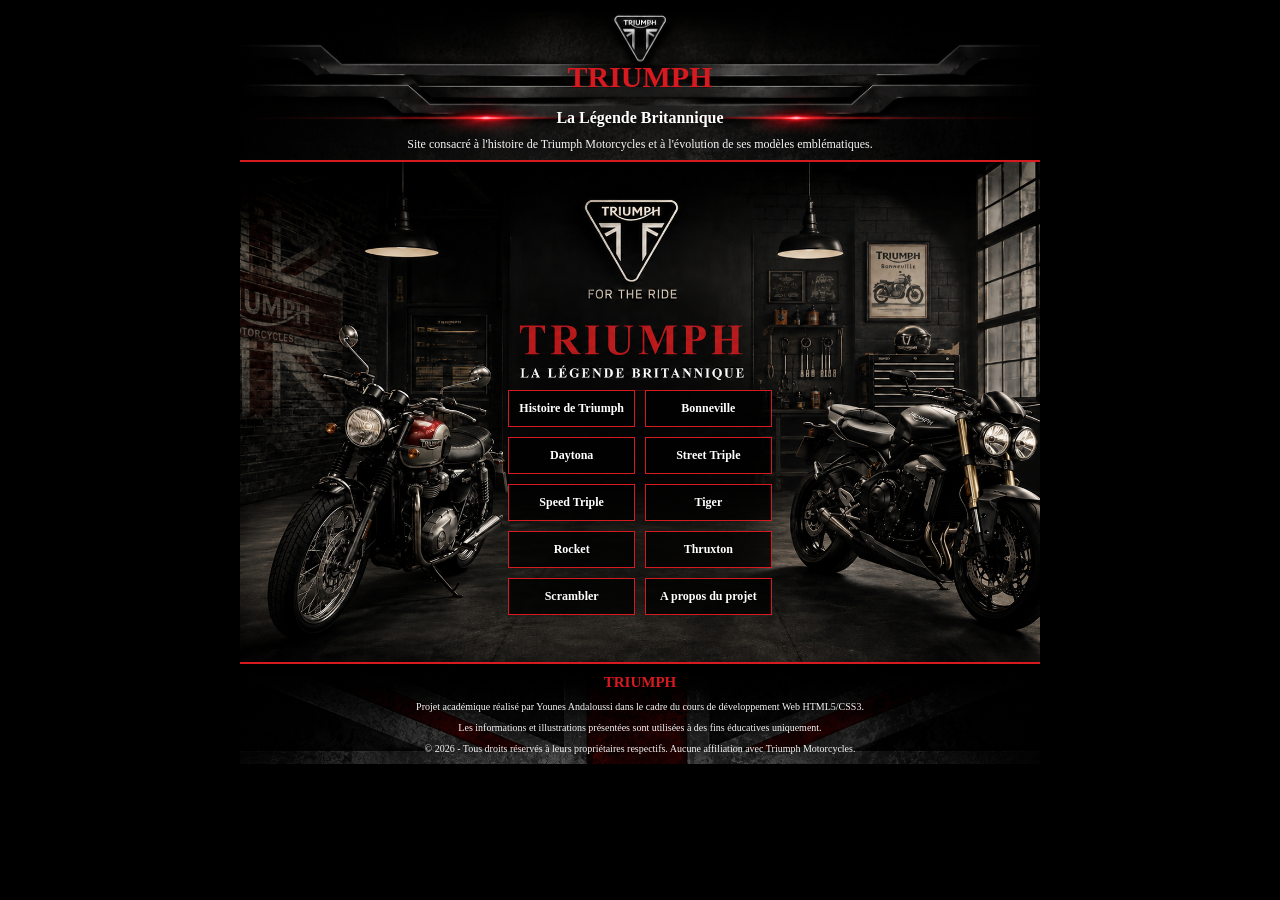
<file: index.html>
﻿<!DOCTYPE html>
<html lang="fr">
    <head>
        <meta charset="UTF-8">
        <link rel="stylesheet" href="css/style.css" type="text/css">
        <title>Accueil</title>
    </head>
    <body>
        <header>
            <div class="header-titre">
                <h1>TRIUMPH</h1>
                <h2>La Légende Britannique</h2>
                <p>Site consacré à l'histoire de Triumph Motorcycles et à l'évolution de ses modèles emblématiques.</p>
            </div>
        </header>

        <main>
            <section id="menu-principal">
                <div class="menu-accueil">
                    <a href="pages/histoire.html">Histoire de Triumph</a>
                    <a href="pages/motos/bonneville.html">Bonneville</a>
                    <a href="pages/motos/daytona.html">Daytona</a>
                    <a href="pages/motos/street_triple.html">Street Triple</a>
                    <a href="pages/motos/speed_triple.html">Speed Triple</a>
                    <a href="pages/motos/tiger.html">Tiger</a>
                    <a href="pages/motos/rocket.html">Rocket</a>
                    <a href="pages/motos/thruxton.html">Thruxton</a>
                    <a href="pages/motos/scrambler.html">Scrambler</a>
                    <a href="pages/a_propos.html">A propos du projet</a>
                </div>
            </section>
        </main>

        <footer>
            <h1>TRIUMPH</h1>
            <p>Projet académique réalisé par Younes Andaloussi dans le cadre du cours de développement Web HTML5/CSS3.</p>
            <p>Les informations et illustrations présentées sont utilisées à des fins éducatives uniquement.</p>
            <p>© 2026 - Tous droits réservés à leurs propriétaires respectifs. Aucune affiliation avec Triumph Motorcycles.</p>
        </footer>
    </body>
</html>
</file>
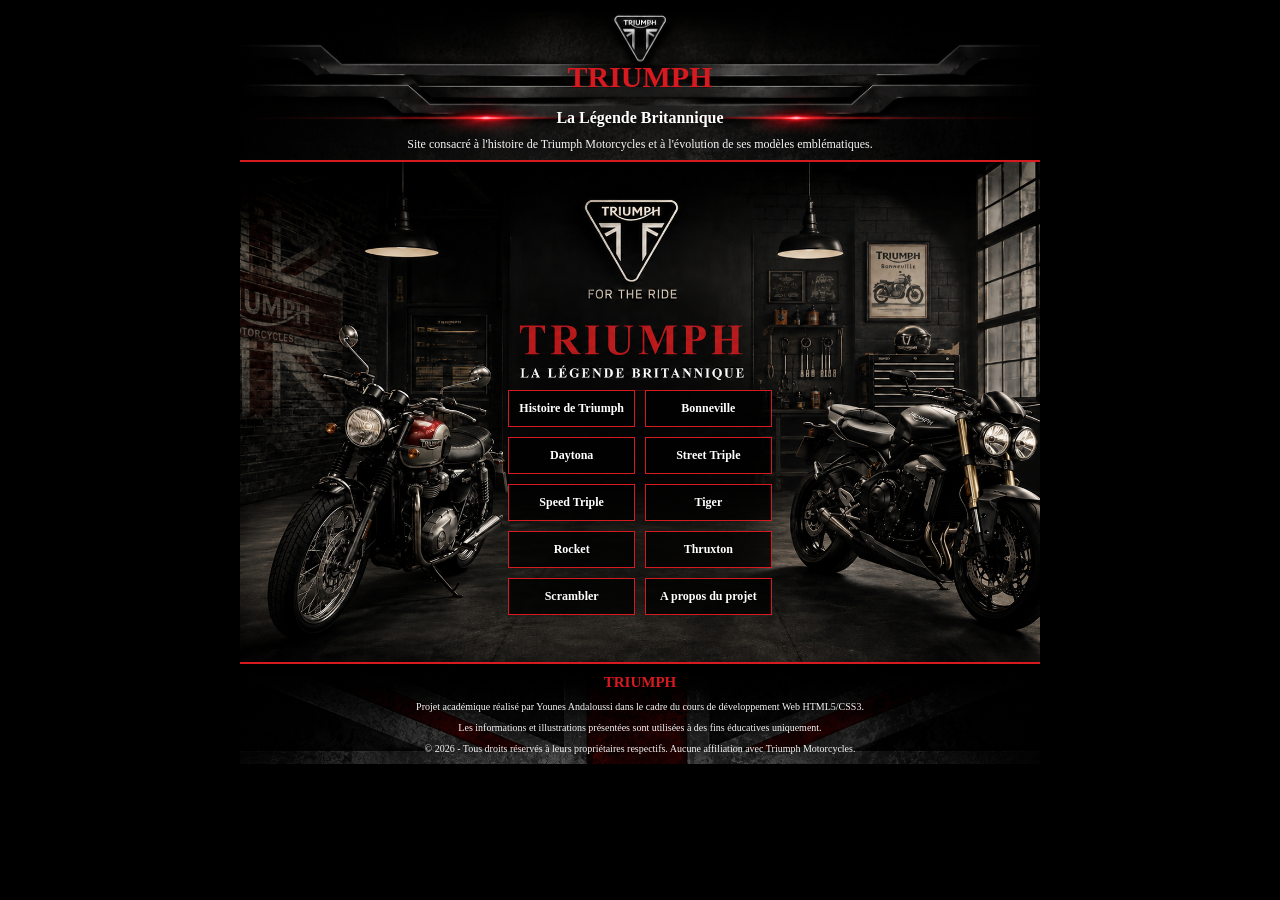
<file: pages/index.html>
﻿<!DOCTYPE html>
<html lang="fr">
    <head>
        <meta charset="UTF-8">
        <link rel="stylesheet" href="../css/style.css" type="text/css">
        <title>Accueil</title>
    </head>
    <body>
        <header>
            <div class="header-titre">
                <h1>TRIUMPH</h1>
                <h2>La Légende Britannique</h2>
                <p>Site consacré à l'histoire de Triumph Motorcycles et à l'évolution de ses modèles emblématiques.</p>
            </div>
        </header>

        <main>
            <section id="menu-principal">
                <div class="menu-accueil">
                    <a href="histoire.html">Histoire de Triumph</a>
                    <a href="motos/bonneville.html">Bonneville</a>
                    <a href="motos/daytona.html">Daytona</a>
                    <a href="motos/street_triple.html">Street Triple</a>
                    <a href="motos/speed_triple.html">Speed Triple</a>
                    <a href="motos/tiger.html">Tiger</a>
                    <a href="motos/rocket.html">Rocket</a>
                    <a href="motos/thruxton.html">Thruxton</a>
                    <a href="motos/scrambler.html">Scrambler</a>
                    <a href="a_propos.html">A propos du projet</a>
                </div>
            </section>
        </main>

        <footer>
            <h1>TRIUMPH</h1>
            <p>Projet académique réalisé par Younes Andaloussi dans le cadre du cours de développement Web HTML5/CSS3.</p>
            <p>Les informations et illustrations présentées sont utilisées à des fins éducatives uniquement.</p>
            <p>© 2026 - Tous droits réservés à leurs propriétaires respectifs. Aucune affiliation avec Triumph Motorcycles.</p>
        </footer>
    </body>
</html>
</file>
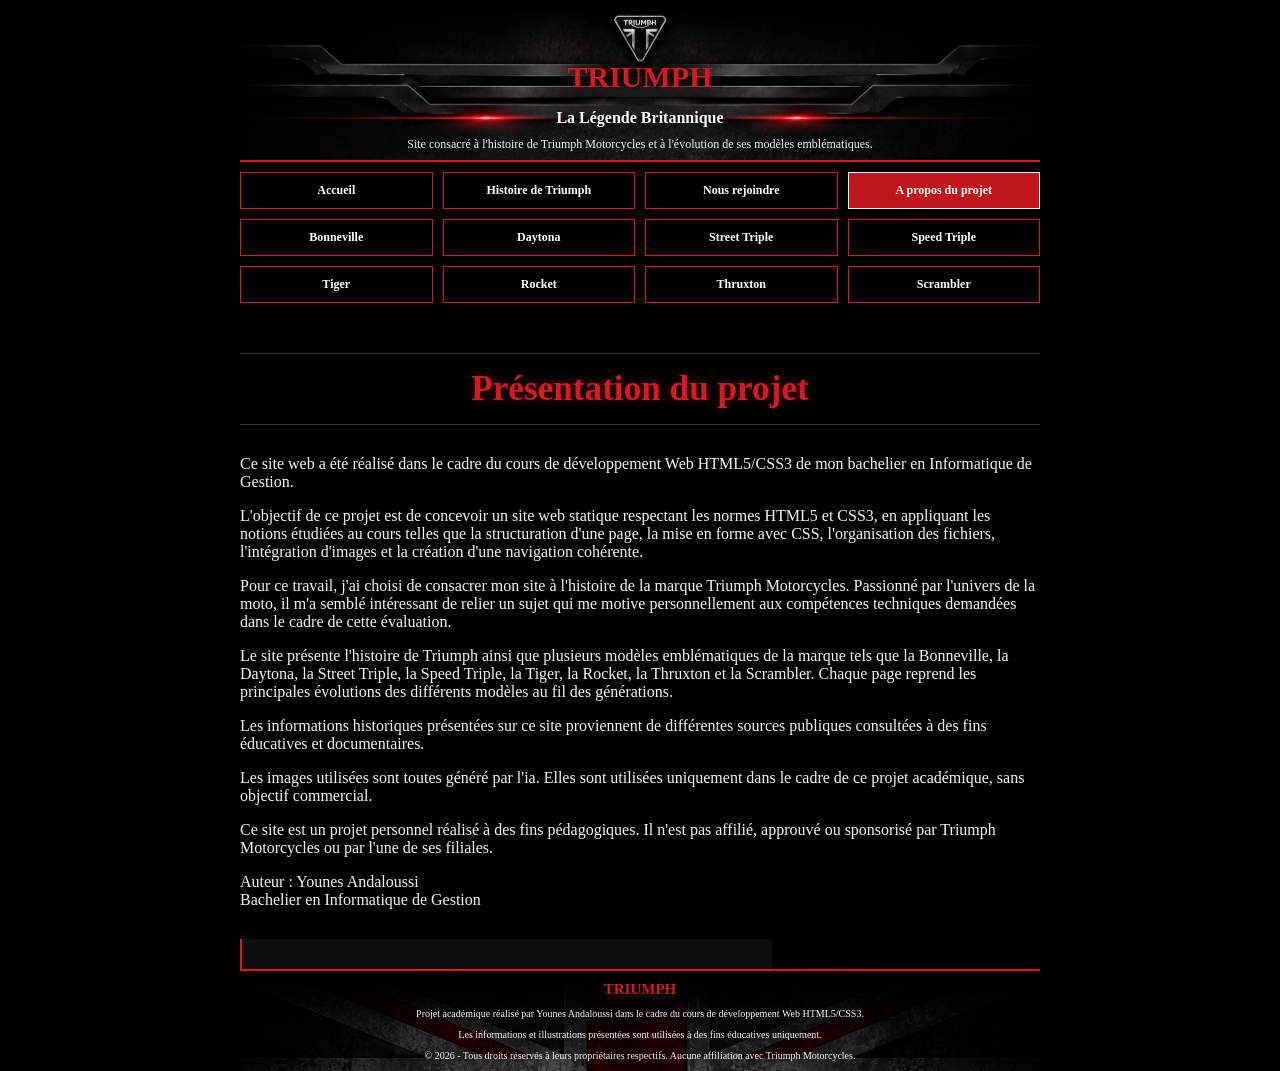
<file: pages/a_propos.html>
﻿<!DOCTYPE html>
<html lang="fr">
    <head>
        <meta charset="UTF-8">
        <link rel="stylesheet" href="../css/style.css" type="text/css">
        <title>A propos</title>
    </head>
    <body>
        <header>
            <div class="header-titre">
                <h1>TRIUMPH</h1>
                <h2>La Légende Britannique</h2>
                <p>Site consacré à l'histoire de Triumph Motorcycles et à l'évolution de ses modèles emblématiques.</p>
            </div>
        </header>

        <nav class="navigateur">
            <a href="../index.html">Accueil</a>
            <a href="histoire.html">Histoire de Triumph</a>
            <a href="nous-rejoindre.html">Nous rejoindre</a>
            <a href="a_propos.html" class="active">A propos du projet</a> <!-- La classe active sert à indiquer quel bouton du menu correspond à la page actuellement ouverte. -->
            <a href="motos/bonneville.html">Bonneville</a>
            <a href="motos/daytona.html">Daytona</a>
            <a href="motos/street_triple.html">Street Triple</a>
            <a href="motos/speed_triple.html">Speed Triple</a>
            <a href="motos/tiger.html">Tiger</a>
            <a href="motos/rocket.html">Rocket</a>
            <a href="motos/thruxton.html">Thruxton</a>
            <a href="motos/scrambler.html">Scrambler</a>
        </nav>

        <main>
            <h2>Présentation du projet</h2>

            <p>Ce site web a été réalisé dans le cadre du cours de développement Web HTML5/CSS3 de mon bachelier en Informatique de Gestion.</p>

            <p>L'objectif de ce projet est de concevoir un site web statique respectant les normes HTML5 et CSS3, en appliquant les notions étudiées au cours telles que la structuration d'une page, la mise en forme avec CSS, l'organisation des fichiers, l'intégration d'images et la création d'une navigation cohérente.</p>

            <p>Pour ce travail, j'ai choisi de consacrer mon site à l'histoire de la marque Triumph Motorcycles. Passionné par l'univers de la moto, il m'a semblé intéressant de relier un sujet qui me motive personnellement aux compétences techniques demandées dans le cadre de cette évaluation.</p>

            <p>Le site présente l'histoire de Triumph ainsi que plusieurs modèles emblématiques de la marque tels que la Bonneville, la Daytona, la Street Triple, la Speed Triple, la Tiger, la Rocket, la Thruxton et la Scrambler. Chaque page reprend les principales évolutions des différents modèles au fil des générations.</p>

            <p>Les informations historiques présentées sur ce site proviennent de différentes sources publiques consultées à des fins éducatives et documentaires.</p>

            <p>Les images utilisées sont toutes généré par l'ia. Elles sont utilisées uniquement dans le cadre de ce projet académique, sans objectif commercial.</p>

            <p>Ce site est un projet personnel réalisé à des fins pédagogiques. Il n'est pas affilié, approuvé ou sponsorisé par Triumph Motorcycles ou par l'une de ses filiales.</p>

            <p>Auteur : Younes Andaloussi<br>
            Bachelier en Informatique de Gestion</p>
        </main>

        <aside>

        </aside>

        <footer>
            <h1>TRIUMPH</h1>
            <p>Projet académique réalisé par Younes Andaloussi dans le cadre du cours de développement Web HTML5/CSS3.</p>
            <p>Les informations et illustrations présentées sont utilisées à des fins éducatives uniquement.</p>
            <p>© 2026 - Tous droits réservés à leurs propriétaires respectifs. Aucune affiliation avec Triumph Motorcycles.</p>
        </footer>
    </body>
</html>
</file>
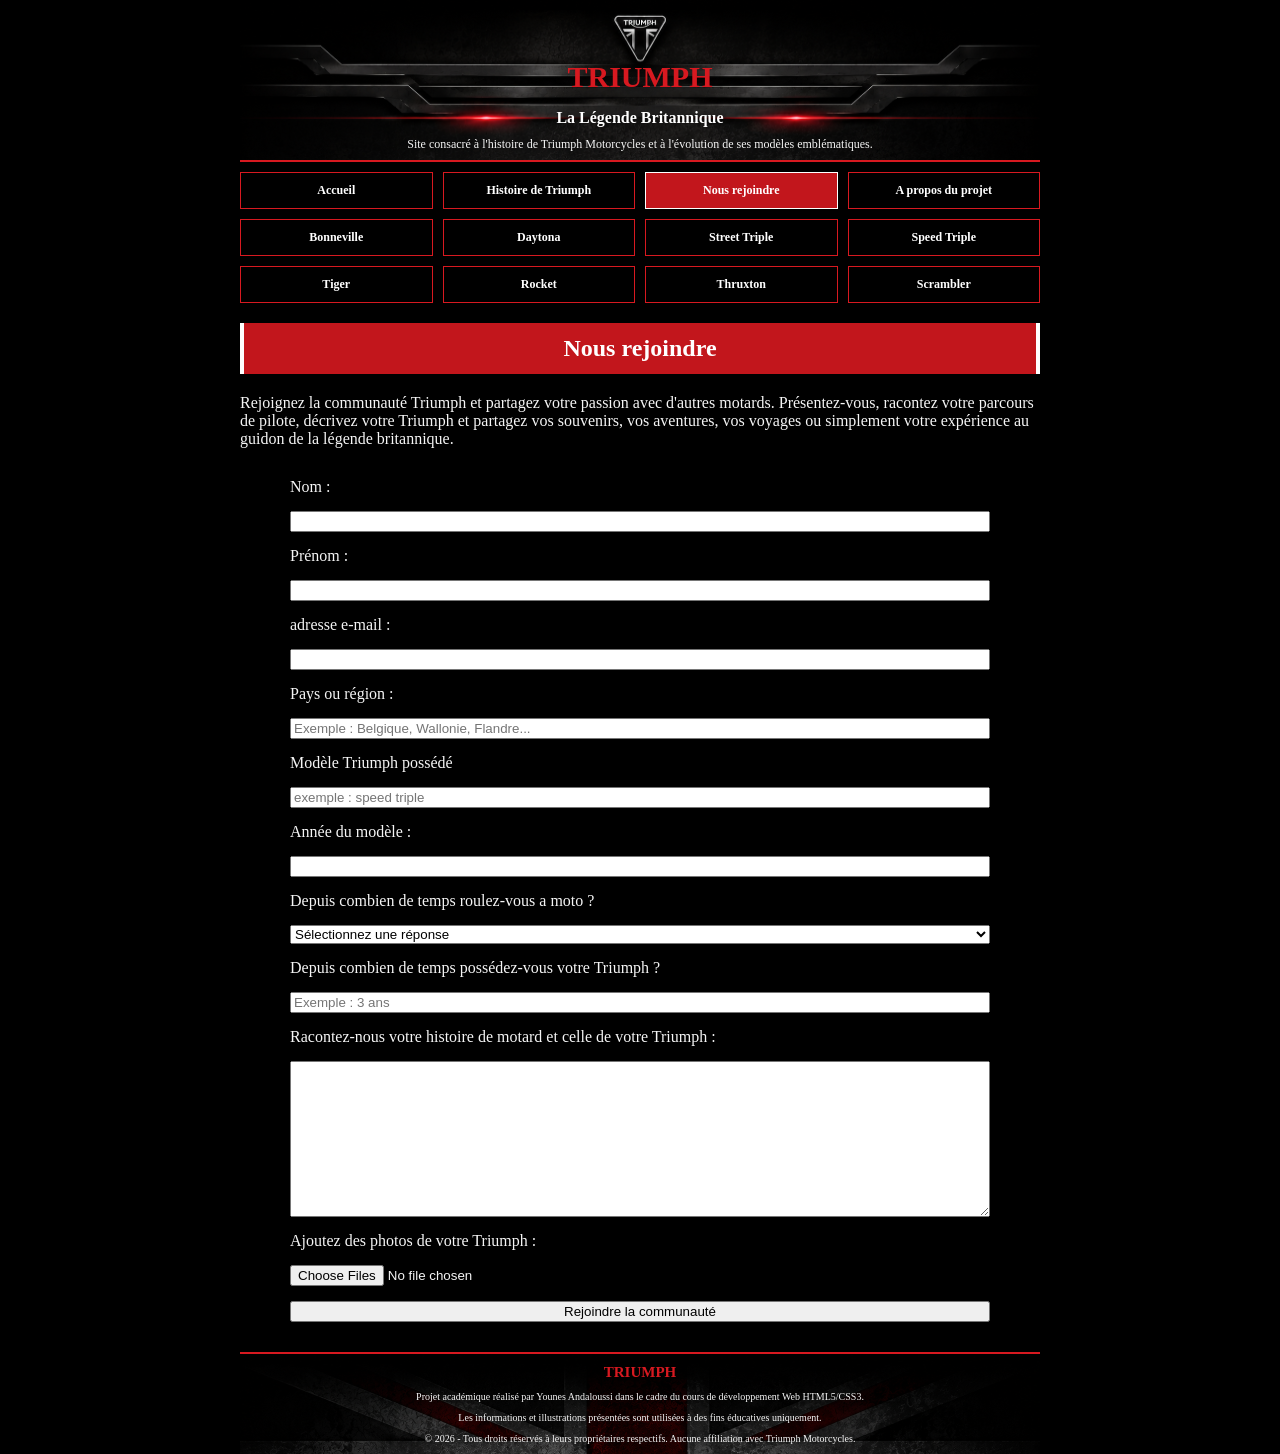
<file: pages/nous-rejoindre.html>
﻿<!DOCTYPE html>
<html lang="fr">
    <head>
        <meta charset="UTF-8">
        <link rel="stylesheet" href="../css/style.css" type="text/css">
        <title>Nous rejoindre</title>
    </head>
    <body>
        <header>
            <div class="header-titre">
                <h1>TRIUMPH</h1>
                <h2>La Légende Britannique</h2>
                <p>Site consacré à l'histoire de Triumph Motorcycles et à l'évolution de ses modèles emblématiques.</p>
            </div>
        </header>

        <nav class="navigateur">
            <a href="../index.html">Accueil</a>
            <a href="histoire.html">Histoire de Triumph</a> <!-- La classe active sert à indiquer quel bouton du menu correspond à la page actuellement ouverte. -->
            <a href="nous-rejoindre.html" class="active">Nous rejoindre</a>
            <a href="a_propos.html">A propos du projet</a>
            <a href="motos/bonneville.html">Bonneville</a>
            <a href="motos/daytona.html">Daytona</a>
            <a href="motos/street_triple.html">Street Triple</a>
            <a href="motos/speed_triple.html">Speed Triple</a>
            <a href="motos/tiger.html">Tiger</a>
            <a href="motos/rocket.html">Rocket</a>
            <a href="motos/thruxton.html">Thruxton</a>
            <a href="motos/scrambler.html">Scrambler</a>
        </nav>

        <main>
            <section class="formulaire-section">
                <h1>Nous rejoindre</h1>

                <p class="intro-formulaire">
                    Rejoignez la communauté Triumph et partagez votre passion avec d'autres motards. Présentez-vous, racontez votre parcours de pilote, décrivez votre Triumph et partagez vos souvenirs, vos aventures, vos voyages ou simplement votre expérience au guidon de la légende britannique.
                </p>

                <form action="#" method="get">
                    <label for="nom">Nom :</label>
                    <input type="text" id="nom" name="nom" required>

                    <label for="prenom">Prénom :</label>
                    <input type="text" id="prenom" name="prenom" required>

                    <label for="email">adresse e-mail :</label>
                    <input type="email" id="email" name="email" required>

                    <label for="region">Pays ou région :</label>
                    <input type="text" id="region" name="region" placeholder="Exemple : Belgique, Wallonie, Flandre...">

                    <label for="modele">Modèle Triumph possédé</label>
                    <input type="text" id="modele" name="modele" placeholder="exemple : speed triple">

                    <label for="annee">Année du modèle :</label>
                    <input type="number" id="annee" name="annee" min="1902" max="2030">

                    <label for="experience">Depuis combien de temps roulez-vous a moto ?</label>
                    <select id="experience" name="experience">
                        <option value="">Sélectionnez une réponse</option>
                        <option value="moin1">Moins d'un an</option>
                        <option value="1-5">1 à 5 ans</option>
                        <option value="5-10">5 à 10 ans</option>
                        <option value="10-20">10 à 20 ans</option>
                        <option value="20plus">Plus de 20 ans</option>
                    </select>

                    <label for="triumph">Depuis combien de temps possédez-vous votre Triumph ?</label>
                    <input type="text" id="triumph" name="triumph" placeholder="Exemple : 3 ans">

                    <label for="histoire">
                        Racontez-nous votre histoire de motard et celle de votre Triumph :
                    </label>

                    <textarea
                        id="histoire"
                        name="histoire"
                        rows="10"
                        placeholder="Parlez-nous de vos débuts à moto, de votre parcours, de votre Triumph, de vos voyages, de vos meilleurs souvenirs, de vos aventures ou de ce qui rend cette machine spéciale à vos yeux...">
                    </textarea>

                    <label for="photos">Ajoutez des photos de votre Triumph :</label>
                     <input type="file" id="photos" name="photos" accept="image/*" multiple>

                    <input type="submit" value="Rejoindre la communauté">
                             
                </form>
            </section>
        </main>

        <footer>
            <h1>TRIUMPH</h1>
            <p>Projet académique réalisé par Younes Andaloussi dans le cadre du cours de développement Web HTML5/CSS3.</p>
            <p>Les informations et illustrations présentées sont utilisées à des fins éducatives uniquement.</p>
            <p>© 2026 - Tous droits réservés à leurs propriétaires respectifs. Aucune affiliation avec Triumph Motorcycles.</p>
        </footer>
    </body>
</html>
</file>
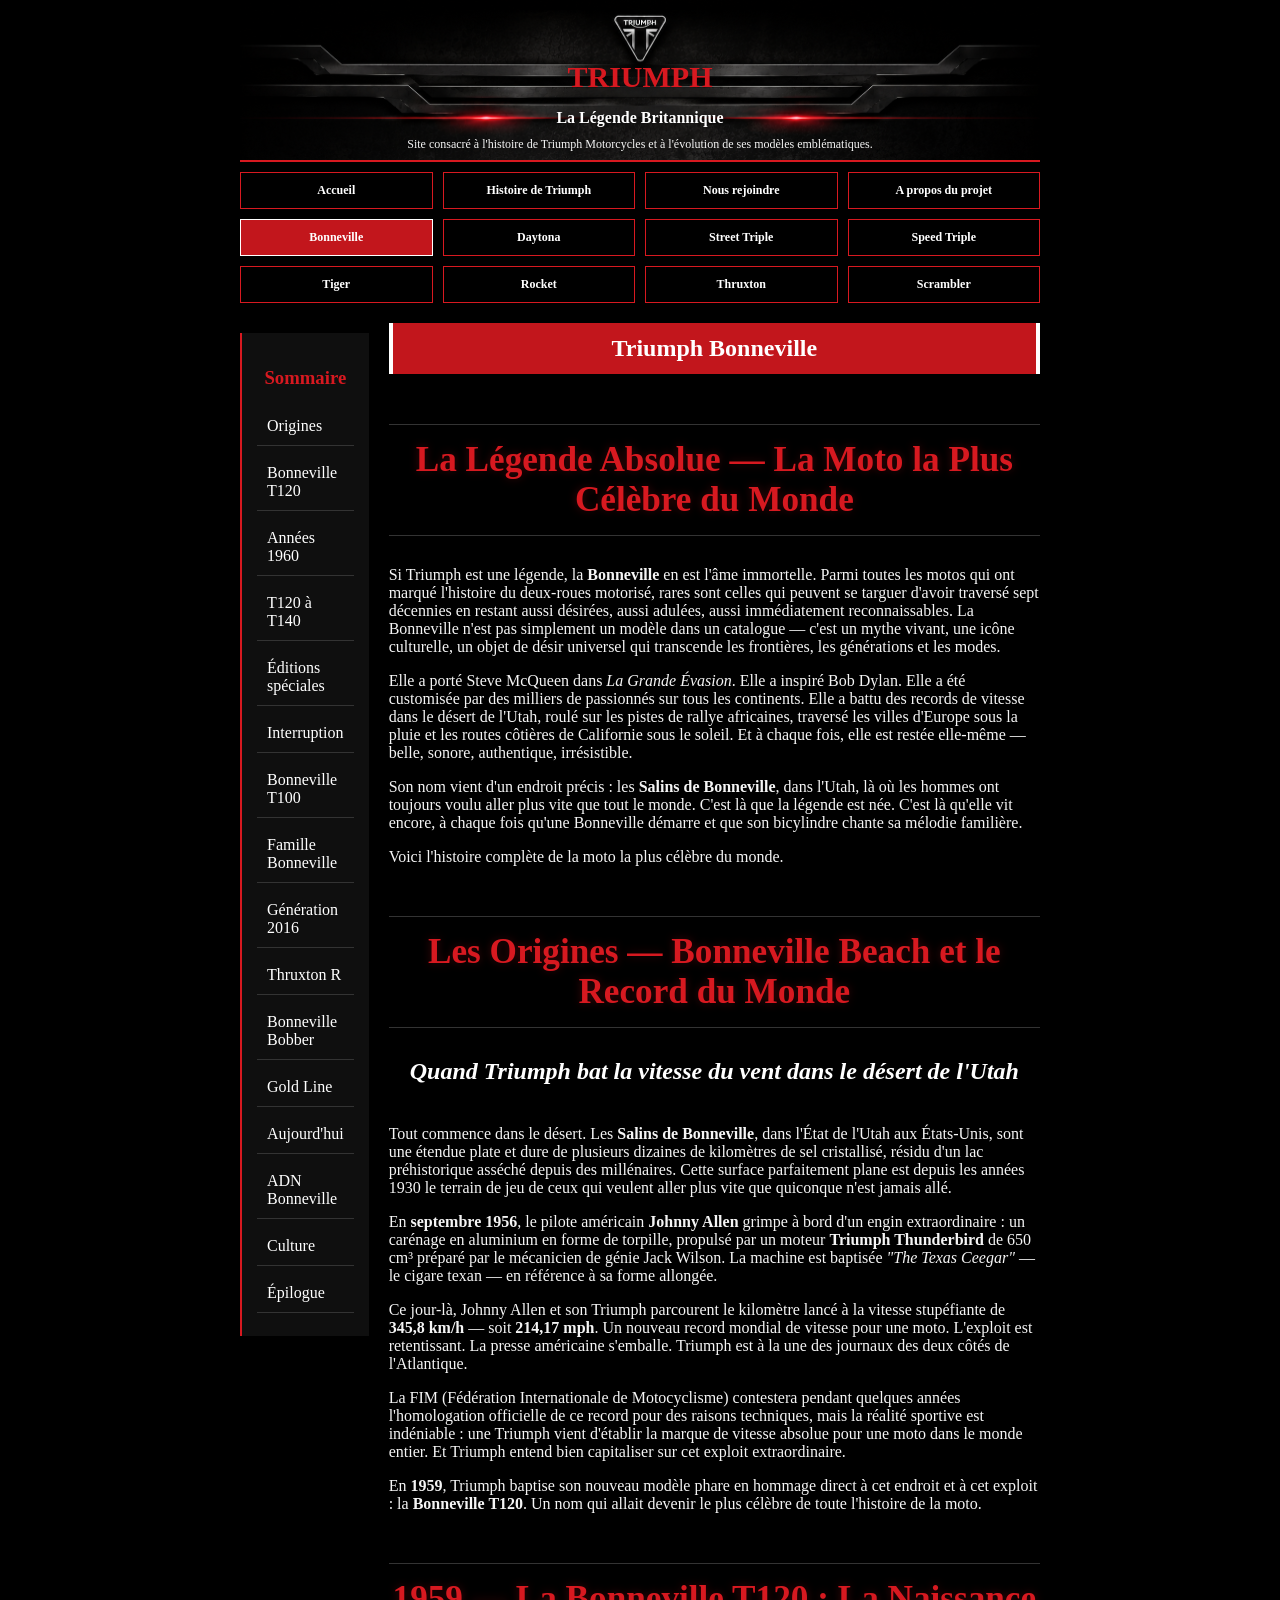
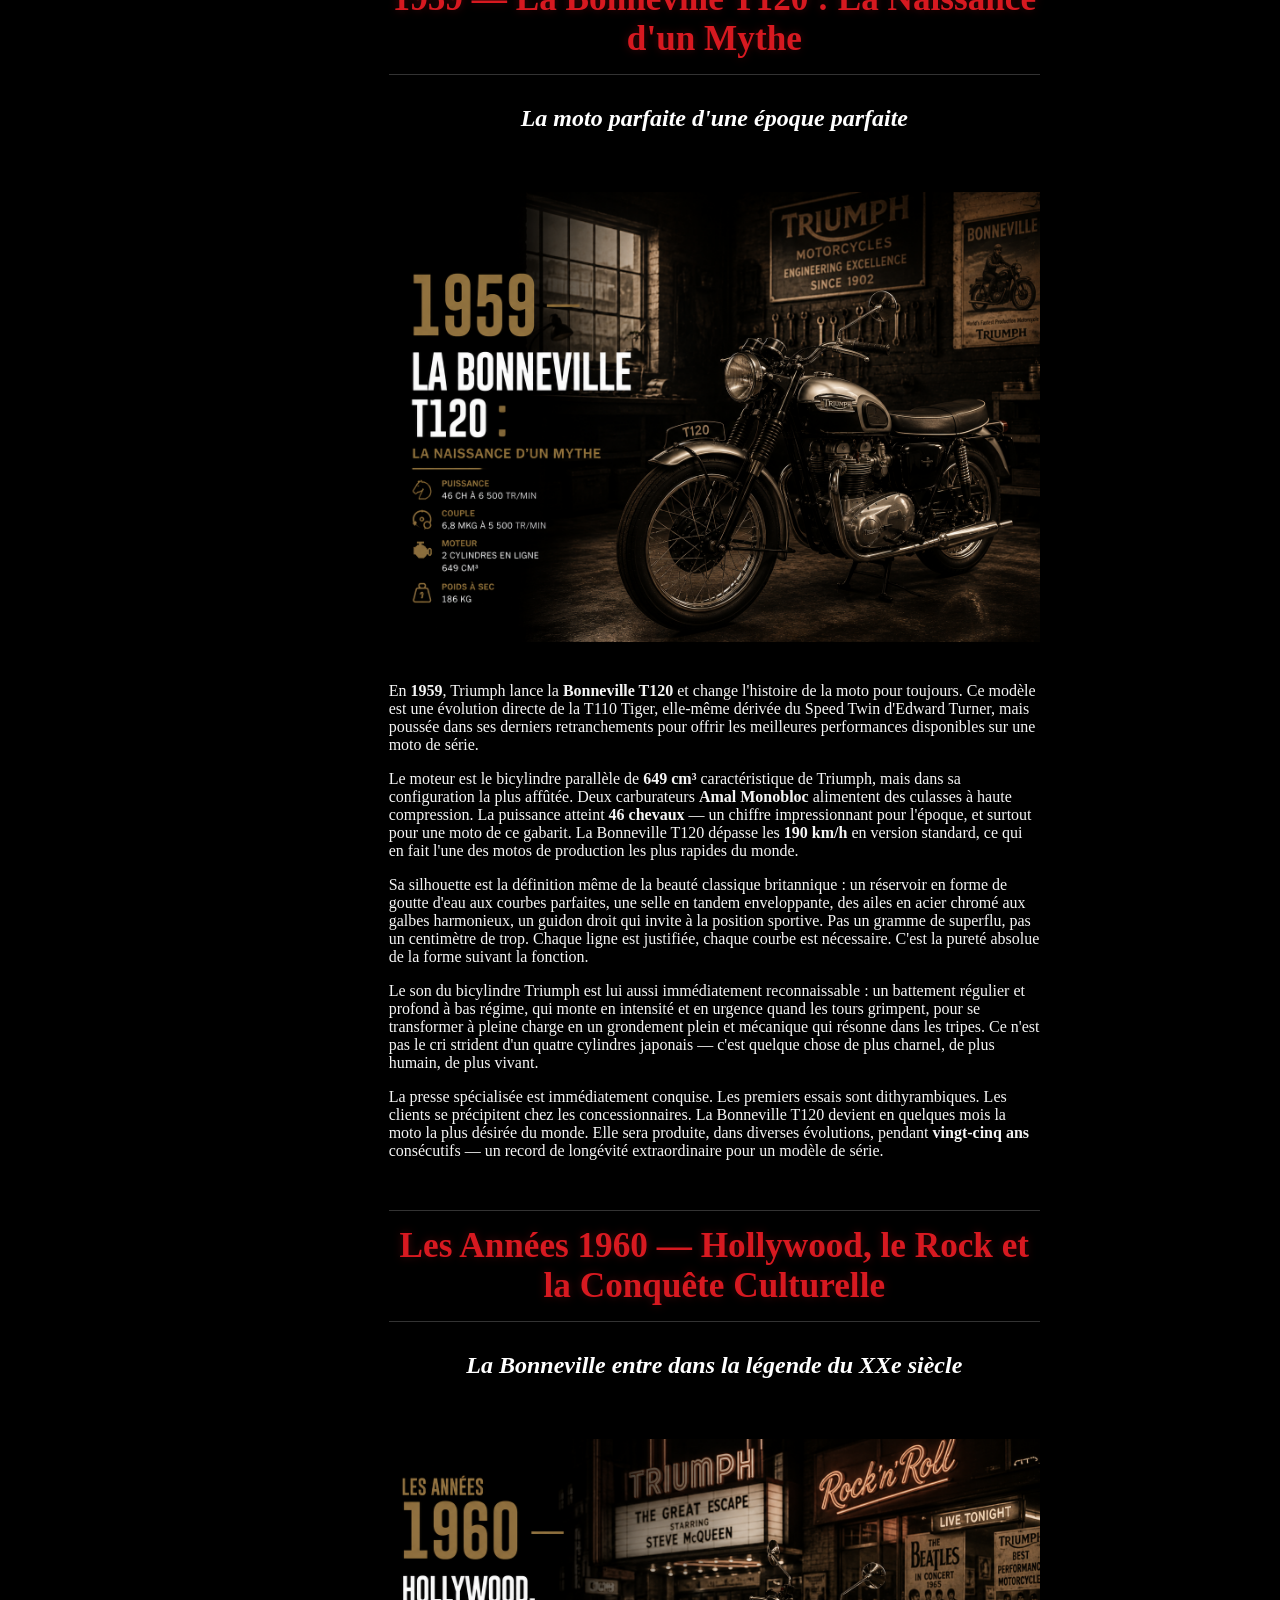
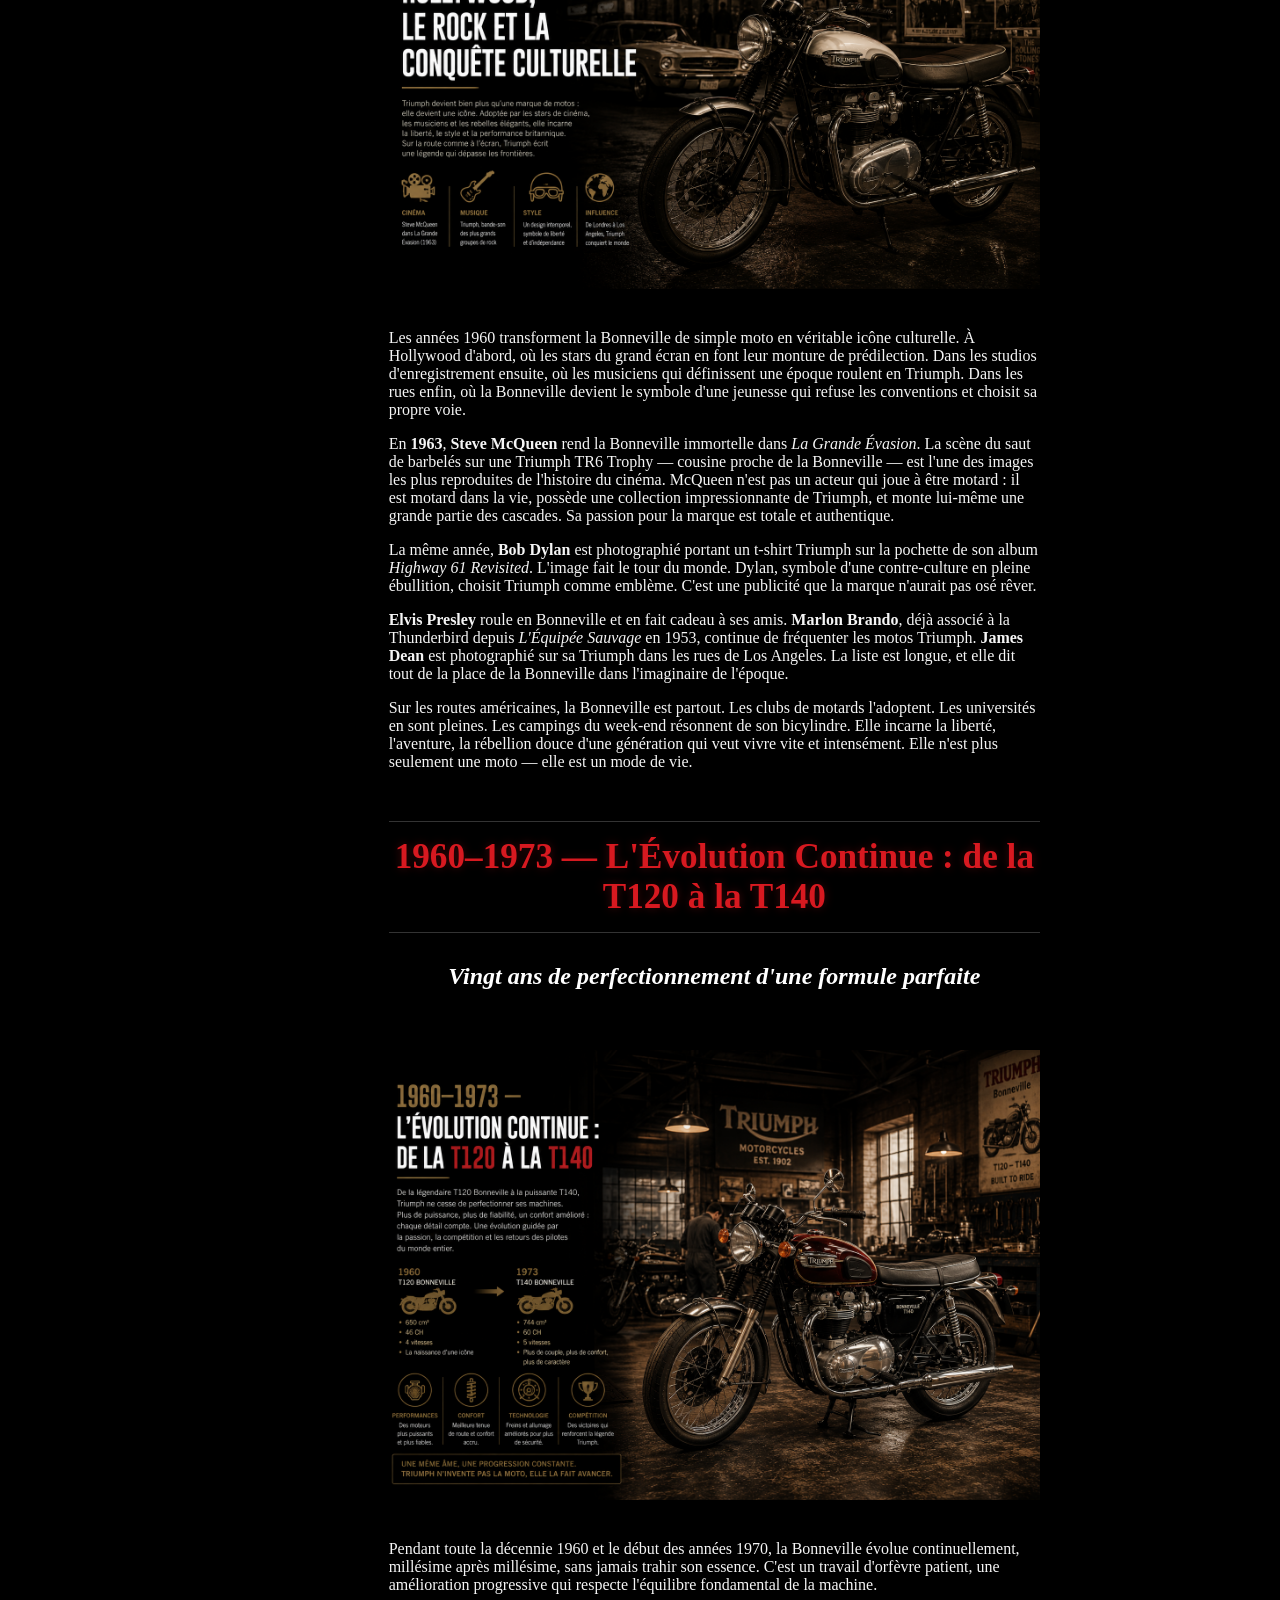
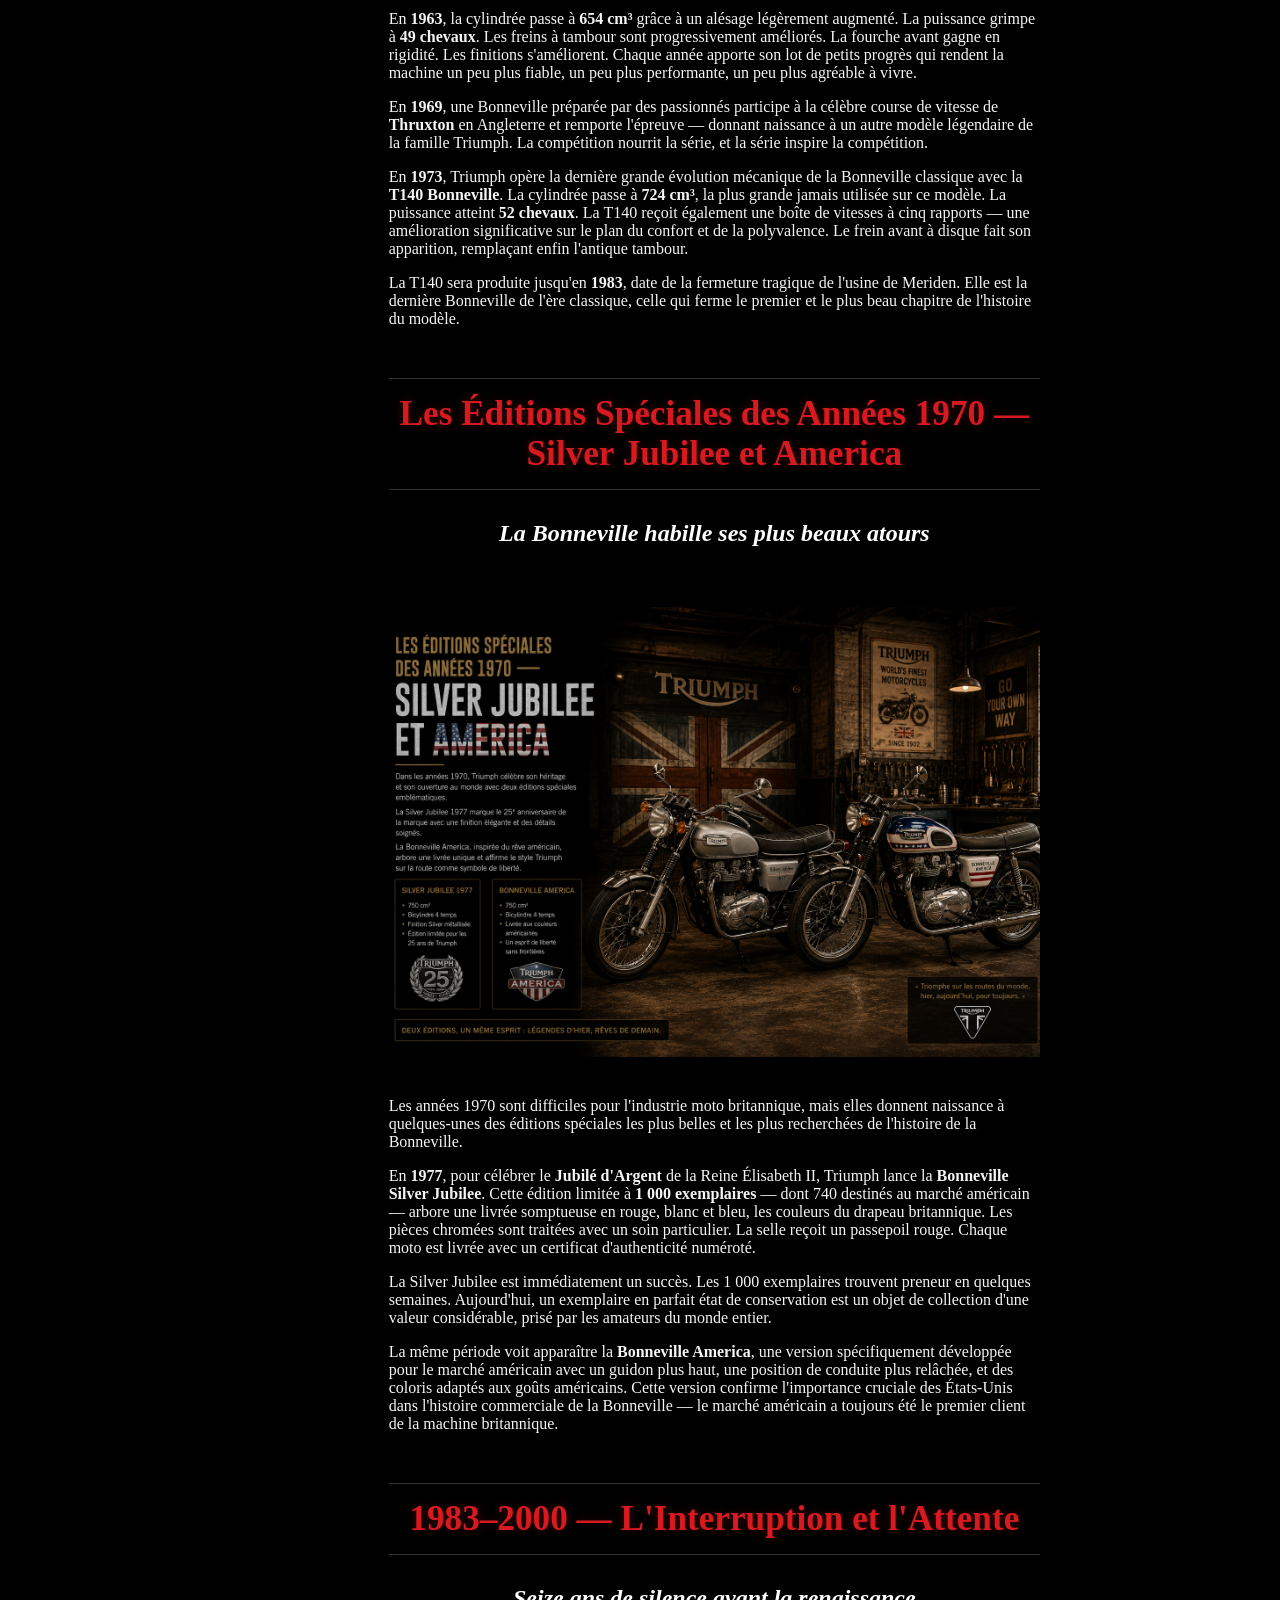
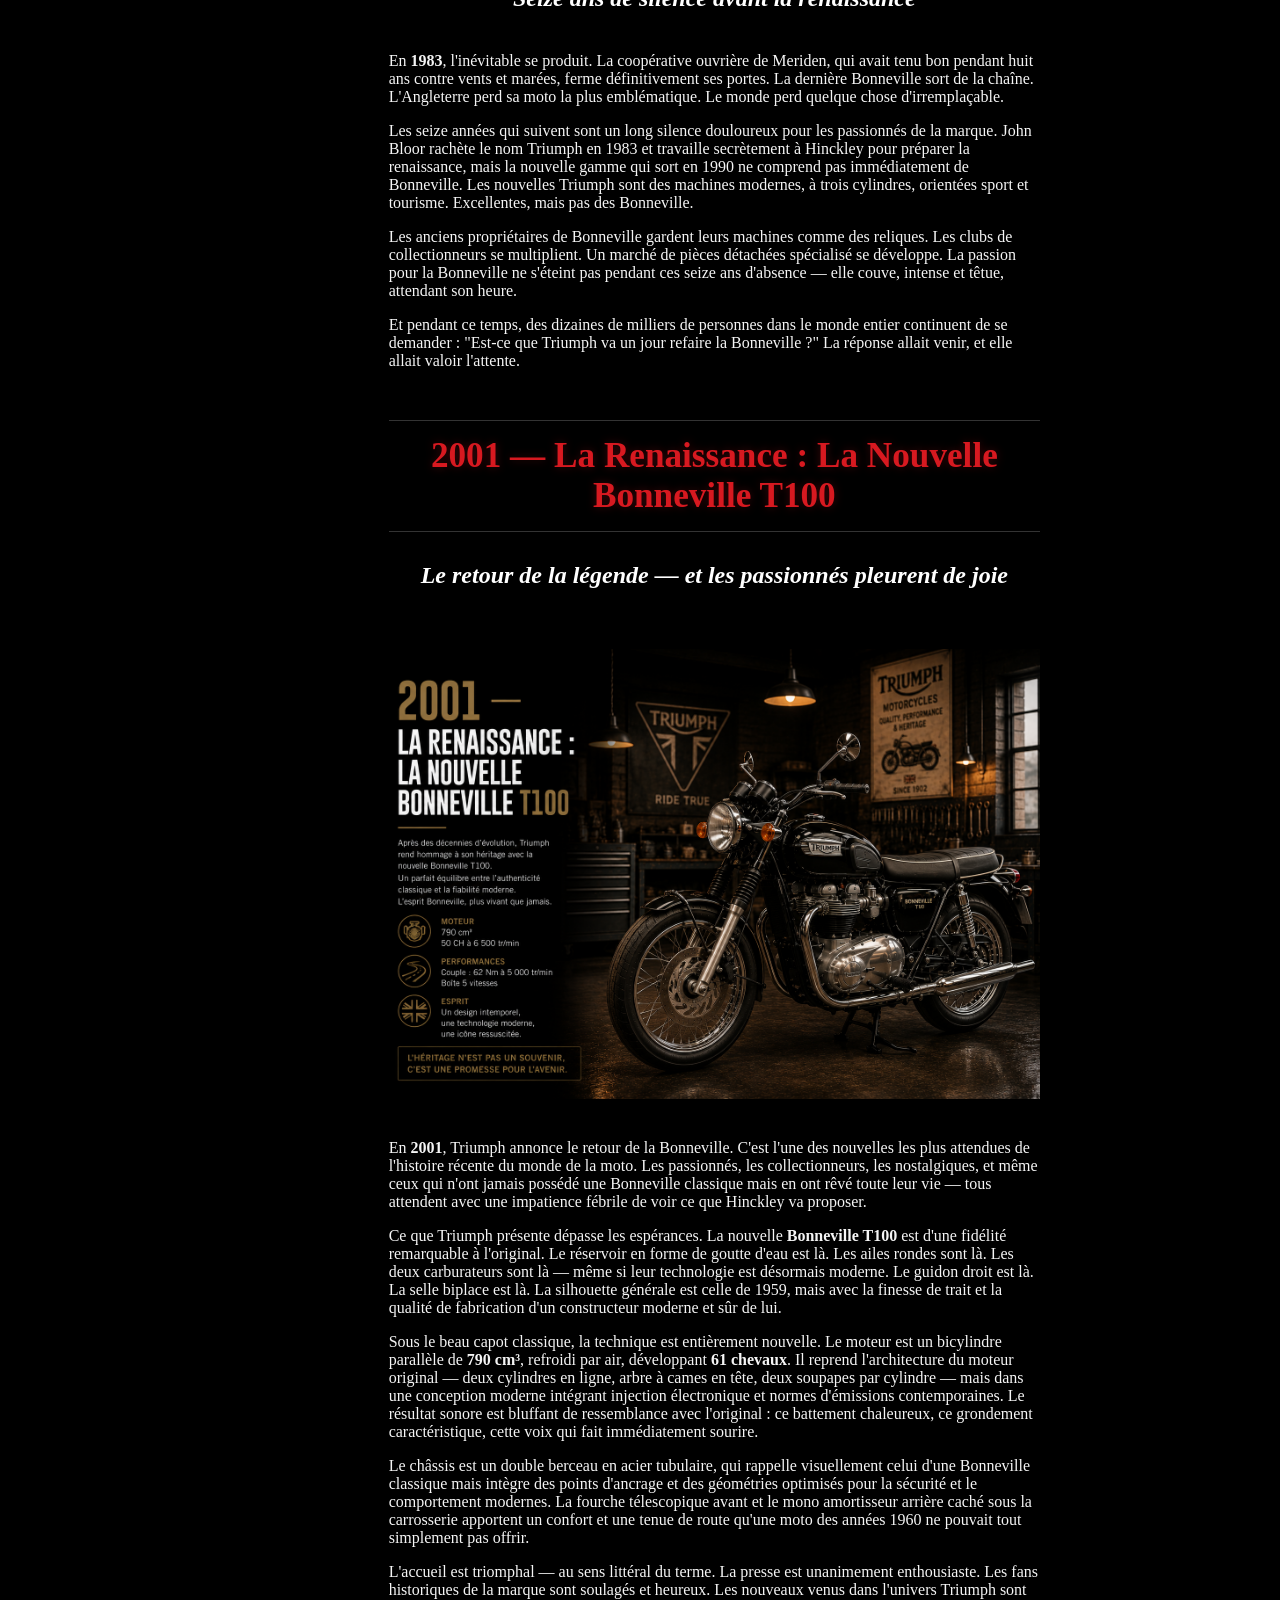
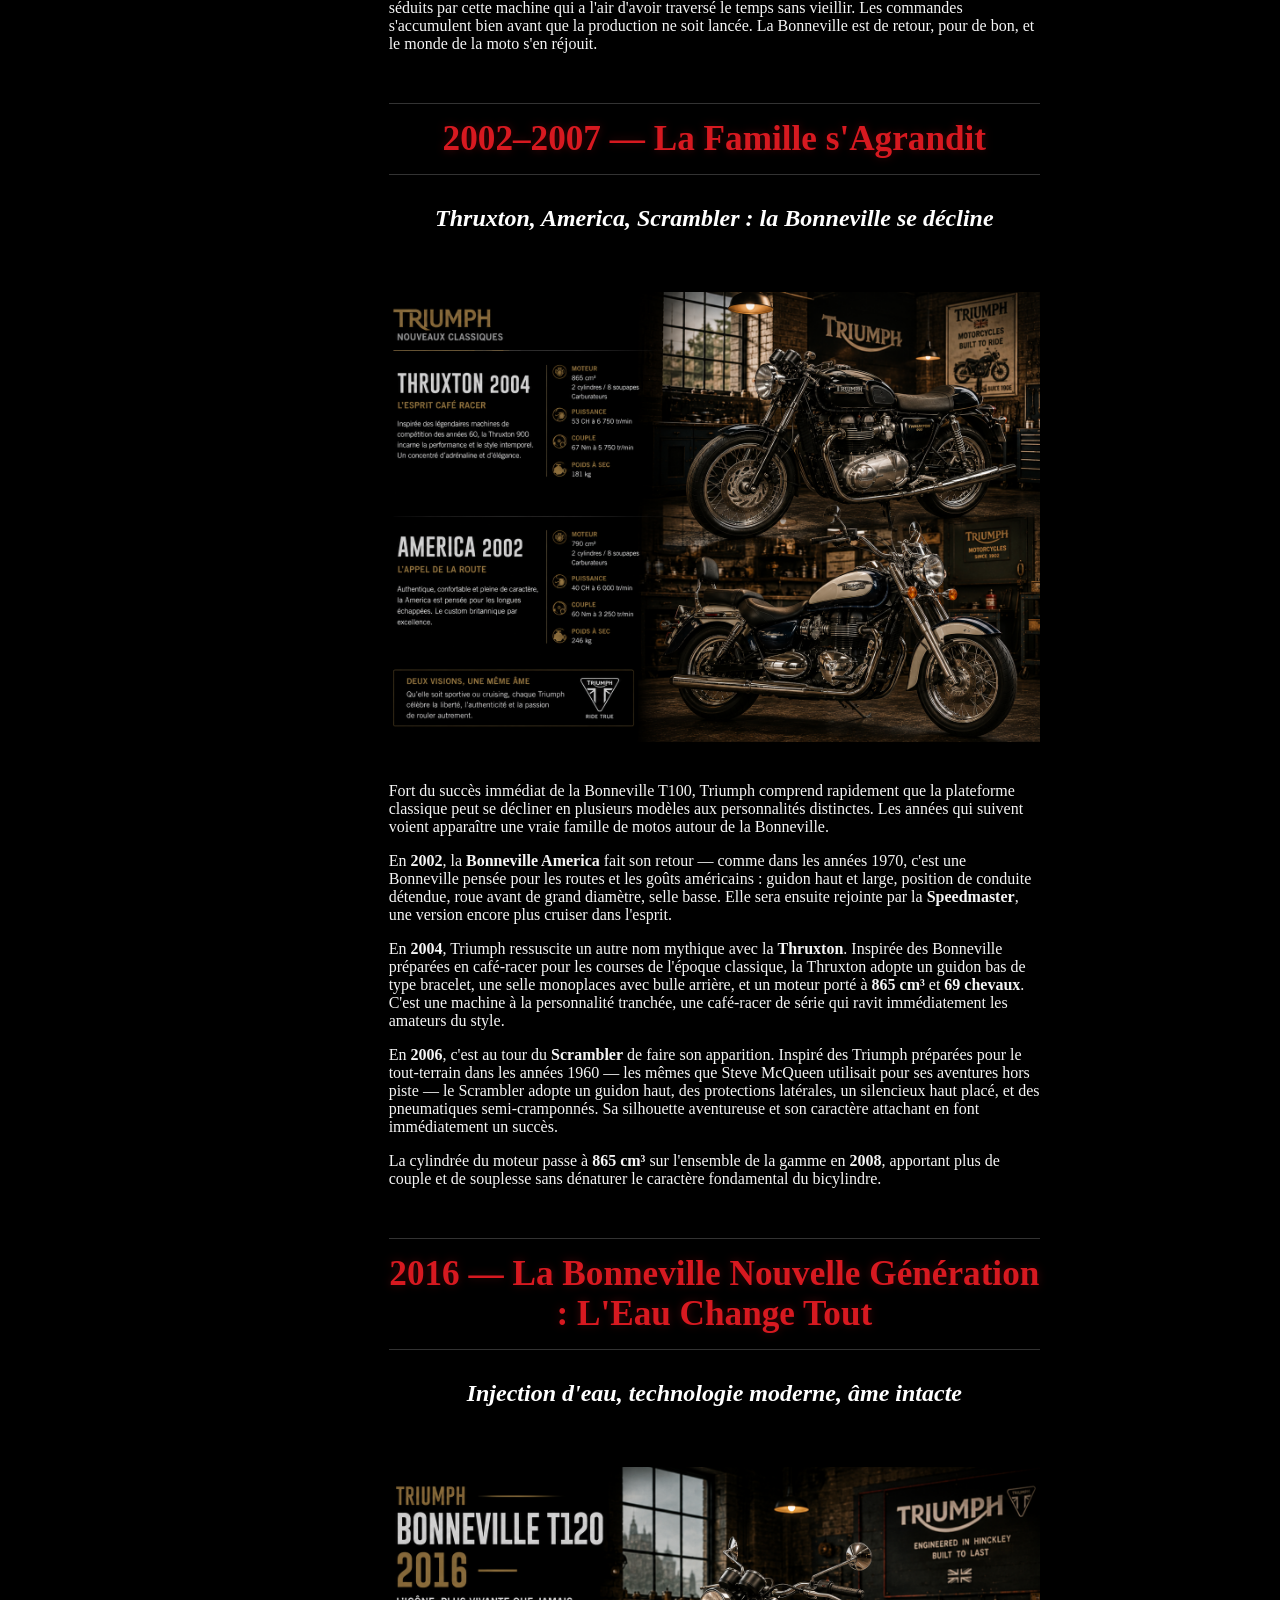
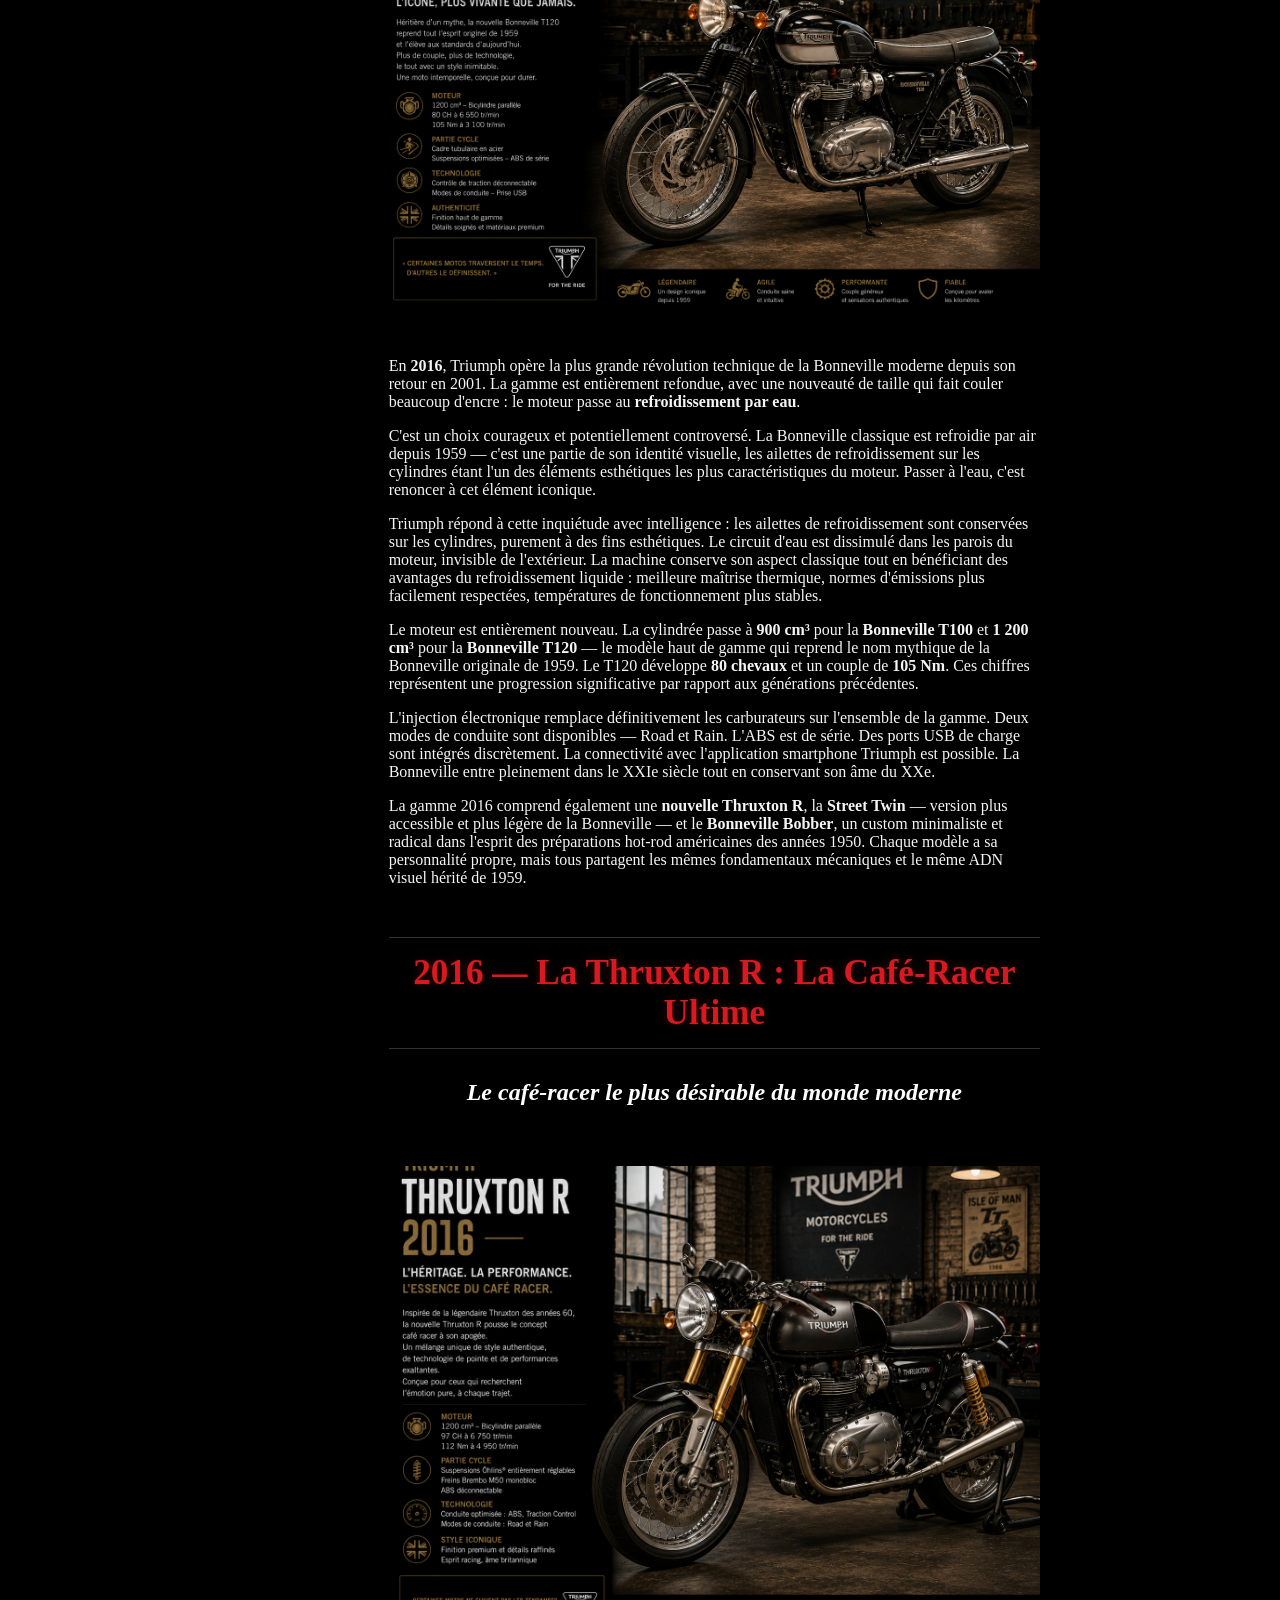
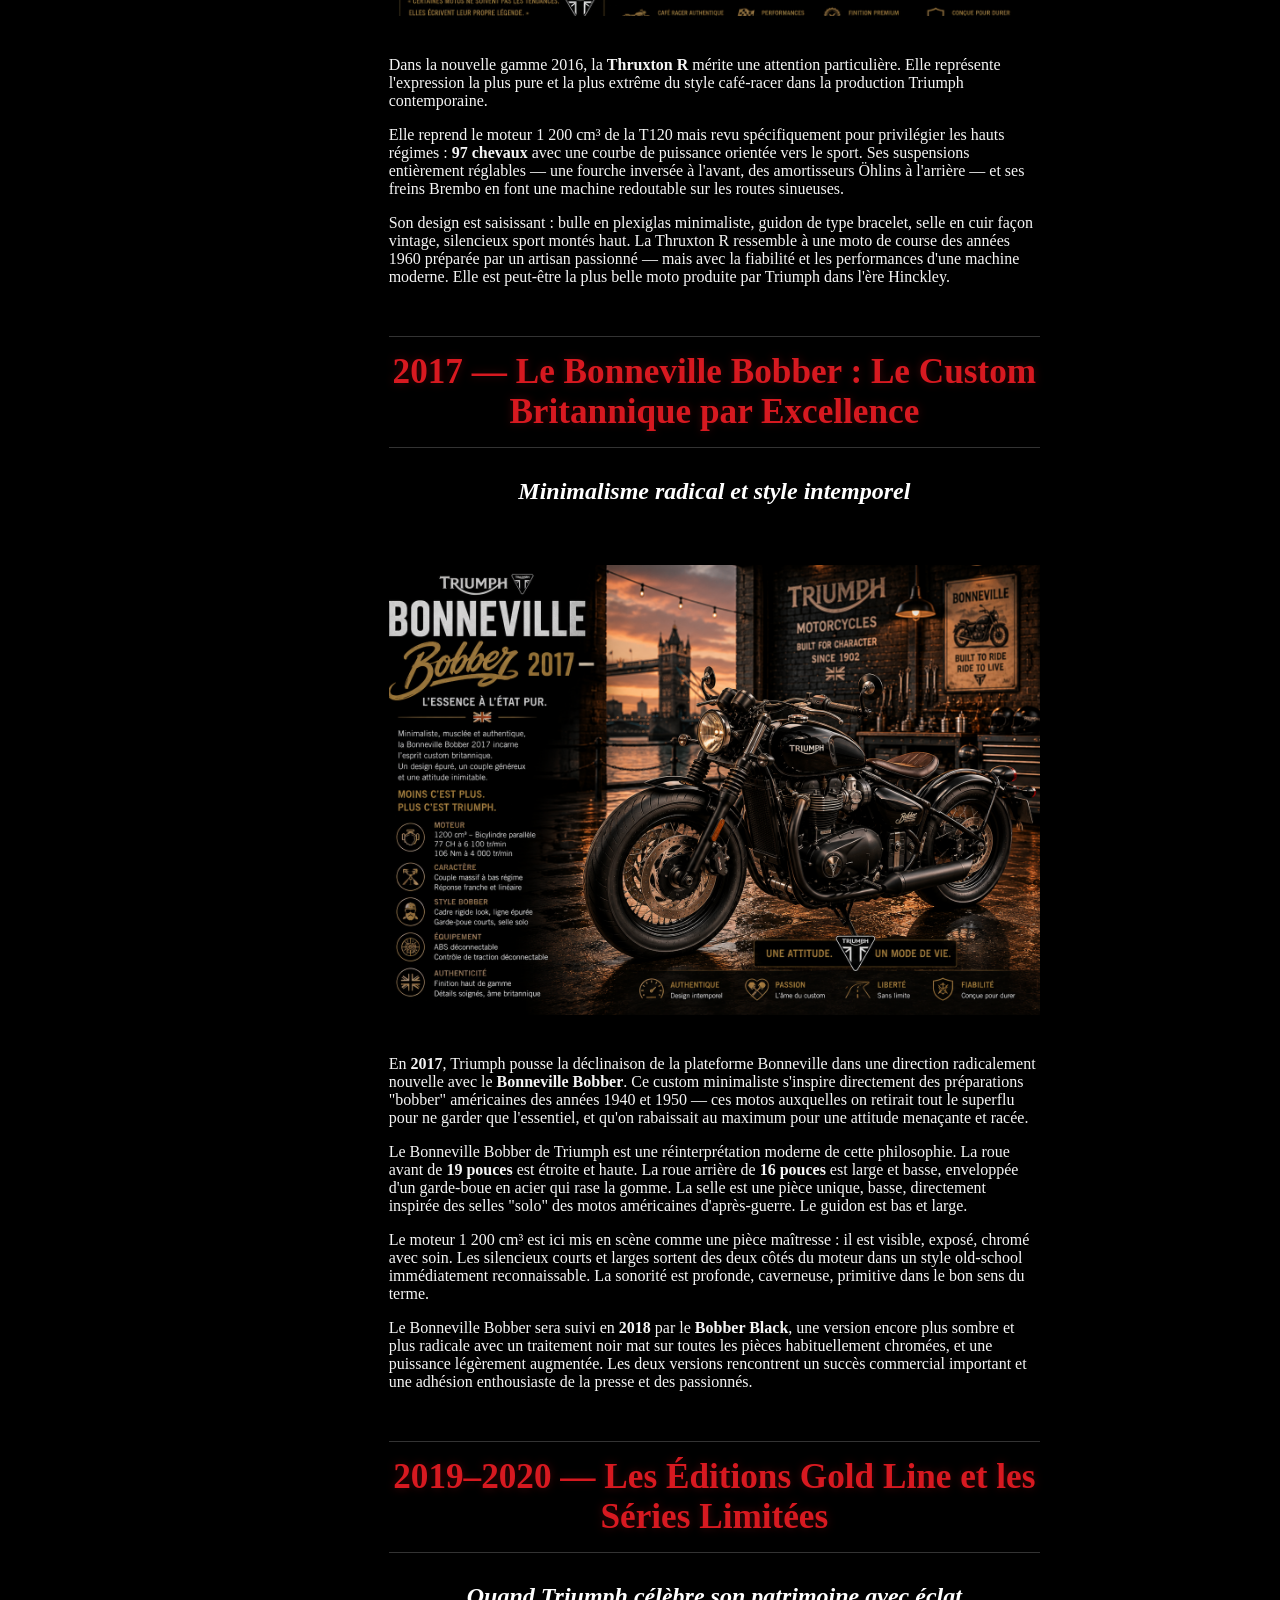
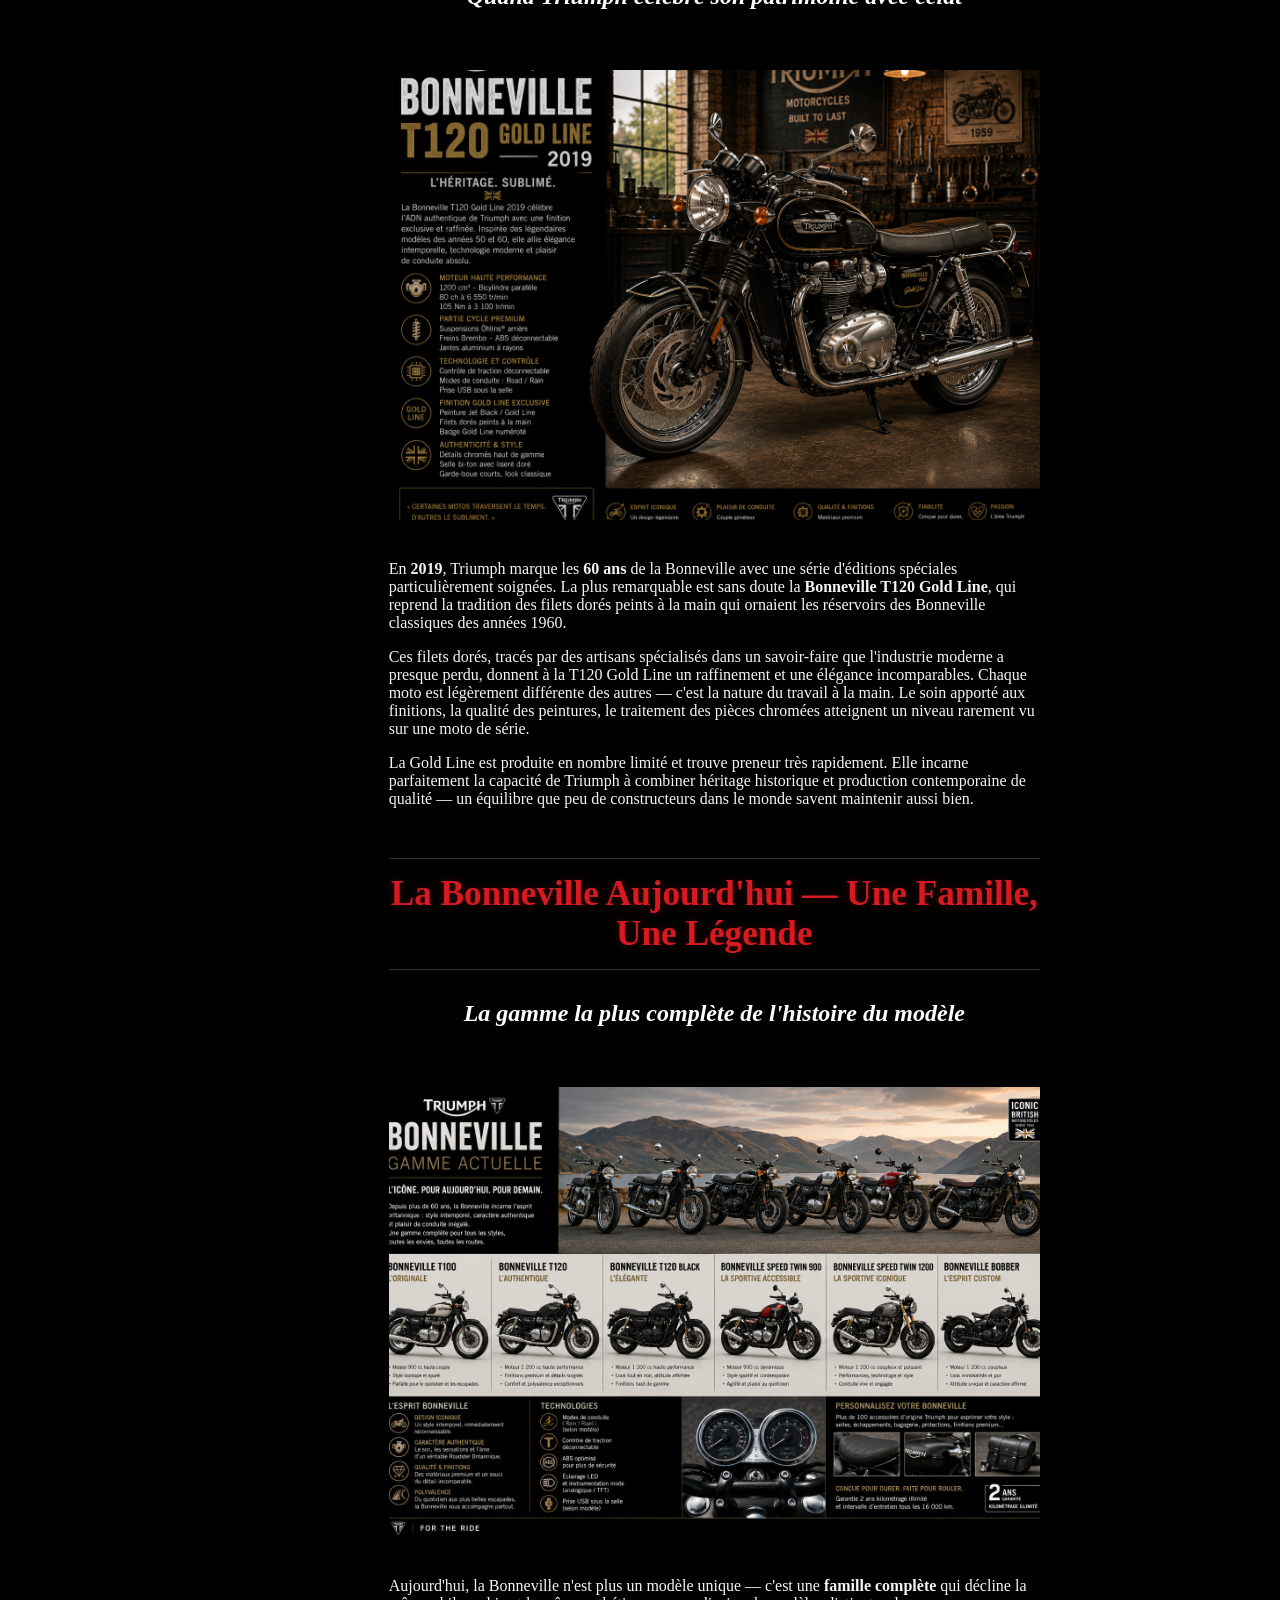
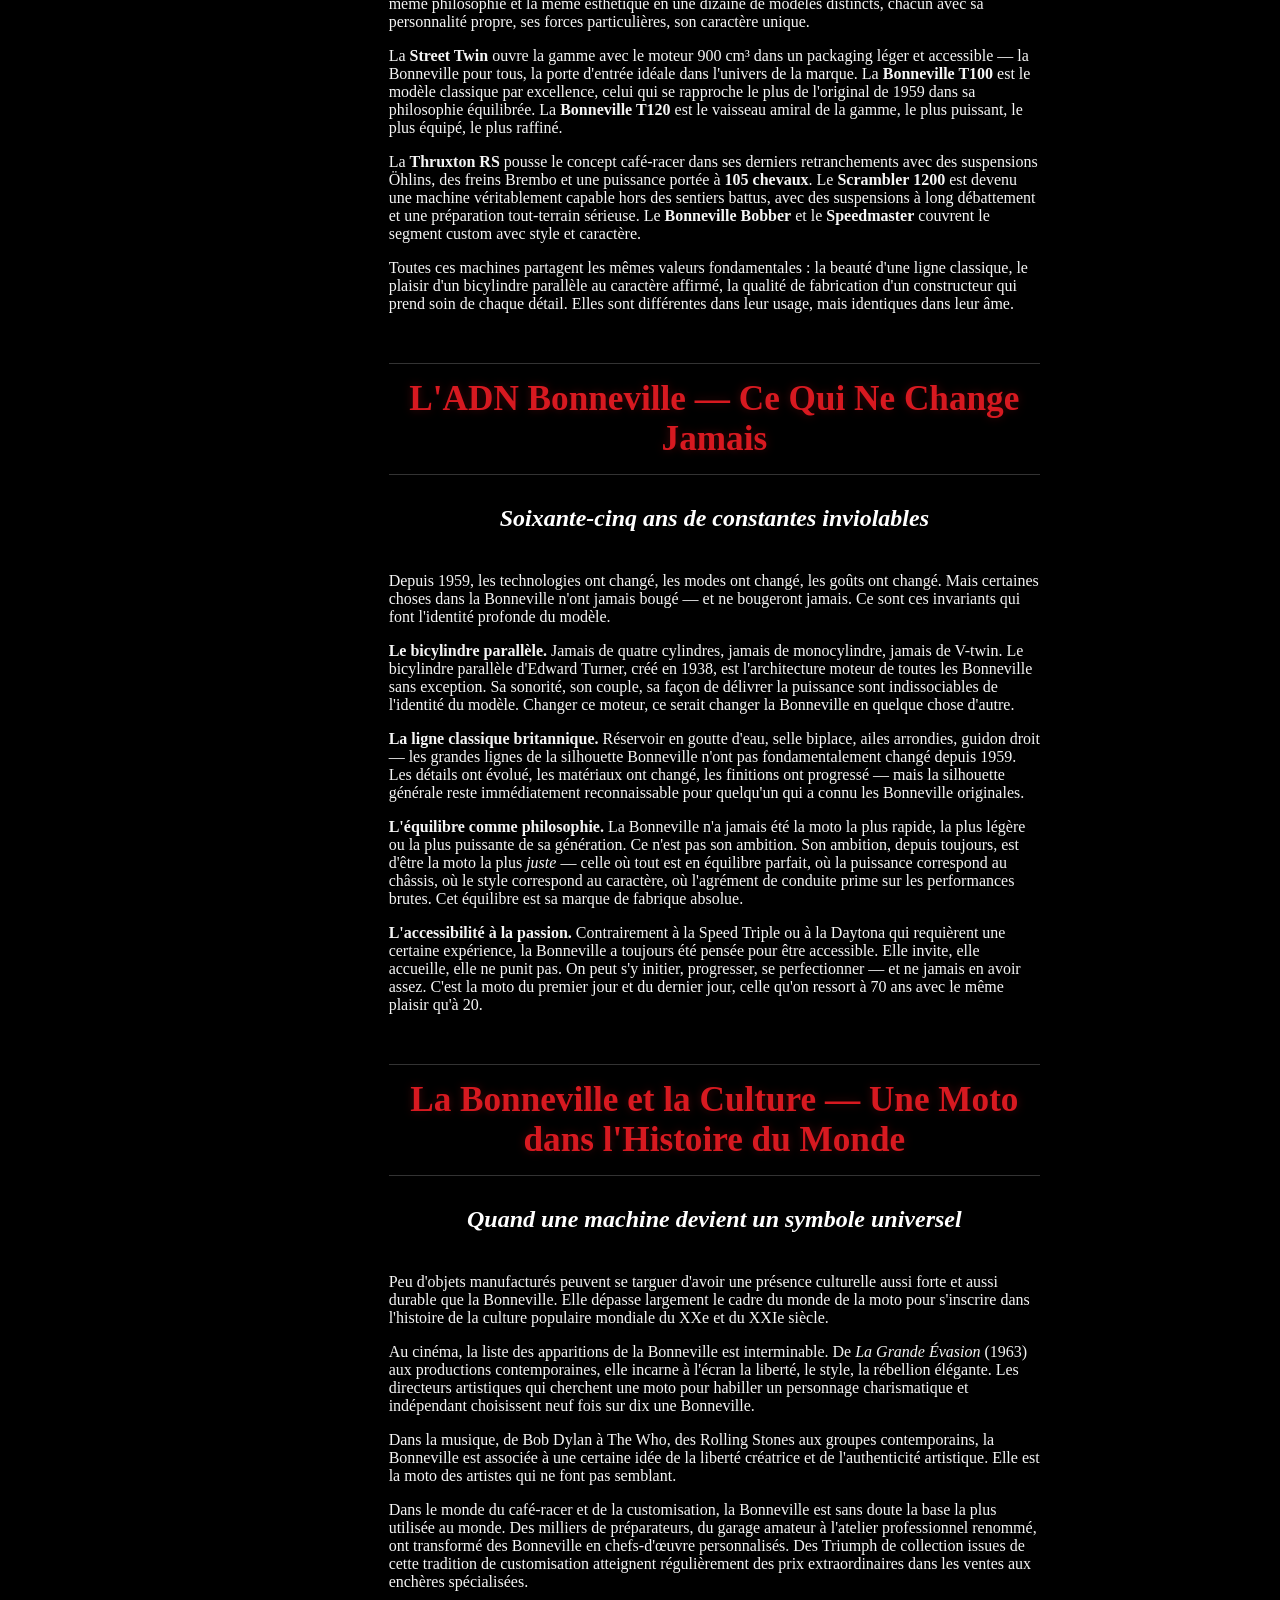
<file: pages/motos/bonneville.html>
﻿<!DOCTYPE html>
<html lang="fr">
    <head>
        <meta charset="UTF-8">
        <link rel="stylesheet" href="../../css/style.css" type="text/css">
        <title>bonneville</title>
    </head>
    <body>
        <header>
            <div class="header-titre">
                <h1>TRIUMPH</h1>
                <h2>La Légende Britannique</h2>
                <p>Site consacré à l'histoire de Triumph Motorcycles et à l'évolution de ses modèles emblématiques.</p>
            </div>
        </header>

        <nav class="navigateur">
            <a href="../../index.html">Accueil</a>
            <a href="../histoire.html">Histoire de Triumph</a>
            <a href="../nous-rejoindre.html">Nous rejoindre</a>
            <a href="../a_propos.html">A propos du projet</a>
            <a href="bonneville.html" class="active">Bonneville</a> <!-- La classe active sert à indiquer quel bouton du menu correspond à la page actuellement ouverte. -->
            <a href="daytona.html">Daytona</a>
            <a href="street_triple.html">Street Triple</a>
            <a href="speed_triple.html">Speed Triple</a>
            <a href="tiger.html">Tiger</a>
            <a href="rocket.html">Rocket</a>
            <a href="thruxton.html">Thruxton</a>
            <a href="scrambler.html">Scrambler</a>
        </nav>

        <div class="main-aside">
            <main>
                <section id="histoire-bonneville">
                    <div>
                        <h1>Triumph Bonneville</h1>
                        <h2>La Légende Absolue — La Moto la Plus Célèbre du Monde</h2>

                        <p>
                            Si Triumph est une légende, la <strong>Bonneville</strong> en est l'âme immortelle.
                            Parmi toutes les motos qui ont marqué l'histoire du deux-roues motorisé, rares sont celles
                            qui peuvent se targuer d'avoir traversé sept décennies en restant aussi désirées, aussi
                            adulées, aussi immédiatement reconnaissables. La Bonneville n'est pas simplement un modèle
                            dans un catalogue — c'est un mythe vivant, une icône culturelle, un objet de désir universel
                            qui transcende les frontières, les générations et les modes.
                        </p>

                        <p>
                            Elle a porté Steve McQueen dans <em>La Grande Évasion</em>. Elle a inspiré Bob Dylan.
                            Elle a été customisée par des milliers de passionnés sur tous les continents. Elle a battu
                            des records de vitesse dans le désert de l'Utah, roulé sur les pistes de rallye africaines,
                            traversé les villes d'Europe sous la pluie et les routes côtières de Californie sous le soleil.
                            Et à chaque fois, elle est restée elle-même — belle, sonore, authentique, irrésistible.
                        </p>

                        <p>
                            Son nom vient d'un endroit précis : les <strong>Salins de Bonneville</strong>, dans l'Utah,
                            là où les hommes ont toujours voulu aller plus vite que tout le monde. C'est là que la
                            légende est née. C'est là qu'elle vit encore, à chaque fois qu'une Bonneville démarre
                            et que son bicylindre chante sa mélodie familière.
                        </p>

                        <p>
                            Voici l'histoire complète de la moto la plus célèbre du monde.
                        </p>
                    </div>

                    <div>
                        <article id="origines-bonneville">
                            <h2>Les Origines — Bonneville Beach et le Record du Monde</h2>
                            <h3>Quand Triumph bat la vitesse du vent dans le désert de l'Utah</h3>

                            <p>
                                Tout commence dans le désert. Les <strong>Salins de Bonneville</strong>, dans l'État de
                                l'Utah aux États-Unis, sont une étendue plate et dure de plusieurs dizaines de kilomètres
                                de sel cristallisé, résidu d'un lac préhistorique asséché depuis des millénaires. Cette
                                surface parfaitement plane est depuis les années 1930 le terrain de jeu de ceux qui
                                veulent aller plus vite que quiconque n'est jamais allé.
                            </p>

                            <p>
                                En <strong>septembre 1956</strong>, le pilote américain <strong>Johnny Allen</strong>
                                grimpe à bord d'un engin extraordinaire : un carénage en aluminium en forme de torpille,
                                propulsé par un moteur <strong>Triumph Thunderbird</strong> de 650 cm³ préparé par le
                                mécanicien de génie Jack Wilson. La machine est baptisée <em>"The Texas Ceegar"</em>
                                — le cigare texan — en référence à sa forme allongée.
                            </p>

                            <p>
                                Ce jour-là, Johnny Allen et son Triumph parcourent le kilomètre lancé à la vitesse
                                stupéfiante de <strong>345,8 km/h</strong> — soit <strong>214,17 mph</strong>. Un
                                nouveau record mondial de vitesse pour une moto. L'exploit est retentissant. La presse
                                américaine s'emballe. Triumph est à la une des journaux des deux côtés de l'Atlantique.
                            </p>

                            <p>
                                La FIM (Fédération Internationale de Motocyclisme) contestera pendant quelques années
                                l'homologation officielle de ce record pour des raisons techniques, mais la réalité
                                sportive est indéniable : une Triumph vient d'établir la marque de vitesse absolue
                                pour une moto dans le monde entier. Et Triumph entend bien capitaliser sur cet exploit
                                extraordinaire.
                            </p>

                            <p>
                                En <strong>1959</strong>, Triumph baptise son nouveau modèle phare en hommage direct
                                à cet endroit et à cet exploit : la <strong>Bonneville T120</strong>. Un nom qui allait
                                devenir le plus célèbre de toute l'histoire de la moto.
                            </p>
                        </article>

                        <article id="bonneville-t120-1959">
                            <h2>1959 — La Bonneville T120 : La Naissance d'un Mythe</h2>
                            <h3>La moto parfaite d'une époque parfaite</h3>

                            <img class="imgHistoire" src="../../images/bonneville/1959-bonneville-t120.png" alt="Triumph Bonneville T120 1959">

                            <p>
                                En <strong>1959</strong>, Triumph lance la <strong>Bonneville T120</strong> et change
                                l'histoire de la moto pour toujours. Ce modèle est une évolution directe de la T110
                                Tiger, elle-même dérivée du Speed Twin d'Edward Turner, mais poussée dans ses derniers
                                retranchements pour offrir les meilleures performances disponibles sur une moto de série.
                            </p>

                            <p>
                                Le moteur est le bicylindre parallèle de <strong>649 cm³</strong> caractéristique de
                                Triumph, mais dans sa configuration la plus affûtée. Deux carburateurs <strong>Amal
                                Monobloc</strong> alimentent des culasses à haute compression. La puissance atteint
                                <strong>46 chevaux</strong> — un chiffre impressionnant pour l'époque, et surtout pour
                                une moto de ce gabarit. La Bonneville T120 dépasse les <strong>190 km/h</strong> en
                                version standard, ce qui en fait l'une des motos de production les plus rapides du monde.
                            </p>

                            <p>
                                Sa silhouette est la définition même de la beauté classique britannique : un réservoir
                                en forme de goutte d'eau aux courbes parfaites, une selle en tandem enveloppante, des
                                ailes en acier chromé aux galbes harmonieux, un guidon droit qui invite à la position
                                sportive. Pas un gramme de superflu, pas un centimètre de trop. Chaque ligne est
                                justifiée, chaque courbe est nécessaire. C'est la pureté absolue de la forme suivant
                                la fonction.
                            </p>

                            <p>
                                Le son du bicylindre Triumph est lui aussi immédiatement reconnaissable : un battement
                                régulier et profond à bas régime, qui monte en intensité et en urgence quand les tours
                                grimpent, pour se transformer à pleine charge en un grondement plein et mécanique qui
                                résonne dans les tripes. Ce n'est pas le cri strident d'un quatre cylindres japonais
                                — c'est quelque chose de plus charnel, de plus humain, de plus vivant.
                            </p>

                            <p>
                                La presse spécialisée est immédiatement conquise. Les premiers essais sont dithyrambiques.
                                Les clients se précipitent chez les concessionnaires. La Bonneville T120 devient en
                                quelques mois la moto la plus désirée du monde. Elle sera produite, dans diverses
                                évolutions, pendant <strong>vingt-cinq ans</strong> consécutifs — un record de longévité
                                extraordinaire pour un modèle de série.
                            </p>
                        </article>

                        <article id="annees-1960-bonneville">
                            <h2>Les Années 1960 — Hollywood, le Rock et la Conquête Culturelle</h2>
                            <h3>La Bonneville entre dans la légende du XXe siècle</h3>

                            <img class="imgHistoire" src="../../images/bonneville/bonneville-1960.png" alt="Triumph Bonneville T120 années 1960">

                            <p>
                                Les années 1960 transforment la Bonneville de simple moto en véritable icône culturelle.
                                À Hollywood d'abord, où les stars du grand écran en font leur monture de prédilection.
                                Dans les studios d'enregistrement ensuite, où les musiciens qui définissent une époque
                                roulent en Triumph. Dans les rues enfin, où la Bonneville devient le symbole d'une
                                jeunesse qui refuse les conventions et choisit sa propre voie.
                            </p>

                            <p>
                                En <strong>1963</strong>, <strong>Steve McQueen</strong> rend la Bonneville immortelle
                                dans <em>La Grande Évasion</em>. La scène du saut de barbelés sur une Triumph TR6 Trophy
                                — cousine proche de la Bonneville — est l'une des images les plus reproduites de l'histoire
                                du cinéma. McQueen n'est pas un acteur qui joue à être motard : il est motard dans la vie,
                                possède une collection impressionnante de Triumph, et monte lui-même une grande partie des
                                cascades. Sa passion pour la marque est totale et authentique.
                            </p>

                            <p>
                                La même année, <strong>Bob Dylan</strong> est photographié portant un t-shirt Triumph sur
                                la pochette de son album <em>Highway 61 Revisited</em>. L'image fait le tour du monde.
                                Dylan, symbole d'une contre-culture en pleine ébullition, choisit Triumph comme emblème.
                                C'est une publicité que la marque n'aurait pas osé rêver.
                            </p>

                            <p>
                                <strong>Elvis Presley</strong> roule en Bonneville et en fait cadeau à ses amis. <strong>Marlon
                                Brando</strong>, déjà associé à la Thunderbird depuis <em>L'Équipée Sauvage</em> en 1953,
                                continue de fréquenter les motos Triumph. <strong>James Dean</strong> est photographié
                                sur sa Triumph dans les rues de Los Angeles. La liste est longue, et elle dit tout de
                                la place de la Bonneville dans l'imaginaire de l'époque.
                            </p>

                            <p>
                                Sur les routes américaines, la Bonneville est partout. Les clubs de motards l'adoptent.
                                Les universités en sont pleines. Les campings du week-end résonnent de son bicylindre.
                                Elle incarne la liberté, l'aventure, la rébellion douce d'une génération qui veut vivre
                                vite et intensément. Elle n'est plus seulement une moto — elle est un mode de vie.
                            </p>
                        </article>

                        <article id="t120-t140">
                            <h2>1960–1973 — L'Évolution Continue : de la T120 à la T140</h2>
                            <h3>Vingt ans de perfectionnement d'une formule parfaite</h3>

                            <img class="imgHistoire" src="../../images/bonneville/1960-1973-t120-t140.png" alt="Triumph Bonneville T140 1973">

                            <p>
                                Pendant toute la décennie 1960 et le début des années 1970, la Bonneville évolue
                                continuellement, millésime après millésime, sans jamais trahir son essence. C'est un
                                travail d'orfèvre patient, une amélioration progressive qui respecte l'équilibre
                                fondamental de la machine.
                            </p>

                            <p>
                                En <strong>1963</strong>, la cylindrée passe à <strong>654 cm³</strong> grâce à un
                                alésage légèrement augmenté. La puissance grimpe à <strong>49 chevaux</strong>. Les
                                freins à tambour sont progressivement améliorés. La fourche avant gagne en rigidité.
                                Les finitions s'améliorent. Chaque année apporte son lot de petits progrès qui rendent
                                la machine un peu plus fiable, un peu plus performante, un peu plus agréable à vivre.
                            </p>

                            <p>
                                En <strong>1969</strong>, une Bonneville préparée par des passionnés participe à la
                                célèbre course de vitesse de <strong>Thruxton</strong> en Angleterre et remporte
                                l'épreuve — donnant naissance à un autre modèle légendaire de la famille Triumph.
                                La compétition nourrit la série, et la série inspire la compétition.
                            </p>

                            <p>
                                En <strong>1973</strong>, Triumph opère la dernière grande évolution mécanique de
                                la Bonneville classique avec la <strong>T140 Bonneville</strong>. La cylindrée passe
                                à <strong>724 cm³</strong>, la plus grande jamais utilisée sur ce modèle. La puissance
                                atteint <strong>52 chevaux</strong>. La T140 reçoit également une boîte de vitesses
                                à cinq rapports — une amélioration significative sur le plan du confort et de la
                                polyvalence. Le frein avant à disque fait son apparition, remplaçant enfin l'antique
                                tambour.
                            </p>

                            <p>
                                La T140 sera produite jusqu'en <strong>1983</strong>, date de la fermeture tragique
                                de l'usine de Meriden. Elle est la dernière Bonneville de l'ère classique, celle qui
                                ferme le premier et le plus beau chapitre de l'histoire du modèle.
                            </p>
                        </article>

                        <article id="editions-speciales-1970">
                            <h2>Les Éditions Spéciales des Années 1970 — Silver Jubilee et America</h2>
                            <h3>La Bonneville habille ses plus beaux atours</h3>

                            <img class="imgHistoire" src="../../images/bonneville/1970-silver-jubilee-et-america.png" alt="Triumph Bonneville Silver Jubilee 1977">

                            <p>
                                Les années 1970 sont difficiles pour l'industrie moto britannique, mais elles donnent
                                naissance à quelques-unes des éditions spéciales les plus belles et les plus recherchées
                                de l'histoire de la Bonneville.
                            </p>

                            <p>
                                En <strong>1977</strong>, pour célébrer le <strong>Jubilé d'Argent</strong> de la Reine
                                Élisabeth II, Triumph lance la <strong>Bonneville Silver Jubilee</strong>. Cette édition
                                limitée à <strong>1 000 exemplaires</strong> — dont 740 destinés au marché américain —
                                arbore une livrée somptueuse en rouge, blanc et bleu, les couleurs du drapeau britannique.
                                Les pièces chromées sont traitées avec un soin particulier. La selle reçoit un passepoil
                                rouge. Chaque moto est livrée avec un certificat d'authenticité numéroté.
                            </p>

                            <p>
                                La Silver Jubilee est immédiatement un succès. Les 1 000 exemplaires trouvent preneur
                                en quelques semaines. Aujourd'hui, un exemplaire en parfait état de conservation est
                                un objet de collection d'une valeur considérable, prisé par les amateurs du monde entier.
                            </p>

                            <p>
                                La même période voit apparaître la <strong>Bonneville America</strong>, une version
                                spécifiquement développée pour le marché américain avec un guidon plus haut, une position
                                de conduite plus relâchée, et des coloris adaptés aux goûts américains. Cette version
                                confirme l'importance cruciale des États-Unis dans l'histoire commerciale de la Bonneville —
                                le marché américain a toujours été le premier client de la machine britannique.
                            </p>
                        </article>

                        <article id="interruption-bonneville">
                            <h2>1983–2000 — L'Interruption et l'Attente</h2>
                            <h3>Seize ans de silence avant la renaissance</h3>

                            <p>
                                En <strong>1983</strong>, l'inévitable se produit. La coopérative ouvrière de Meriden,
                                qui avait tenu bon pendant huit ans contre vents et marées, ferme définitivement ses
                                portes. La dernière Bonneville sort de la chaîne. L'Angleterre perd sa moto la plus
                                emblématique. Le monde perd quelque chose d'irremplaçable.
                            </p>

                            <p>
                                Les seize années qui suivent sont un long silence douloureux pour les passionnés de la
                                marque. John Bloor rachète le nom Triumph en 1983 et travaille secrètement à Hinckley
                                pour préparer la renaissance, mais la nouvelle gamme qui sort en 1990 ne comprend pas
                                immédiatement de Bonneville. Les nouvelles Triumph sont des machines modernes, à trois
                                cylindres, orientées sport et tourisme. Excellentes, mais pas des Bonneville.
                            </p>

                            <p>
                                Les anciens propriétaires de Bonneville gardent leurs machines comme des reliques. Les
                                clubs de collectionneurs se multiplient. Un marché de pièces détachées spécialisé se
                                développe. La passion pour la Bonneville ne s'éteint pas pendant ces seize ans d'absence
                                — elle couve, intense et têtue, attendant son heure.
                            </p>

                            <p>
                                Et pendant ce temps, des dizaines de milliers de personnes dans le monde entier continuent
                                de se demander : "Est-ce que Triumph va un jour refaire la Bonneville ?" La réponse
                                allait venir, et elle allait valoir l'attente.
                            </p>
                        </article>

                        <article id="bonneville-t100-2001">
                            <h2>2001 — La Renaissance : La Nouvelle Bonneville T100</h2>
                            <h3>Le retour de la légende — et les passionnés pleurent de joie</h3>

                            <img class="imgHistoire" src="../../images/bonneville/2001-t100.png" alt="Triumph Bonneville T100 2001">

                            <p>
                                En <strong>2001</strong>, Triumph annonce le retour de la Bonneville. C'est l'une des
                                nouvelles les plus attendues de l'histoire récente du monde de la moto. Les passionnés,
                                les collectionneurs, les nostalgiques, et même ceux qui n'ont jamais possédé une Bonneville
                                classique mais en ont rêvé toute leur vie — tous attendent avec une impatience fébrile
                                de voir ce que Hinckley va proposer.
                            </p>

                            <p>
                                Ce que Triumph présente dépasse les espérances. La nouvelle <strong>Bonneville T100</strong>
                                est d'une fidélité remarquable à l'original. Le réservoir en forme de goutte d'eau est là.
                                Les ailes rondes sont là. Les deux carburateurs sont là — même si leur technologie est
                                désormais moderne. Le guidon droit est là. La selle biplace est là. La silhouette générale
                                est celle de 1959, mais avec la finesse de trait et la qualité de fabrication d'un
                                constructeur moderne et sûr de lui.
                            </p>

                            <p>
                                Sous le beau capot classique, la technique est entièrement nouvelle. Le moteur est un
                                bicylindre parallèle de <strong>790 cm³</strong>, refroidi par air, développant
                                <strong>61 chevaux</strong>. Il reprend l'architecture du moteur original — deux cylindres
                                en ligne, arbre à cames en tête, deux soupapes par cylindre — mais dans une conception
                                moderne intégrant injection électronique et normes d'émissions contemporaines. Le résultat
                                sonore est bluffant de ressemblance avec l'original : ce battement chaleureux, ce
                                grondement caractéristique, cette voix qui fait immédiatement sourire.
                            </p>

                            <p>
                                Le châssis est un double berceau en acier tubulaire, qui rappelle visuellement celui
                                d'une Bonneville classique mais intègre des points d'ancrage et des géométries optimisés
                                pour la sécurité et le comportement modernes. La fourche télescopique avant et le mono
                                amortisseur arrière caché sous la carrosserie apportent un confort et une tenue de route
                                qu'une moto des années 1960 ne pouvait tout simplement pas offrir.
                            </p>

                            <p>
                                L'accueil est triomphal — au sens littéral du terme. La presse est unanimement enthousiaste.
                                Les fans historiques de la marque sont soulagés et heureux. Les nouveaux venus dans l'univers
                                Triumph sont séduits par cette machine qui a l'air d'avoir traversé le temps sans vieillir.
                                Les commandes s'accumulent bien avant que la production ne soit lancée. La Bonneville est
                                de retour, pour de bon, et le monde de la moto s'en réjouit.
                            </p>
                        </article>

                        <article id="famille-bonneville">
                            <h2>2002–2007 — La Famille s'Agrandit</h2>
                            <h3>Thruxton, America, Scrambler : la Bonneville se décline</h3>

                            <img class="imgHistoire" src="../../images/bonneville/triumph-thruxton-2004-et-america-2002.png" alt="Triumph Thruxton 2004 et Bonneville America 2002">

                            <p>
                                Fort du succès immédiat de la Bonneville T100, Triumph comprend rapidement que la plateforme
                                classique peut se décliner en plusieurs modèles aux personnalités distinctes. Les années
                                qui suivent voient apparaître une vraie famille de motos autour de la Bonneville.
                            </p>

                            <p>
                                En <strong>2002</strong>, la <strong>Bonneville America</strong> fait son retour —
                                comme dans les années 1970, c'est une Bonneville pensée pour les routes et les goûts
                                américains : guidon haut et large, position de conduite détendue, roue avant de grand
                                diamètre, selle basse. Elle sera ensuite rejointe par la <strong>Speedmaster</strong>,
                                une version encore plus cruiser dans l'esprit.
                            </p>

                            <p>
                                En <strong>2004</strong>, Triumph ressuscite un autre nom mythique avec la
                                <strong>Thruxton</strong>. Inspirée des Bonneville préparées en café-racer pour les
                                courses de l'époque classique, la Thruxton adopte un guidon bas de type bracelet,
                                une selle monoplaces avec bulle arrière, et un moteur porté à <strong>865 cm³</strong>
                                et <strong>69 chevaux</strong>. C'est une machine à la personnalité tranchée, une
                                café-racer de série qui ravit immédiatement les amateurs du style.
                            </p>

                            <p>
                                En <strong>2006</strong>, c'est au tour du <strong>Scrambler</strong> de faire son
                                apparition. Inspiré des Triumph préparées pour le tout-terrain dans les années 1960 —
                                les mêmes que Steve McQueen utilisait pour ses aventures hors piste — le Scrambler
                                adopte un guidon haut, des protections latérales, un silencieux haut placé, et des
                                pneumatiques semi-cramponnés. Sa silhouette aventureuse et son caractère attachant
                                en font immédiatement un succès.
                            </p>

                            <p>
                                La cylindrée du moteur passe à <strong>865 cm³</strong> sur l'ensemble de la gamme
                                en <strong>2008</strong>, apportant plus de couple et de souplesse sans dénaturer
                                le caractère fondamental du bicylindre.
                            </p>
                        </article>

                        <article id="bonneville-2016">
                            <h2>2016 — La Bonneville Nouvelle Génération : L'Eau Change Tout</h2>
                            <h3>Injection d'eau, technologie moderne, âme intacte</h3>

                            <img class="imgHistoire" src="../../images/bonneville/triumph-bonneville-t120-2016.png" alt="Triumph Bonneville T120 2016">

                            <p>
                                En <strong>2016</strong>, Triumph opère la plus grande révolution technique de la
                                Bonneville moderne depuis son retour en 2001. La gamme est entièrement refondue, avec
                                une nouveauté de taille qui fait couler beaucoup d'encre : le moteur passe au
                                <strong>refroidissement par eau</strong>.
                            </p>

                            <p>
                                C'est un choix courageux et potentiellement controversé. La Bonneville classique est
                                refroidie par air depuis 1959 — c'est une partie de son identité visuelle, les ailettes
                                de refroidissement sur les cylindres étant l'un des éléments esthétiques les plus
                                caractéristiques du moteur. Passer à l'eau, c'est renoncer à cet élément iconique.
                            </p>

                            <p>
                                Triumph répond à cette inquiétude avec intelligence : les ailettes de refroidissement
                                sont conservées sur les cylindres, purement à des fins esthétiques. Le circuit d'eau
                                est dissimulé dans les parois du moteur, invisible de l'extérieur. La machine conserve
                                son aspect classique tout en bénéficiant des avantages du refroidissement liquide :
                                meilleure maîtrise thermique, normes d'émissions plus facilement respectées, températures
                                de fonctionnement plus stables.
                            </p>

                            <p>
                                Le moteur est entièrement nouveau. La cylindrée passe à <strong>900 cm³</strong> pour
                                la <strong>Bonneville T100</strong> et <strong>1 200 cm³</strong> pour la
                                <strong>Bonneville T120</strong> — le modèle haut de gamme qui reprend le nom mythique
                                de la Bonneville originale de 1959. Le T120 développe <strong>80 chevaux</strong> et
                                un couple de <strong>105 Nm</strong>. Ces chiffres représentent une progression
                                significative par rapport aux générations précédentes.
                            </p>

                            <p>
                                L'injection électronique remplace définitivement les carburateurs sur l'ensemble de
                                la gamme. Deux modes de conduite sont disponibles — Road et Rain. L'ABS est de série.
                                Des ports USB de charge sont intégrés discrètement. La connectivité avec l'application
                                smartphone Triumph est possible. La Bonneville entre pleinement dans le XXIe siècle
                                tout en conservant son âme du XXe.
                            </p>

                            <p>
                                La gamme 2016 comprend également une <strong>nouvelle Thruxton R</strong>, la
                                <strong>Street Twin</strong> — version plus accessible et plus légère de la Bonneville —
                                et le <strong>Bonneville Bobber</strong>, un custom minimaliste et radical dans l'esprit
                                des préparations hot-rod américaines des années 1950. Chaque modèle a sa personnalité
                                propre, mais tous partagent les mêmes fondamentaux mécaniques et le même ADN visuel
                                hérité de 1959.
                            </p>
                        </article>

                        <article id="thruxton-r-2016">
                            <h2>2016 — La Thruxton R : La Café-Racer Ultime</h2>
                            <h3>Le café-racer le plus désirable du monde moderne</h3>

                            <img class="imgHistoire" src="../../images/bonneville/triumph-thruxton-r-2016.png" alt="Triumph Thruxton R 2016">

                            <p>
                                Dans la nouvelle gamme 2016, la <strong>Thruxton R</strong> mérite une attention
                                particulière. Elle représente l'expression la plus pure et la plus extrême du style
                                café-racer dans la production Triumph contemporaine.
                            </p>

                            <p>
                                Elle reprend le moteur 1 200 cm³ de la T120 mais revu spécifiquement pour privilégier
                                les hauts régimes : <strong>97 chevaux</strong> avec une courbe de puissance orientée
                                vers le sport. Ses suspensions entièrement réglables — une fourche inversée à l'avant,
                                des amortisseurs Öhlins à l'arrière — et ses freins Brembo en font une machine redoutable
                                sur les routes sinueuses.
                            </p>

                            <p>
                                Son design est saisissant : bulle en plexiglas minimaliste, guidon de type bracelet,
                                selle en cuir façon vintage, silencieux sport montés haut. La Thruxton R ressemble à
                                une moto de course des années 1960 préparée par un artisan passionné — mais avec la
                                fiabilité et les performances d'une machine moderne. Elle est peut-être la plus belle
                                moto produite par Triumph dans l'ère Hinckley.
                            </p>
                        </article>

                        <article id="bonneville-bobber-2017">
                            <h2>2017 — Le Bonneville Bobber : Le Custom Britannique par Excellence</h2>
                            <h3>Minimalisme radical et style intemporel</h3>

                            <img class="imgHistoire" src="../../images/bonneville/triumph-bonneville-bobber-2017.png" alt="Triumph Bonneville Bobber 2017">

                            <p>
                                En <strong>2017</strong>, Triumph pousse la déclinaison de la plateforme Bonneville
                                dans une direction radicalement nouvelle avec le <strong>Bonneville Bobber</strong>.
                                Ce custom minimaliste s'inspire directement des préparations "bobber" américaines des
                                années 1940 et 1950 — ces motos auxquelles on retirait tout le superflu pour ne garder
                                que l'essentiel, et qu'on rabaissait au maximum pour une attitude menaçante et racée.
                            </p>

                            <p>
                                Le Bonneville Bobber de Triumph est une réinterprétation moderne de cette philosophie.
                                La roue avant de <strong>19 pouces</strong> est étroite et haute. La roue arrière de
                                <strong>16 pouces</strong> est large et basse, enveloppée d'un garde-boue en acier
                                qui rase la gomme. La selle est une pièce unique, basse, directement inspirée des
                                selles "solo" des motos américaines d'après-guerre. Le guidon est bas et large.
                            </p>

                            <p>
                                Le moteur 1 200 cm³ est ici mis en scène comme une pièce maîtresse : il est visible,
                                exposé, chromé avec soin. Les silencieux courts et larges sortent des deux côtés du
                                moteur dans un style old-school immédiatement reconnaissable. La sonorité est profonde,
                                caverneuse, primitive dans le bon sens du terme.
                            </p>

                            <p>
                                Le Bonneville Bobber sera suivi en <strong>2018</strong> par le <strong>Bobber Black</strong>,
                                une version encore plus sombre et plus radicale avec un traitement noir mat sur toutes
                                les pièces habituellement chromées, et une puissance légèrement augmentée. Les deux
                                versions rencontrent un succès commercial important et une adhésion enthousiaste
                                de la presse et des passionnés.
                            </p>
                        </article>

                        <article id="gold-line">
                            <h2>2019–2020 — Les Éditions Gold Line et les Séries Limitées</h2>
                            <h3>Quand Triumph célèbre son patrimoine avec éclat</h3>

                            <img class="imgHistoire" src="../../images/bonneville/triumph-bonneville-t120-gold-line-2019.png" alt="Triumph Bonneville T120 Gold Line 2019">

                            <p>
                                En <strong>2019</strong>, Triumph marque les <strong>60 ans</strong> de la Bonneville
                                avec une série d'éditions spéciales particulièrement soignées. La plus remarquable est
                                sans doute la <strong>Bonneville T120 Gold Line</strong>, qui reprend la tradition des
                                filets dorés peints à la main qui ornaient les réservoirs des Bonneville classiques
                                des années 1960.
                            </p>

                            <p>
                                Ces filets dorés, tracés par des artisans spécialisés dans un savoir-faire que l'industrie
                                moderne a presque perdu, donnent à la T120 Gold Line un raffinement et une élégance
                                incomparables. Chaque moto est légèrement différente des autres — c'est la nature du
                                travail à la main. Le soin apporté aux finitions, la qualité des peintures, le traitement
                                des pièces chromées atteignent un niveau rarement vu sur une moto de série.
                            </p>

                            <p>
                                La Gold Line est produite en nombre limité et trouve preneur très rapidement. Elle incarne
                                parfaitement la capacité de Triumph à combiner héritage historique et production contemporaine
                                de qualité — un équilibre que peu de constructeurs dans le monde savent maintenir aussi
                                bien.
                            </p>
                        </article>

                        <article id="bonneville-aujourdhui">
                            <h2>La Bonneville Aujourd'hui — Une Famille, Une Légende</h2>
                            <h3>La gamme la plus complète de l'histoire du modèle</h3>

                            <img class="imgHistoire" src="../../images/bonneville/triumph-bonneville-gamme-actuelle.png" alt="Triumph Bonneville gamme actuelle">

                            <p>
                                Aujourd'hui, la Bonneville n'est plus un modèle unique — c'est une <strong>famille
                                complète</strong> qui décline la même philosophie et la même esthétique en une dizaine
                                de modèles distincts, chacun avec sa personnalité propre, ses forces particulières,
                                son caractère unique.
                            </p>

                            <p>
                                La <strong>Street Twin</strong> ouvre la gamme avec le moteur 900 cm³ dans un packaging
                                léger et accessible — la Bonneville pour tous, la porte d'entrée idéale dans l'univers
                                de la marque. La <strong>Bonneville T100</strong> est le modèle classique par excellence,
                                celui qui se rapproche le plus de l'original de 1959 dans sa philosophie équilibrée.
                                La <strong>Bonneville T120</strong> est le vaisseau amiral de la gamme, le plus puissant,
                                le plus équipé, le plus raffiné.
                            </p>

                            <p>
                                La <strong>Thruxton RS</strong> pousse le concept café-racer dans ses derniers
                                retranchements avec des suspensions Öhlins, des freins Brembo et une puissance
                                portée à <strong>105 chevaux</strong>. Le <strong>Scrambler 1200</strong> est devenu
                                une machine véritablement capable hors des sentiers battus, avec des suspensions à
                                long débattement et une préparation tout-terrain sérieuse. Le <strong>Bonneville Bobber</strong>
                                et le <strong>Speedmaster</strong> couvrent le segment custom avec style et caractère.
                            </p>

                            <p>
                                Toutes ces machines partagent les mêmes valeurs fondamentales : la beauté d'une ligne
                                classique, le plaisir d'un bicylindre parallèle au caractère affirmé, la qualité de
                                fabrication d'un constructeur qui prend soin de chaque détail. Elles sont différentes
                                dans leur usage, mais identiques dans leur âme.
                            </p>
                        </article>

                        <article id="adn-bonneville">
                            <h2>L'ADN Bonneville — Ce Qui Ne Change Jamais</h2>
                            <h3>Soixante-cinq ans de constantes inviolables</h3>

                            <p>
                                Depuis 1959, les technologies ont changé, les modes ont changé, les goûts ont changé.
                                Mais certaines choses dans la Bonneville n'ont jamais bougé — et ne bougeront jamais.
                                Ce sont ces invariants qui font l'identité profonde du modèle.
                            </p>

                            <p>
                                <strong>Le bicylindre parallèle.</strong> Jamais de quatre cylindres, jamais de
                                monocylindre, jamais de V-twin. Le bicylindre parallèle d'Edward Turner, créé en 1938,
                                est l'architecture moteur de toutes les Bonneville sans exception. Sa sonorité, son
                                couple, sa façon de délivrer la puissance sont indissociables de l'identité du modèle.
                                Changer ce moteur, ce serait changer la Bonneville en quelque chose d'autre.
                            </p>

                            <p>
                                <strong>La ligne classique britannique.</strong> Réservoir en goutte d'eau, selle
                                biplace, ailes arrondies, guidon droit — les grandes lignes de la silhouette Bonneville
                                n'ont pas fondamentalement changé depuis 1959. Les détails ont évolué, les matériaux
                                ont changé, les finitions ont progressé — mais la silhouette générale reste immédiatement
                                reconnaissable pour quelqu'un qui a connu les Bonneville originales.
                            </p>

                            <p>
                                <strong>L'équilibre comme philosophie.</strong> La Bonneville n'a jamais été la moto
                                la plus rapide, la plus légère ou la plus puissante de sa génération. Ce n'est pas
                                son ambition. Son ambition, depuis toujours, est d'être la moto la plus <em>juste</em>
                                — celle où tout est en équilibre parfait, où la puissance correspond au châssis, où
                                le style correspond au caractère, où l'agrément de conduite prime sur les performances
                                brutes. Cet équilibre est sa marque de fabrique absolue.
                            </p>

                            <p>
                                <strong>L'accessibilité à la passion.</strong> Contrairement à la Speed Triple ou à la
                                Daytona qui requièrent une certaine expérience, la Bonneville a toujours été pensée
                                pour être accessible. Elle invite, elle accueille, elle ne punit pas. On peut s'y initier,
                                progresser, se perfectionner — et ne jamais en avoir assez. C'est la moto du premier
                                jour et du dernier jour, celle qu'on ressort à 70 ans avec le même plaisir qu'à 20.
                            </p>
                        </article>

                        <article id="culture-bonneville">
                            <h2>La Bonneville et la Culture — Une Moto dans l'Histoire du Monde</h2>
                            <h3>Quand une machine devient un symbole universel</h3>

                            <p>
                                Peu d'objets manufacturés peuvent se targuer d'avoir une présence culturelle aussi forte
                                et aussi durable que la Bonneville. Elle dépasse largement le cadre du monde de la moto
                                pour s'inscrire dans l'histoire de la culture populaire mondiale du XXe et du XXIe siècle.
                            </p>

                            <p>
                                Au cinéma, la liste des apparitions de la Bonneville est interminable. De <em>La Grande
                                Évasion</em> (1963) aux productions contemporaines, elle incarne à l'écran la liberté,
                                le style, la rébellion élégante. Les directeurs artistiques qui cherchent une moto pour
                                habiller un personnage charismatique et indépendant choisissent neuf fois sur dix
                                une Bonneville.
                            </p>

                            <p>
                                Dans la musique, de Bob Dylan à The Who, des Rolling Stones aux groupes contemporains,
                                la Bonneville est associée à une certaine idée de la liberté créatrice et de l'authenticité
                                artistique. Elle est la moto des artistes qui ne font pas semblant.
                            </p>

                            <p>
                                Dans le monde du café-racer et de la customisation, la Bonneville est sans doute la base
                                la plus utilisée au monde. Des milliers de préparateurs, du garage amateur à l'atelier
                                professionnel renommé, ont transformé des Bonneville en chefs-d'œuvre personnalisés.
                                Des Triumph de collection issues de cette tradition de customisation atteignent régulièrement
                                des prix extraordinaires dans les ventes aux enchères spécialisées.
                            </p>
                        </article>

                        <article id="epilogue">
                            <h2>Épilogue — La Bonneville, Pour Toujours et À Jamais</h2>

                            <p>
                                Soixante-cinq ans. Soixante-cinq ans que la Bonneville existe, qu'elle évolue, qu'elle
                                se réinvente sans jamais se trahir. Soixante-cinq ans que des hommes et des femmes sur
                                tous les continents tombent amoureux de cette machine au premier regard, et ne s'en
                                remettent jamais tout à fait.
                            </p>

                            <p>
                                La Bonneville a traversé des guerres commerciales, une faillite, seize ans d'absence,
                                une renaissance miraculeuse, une révolution technologique complète. Elle a survécu à
                                tout. Pas en se cachant, pas en se transformant en quelque chose qu'elle n'est pas,
                                mais en restant elle-même — obstinément, magnifiquement elle-même.
                            </p>

                            <p>
                                Il y a des gens qui possèdent une Bonneville depuis trente ans et qui la sortent encore
                                tous les dimanches avec la même excitation qu'au premier jour. Il y a des gens qui ont
                                vendu la leur il y a vingt ans et qui le regrettent encore. Il y a des gens qui n'en
                                ont jamais eu mais qui savent déjà que leur prochaine moto en sera une.
                            </p>

                            <p>
                                Ce n'est pas de la fidélité à une marque. C'est quelque chose de plus profond, de plus
                                personnel. C'est la reconnaissance que certaines choses, dans ce monde qui change si vite,
                                méritent d'être préservées. Que la beauté d'une ligne classique, le son d'un bicylindre
                                britannique, le plaisir d'une conduite simple et directe — tout cela a une valeur qui
                                ne se mesure ni en chevaux ni en euros.
                            </p>

                            <p>
                                La Bonneville est une moto. Mais c'est aussi une promesse. Celle que les choses
                                essentielles durent.
                            </p>

                            <p>
                                <em>For the Ride. Since 1959.</em>
                            </p>
                        </article>
                    </div>
                </section>
            </main>

            <aside>
                <h3>Sommaire</h3>
                <a href="#origines-bonneville">Origines</a>
                <a href="#bonneville-t120-1959">Bonneville T120</a>
                <a href="#annees-1960-bonneville">Années 1960</a>
                <a href="#t120-t140">T120 à T140</a>
                <a href="#editions-speciales-1970">Éditions spéciales</a>
                <a href="#interruption-bonneville">Interruption</a>
                <a href="#bonneville-t100-2001">Bonneville T100</a>
                <a href="#famille-bonneville">Famille Bonneville</a>
                <a href="#bonneville-2016">Génération 2016</a>
                <a href="#thruxton-r-2016">Thruxton R</a>
                <a href="#bonneville-bobber-2017">Bonneville Bobber</a>
                <a href="#gold-line">Gold Line</a>
                <a href="#bonneville-aujourdhui">Aujourd'hui</a>
                <a href="#adn-bonneville">ADN Bonneville</a>
                <a href="#culture-bonneville">Culture</a>
                <a href="#epilogue">Épilogue</a>
            </aside>
        </div>

        <footer>
            <h1>TRIUMPH</h1>
            <p>Projet académique réalisé par Younes Andaloussi dans le cadre du cours de développement Web HTML5/CSS3.</p>
            <p>Les informations et illustrations présentées sont utilisées à des fins éducatives uniquement.</p>
            <p>© 2026 - Tous droits réservés à leurs propriétaires respectifs. Aucune affiliation avec Triumph Motorcycles.</p>
        </footer>
    </body>
</html>
</file>
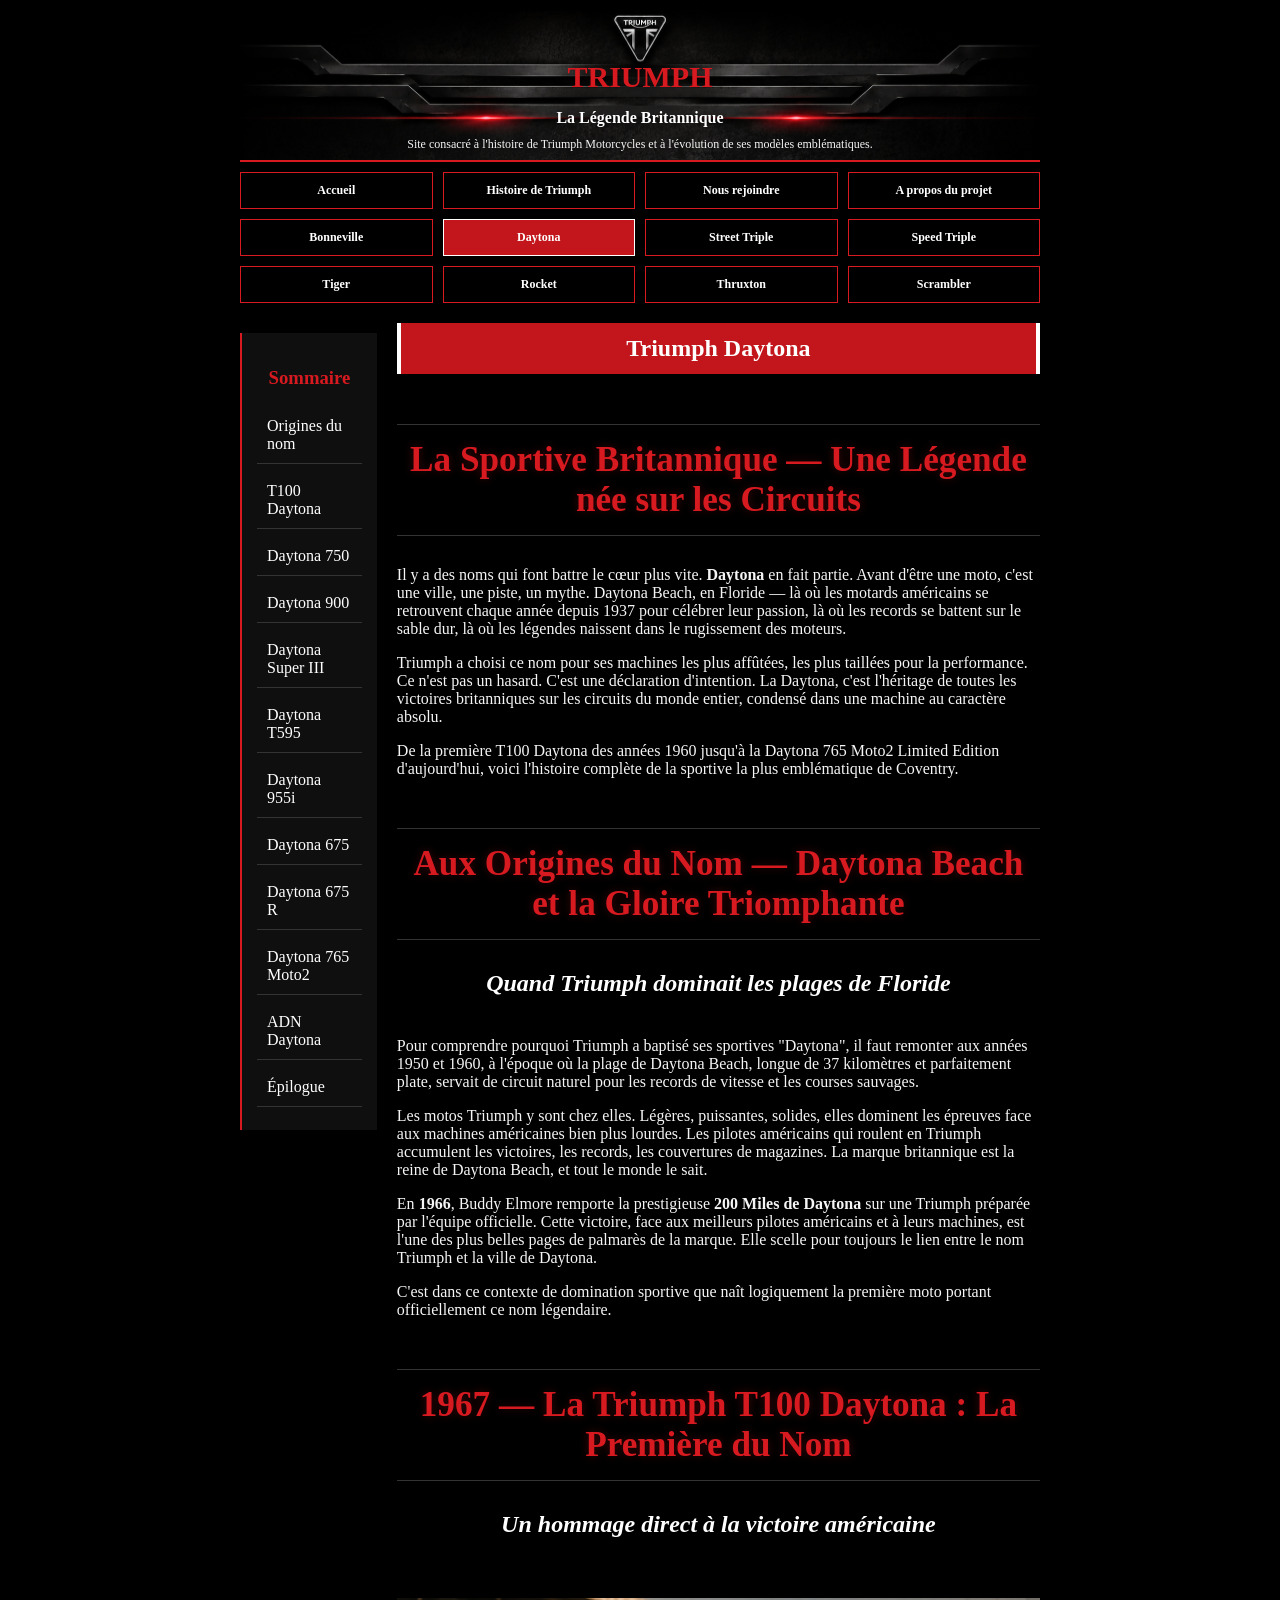
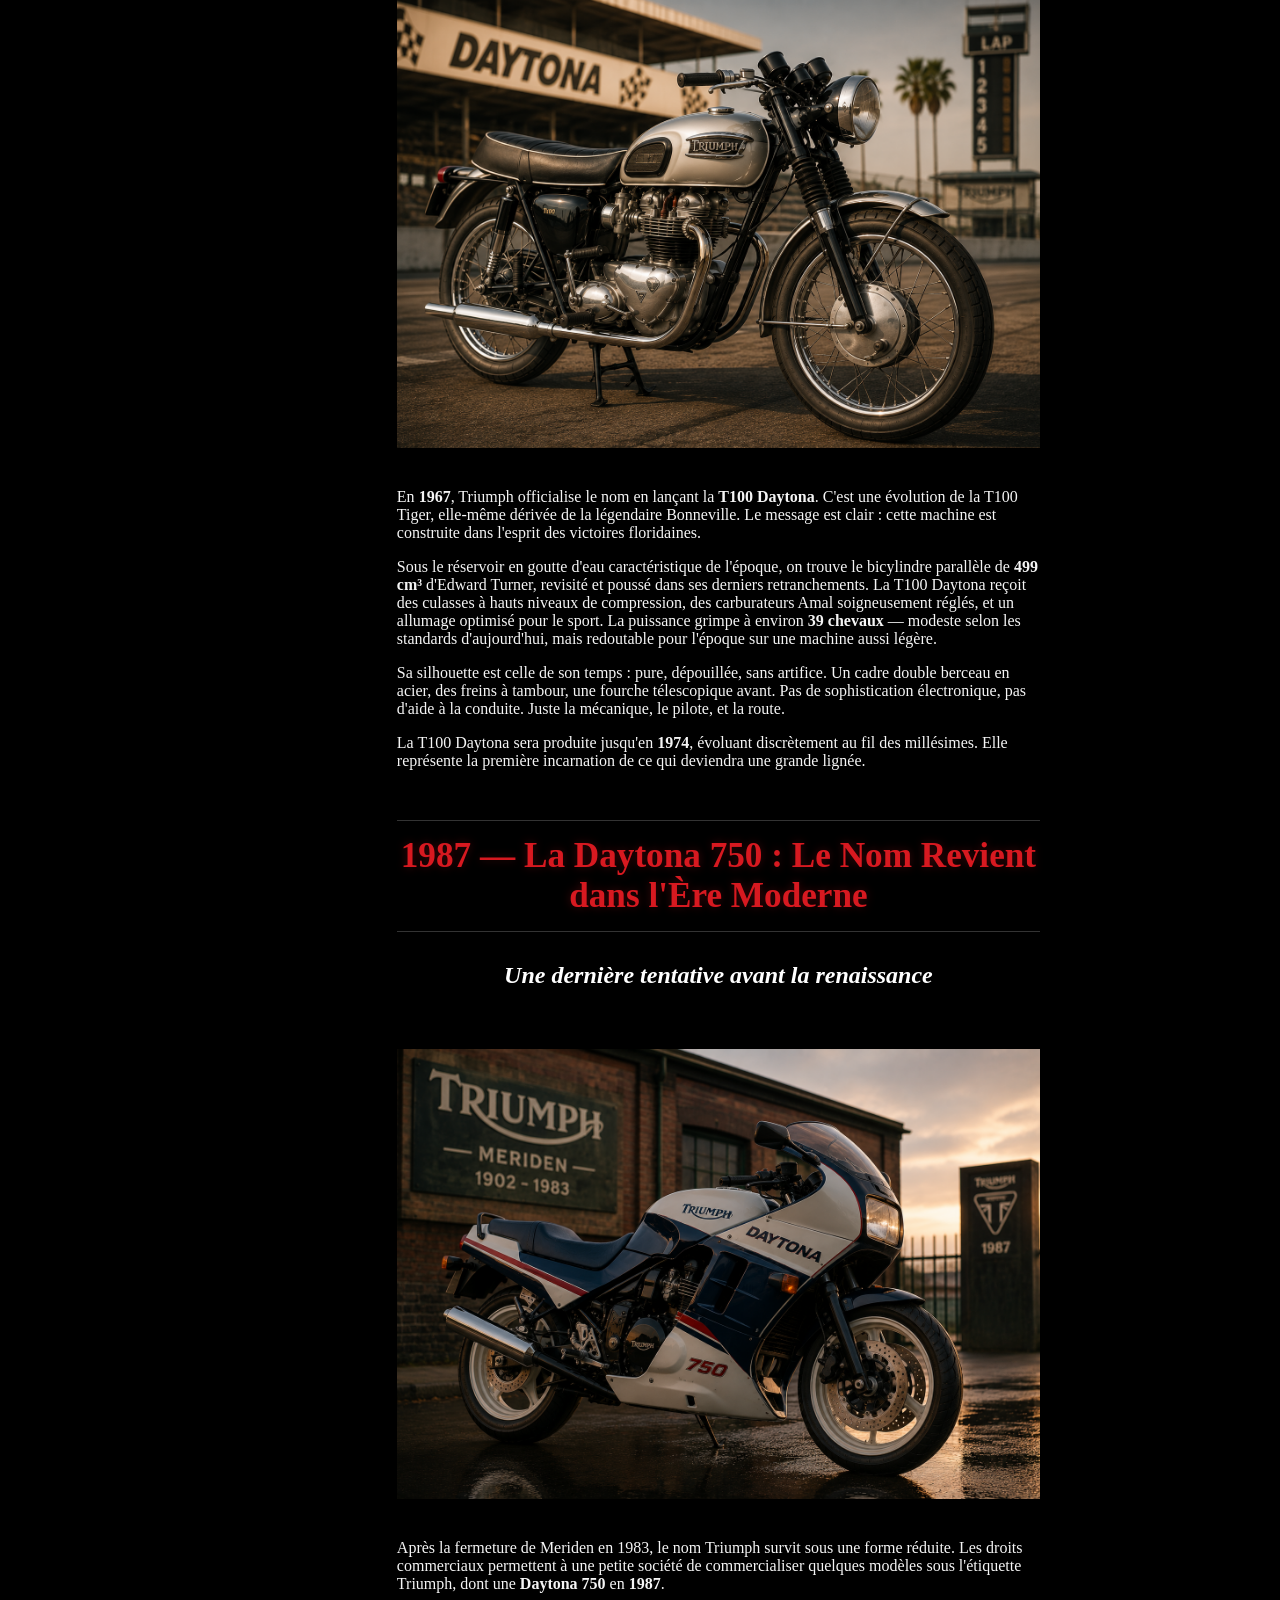
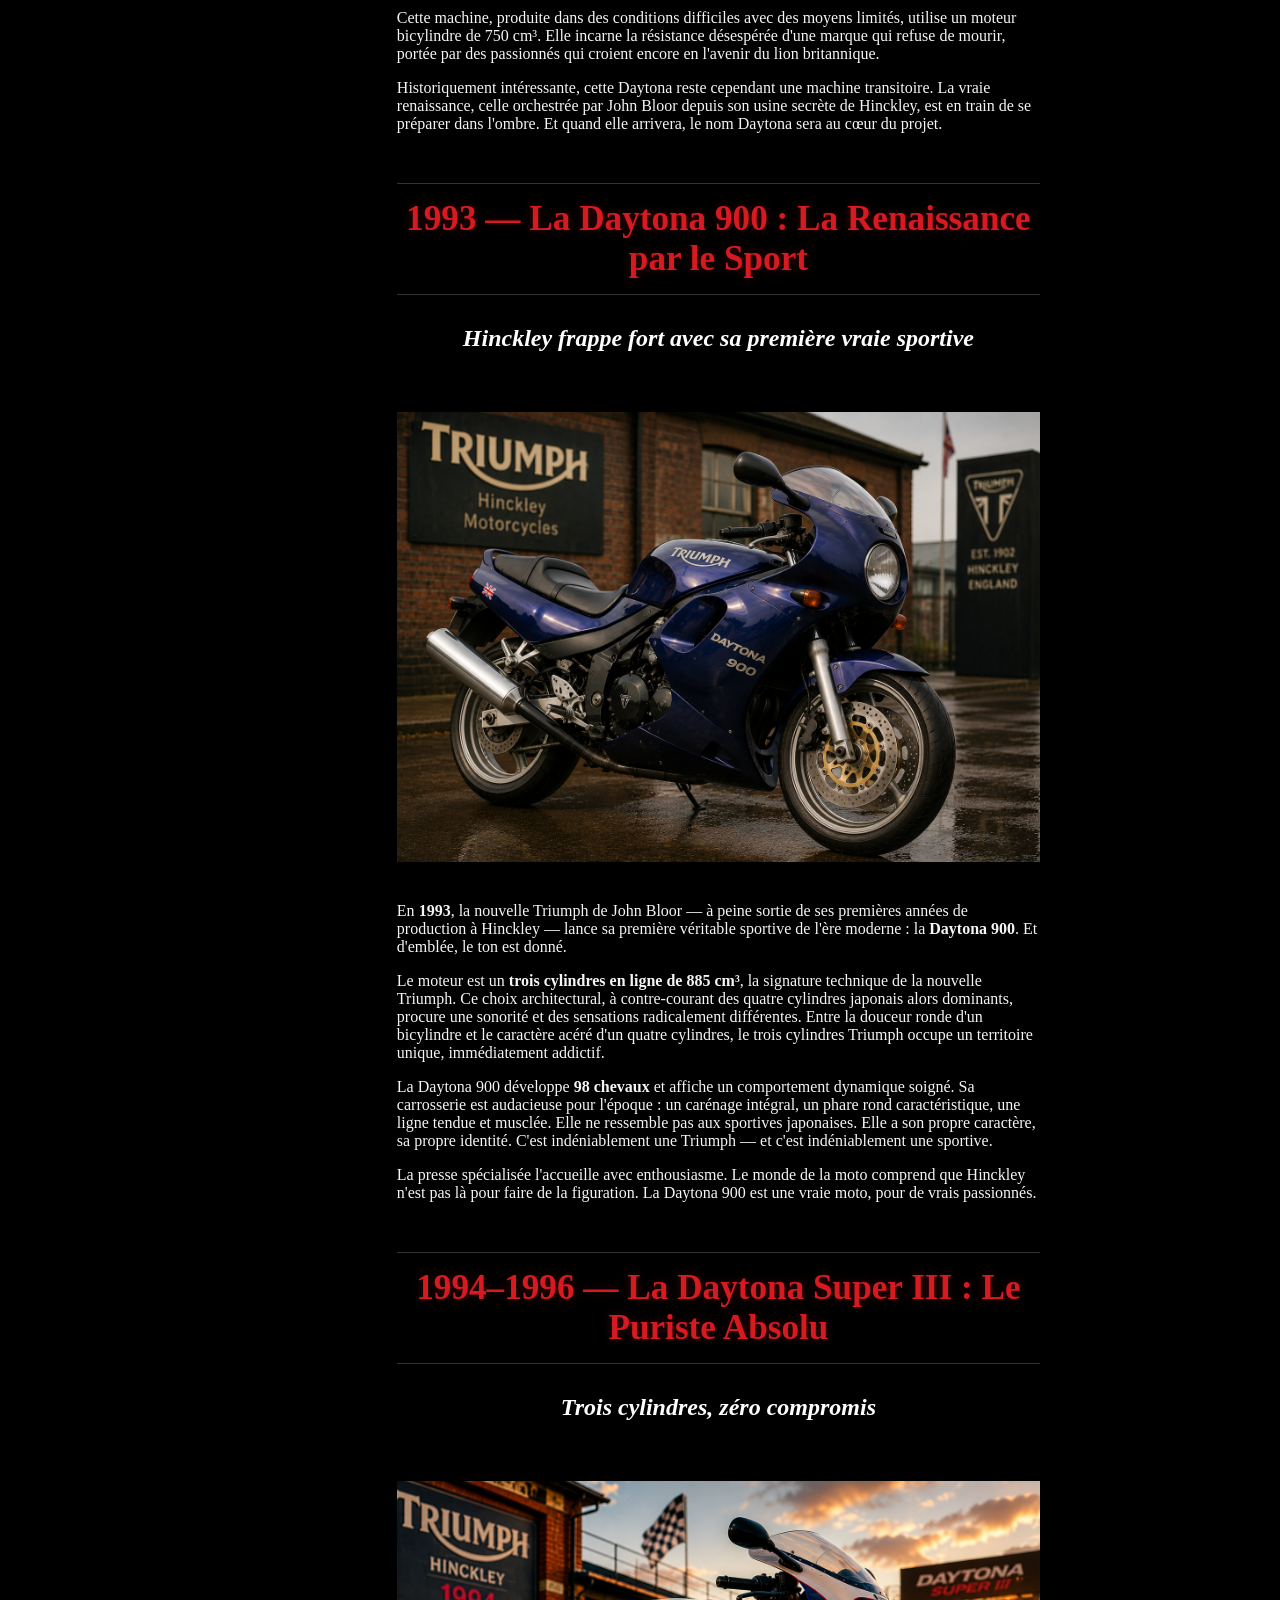
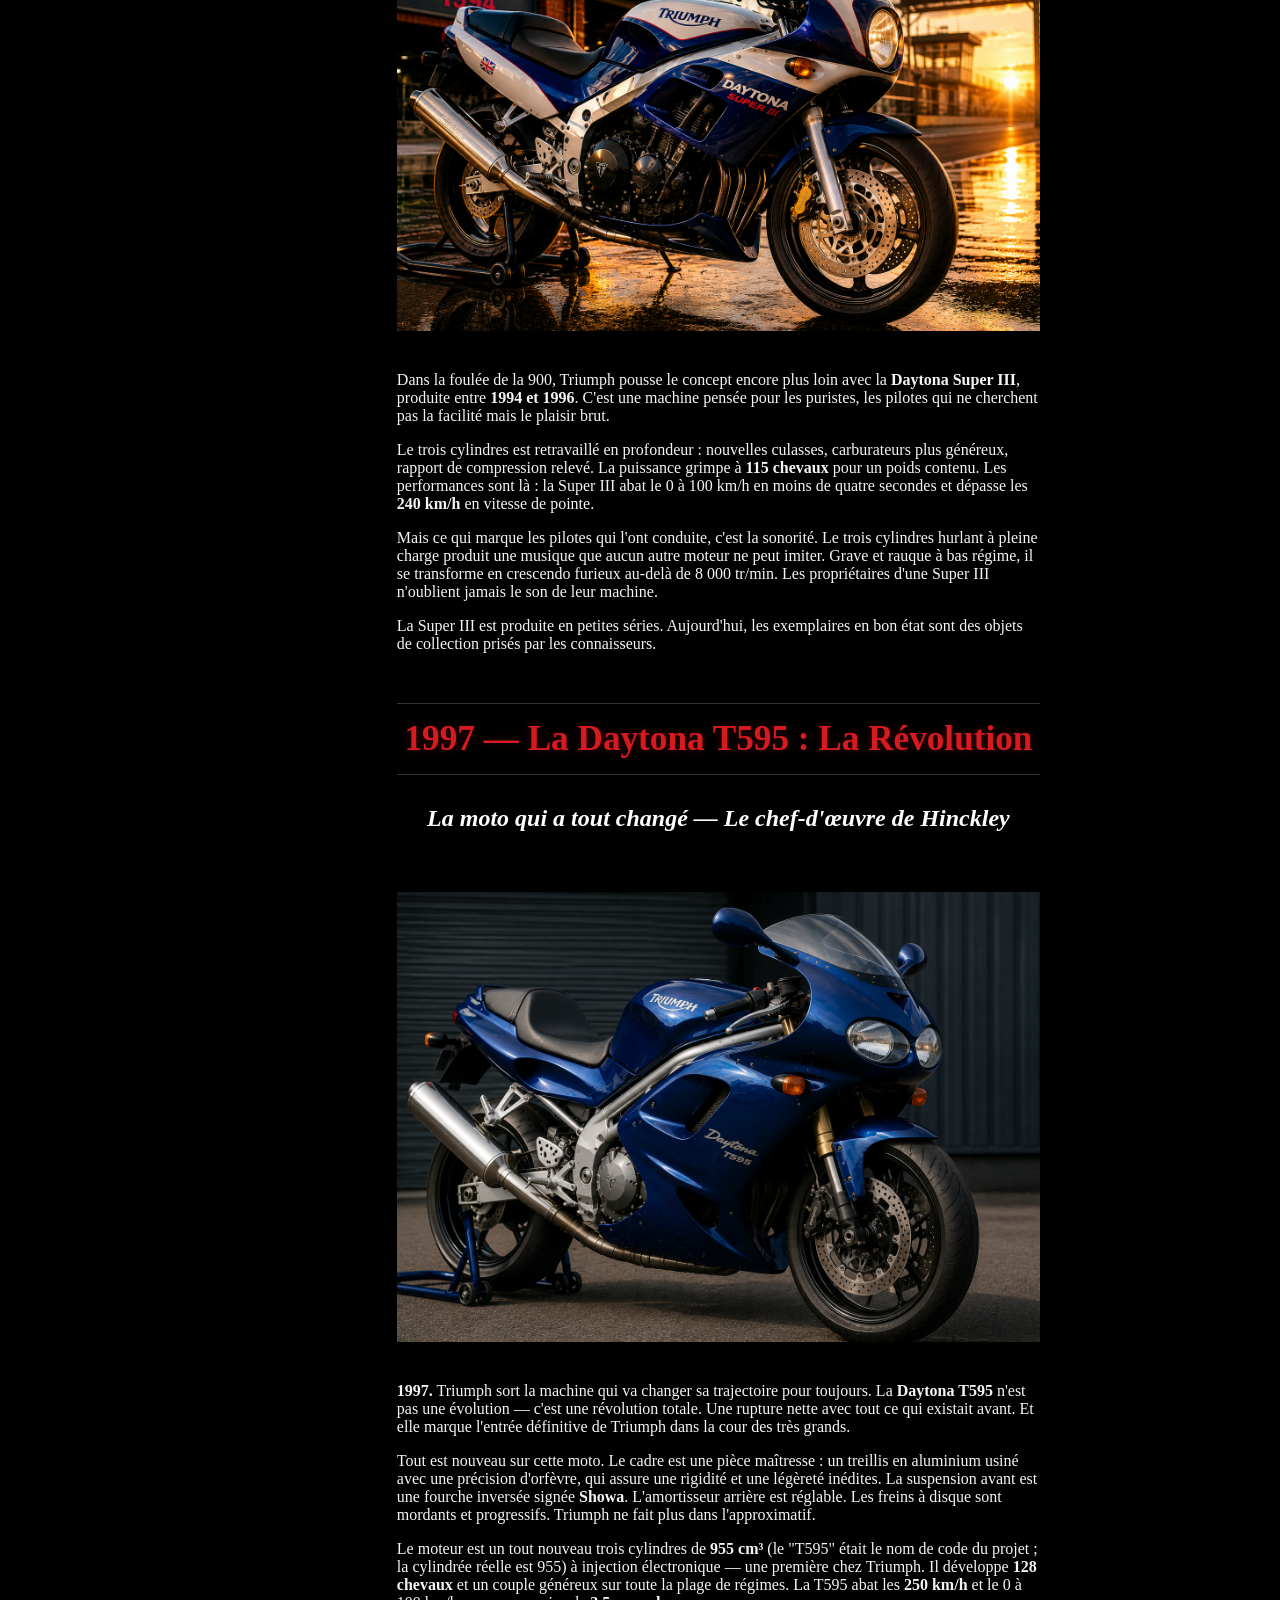
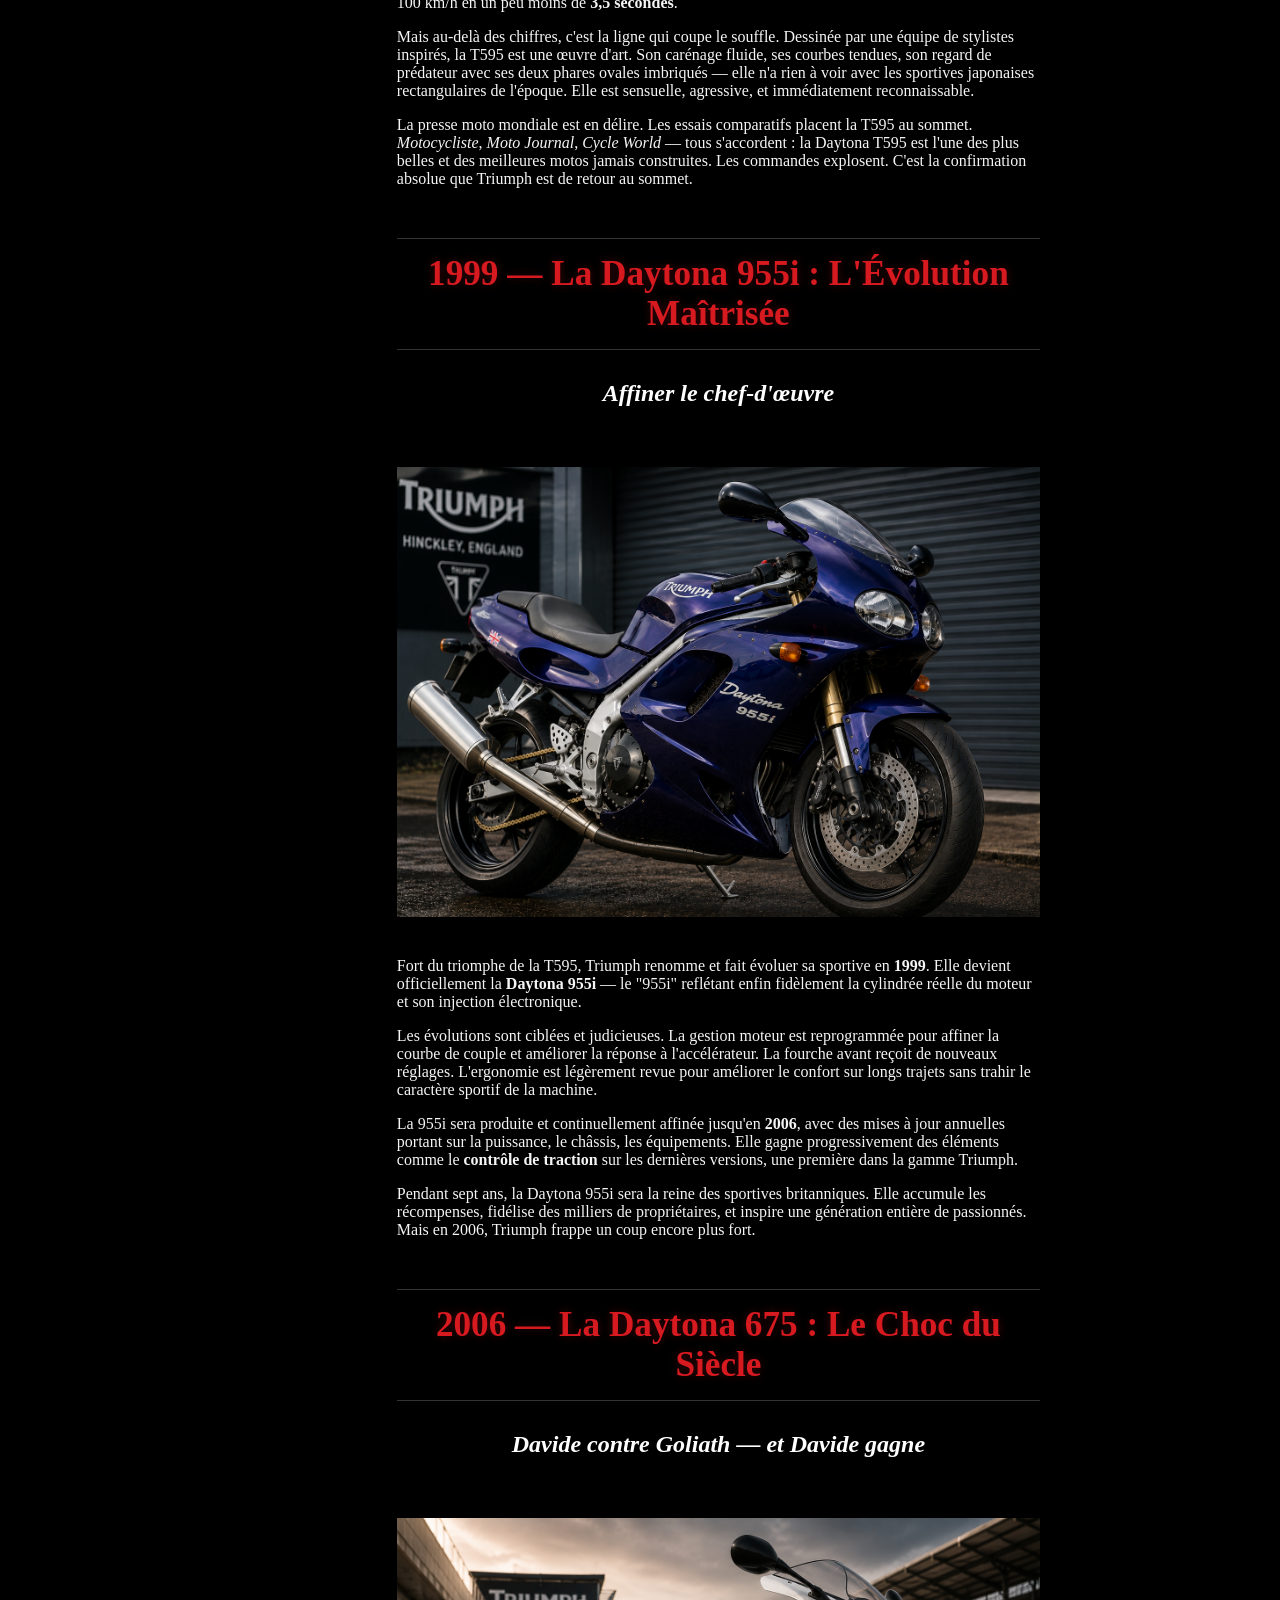
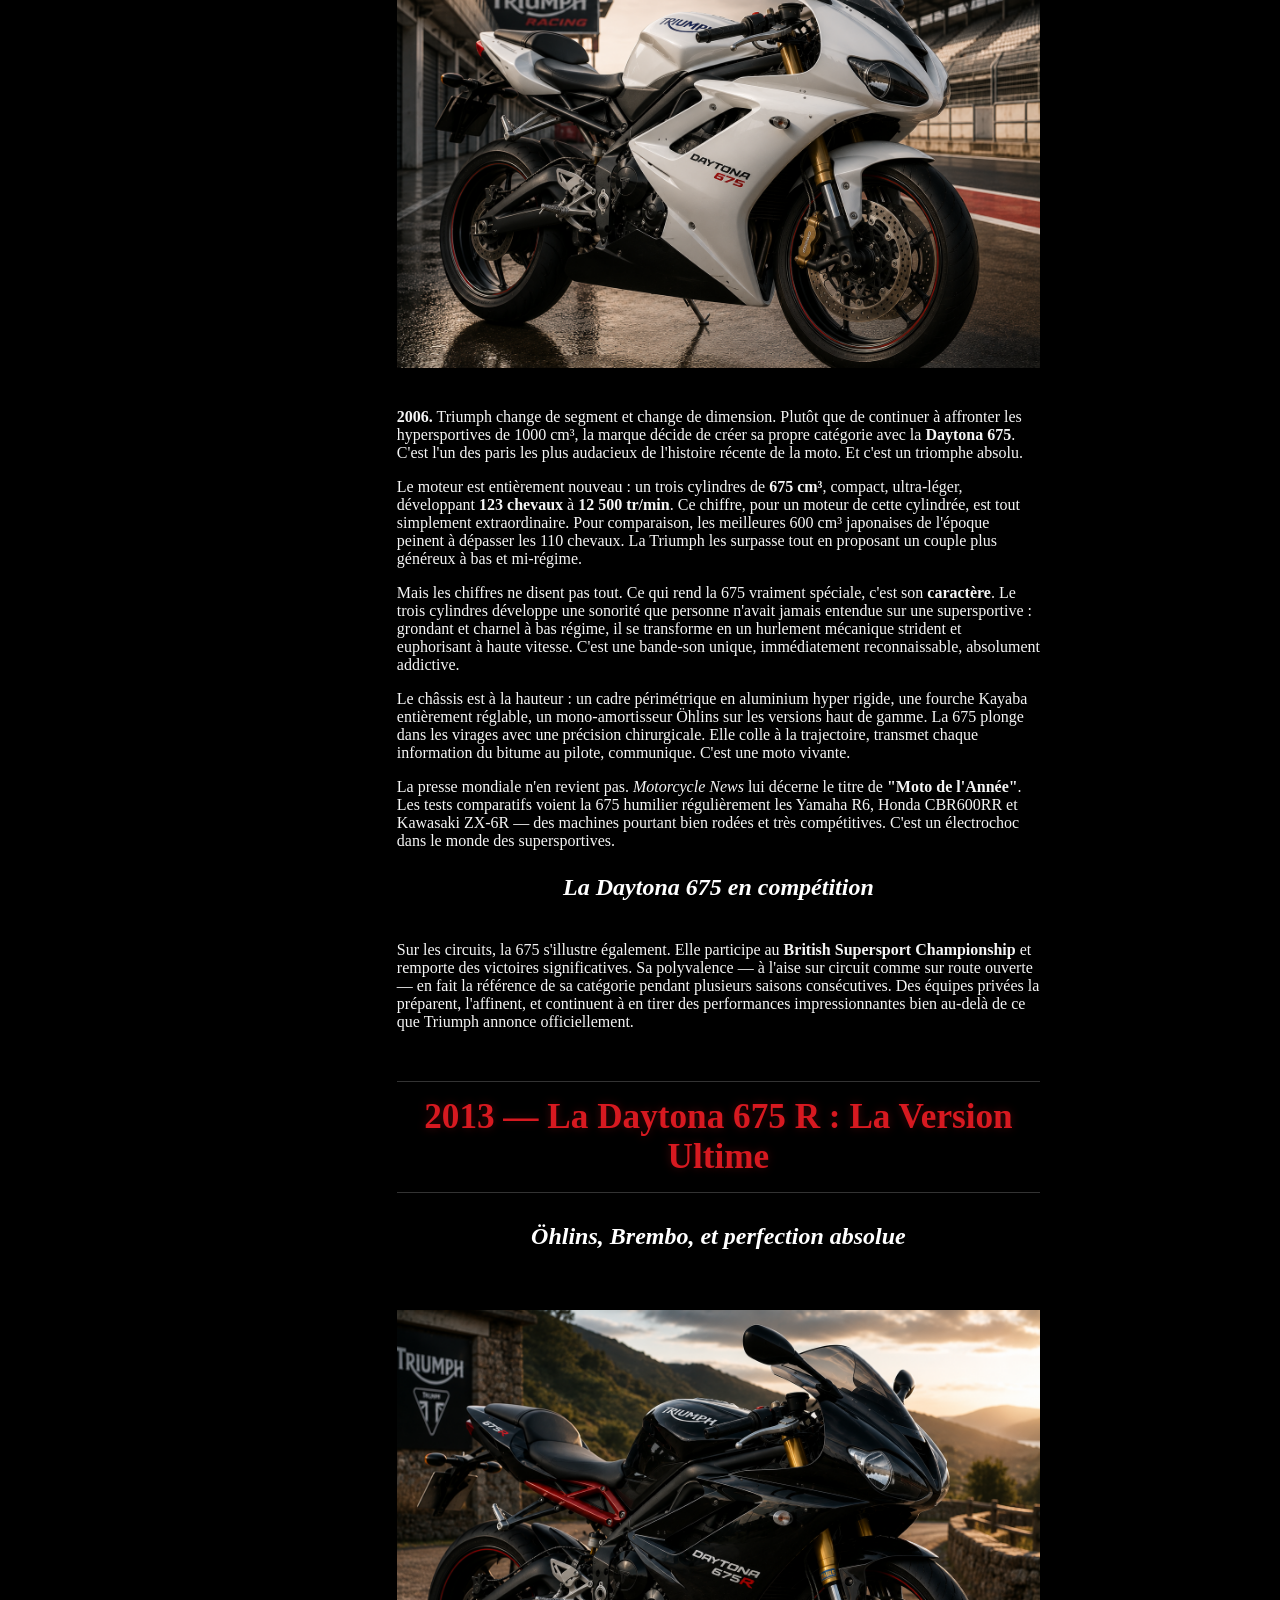
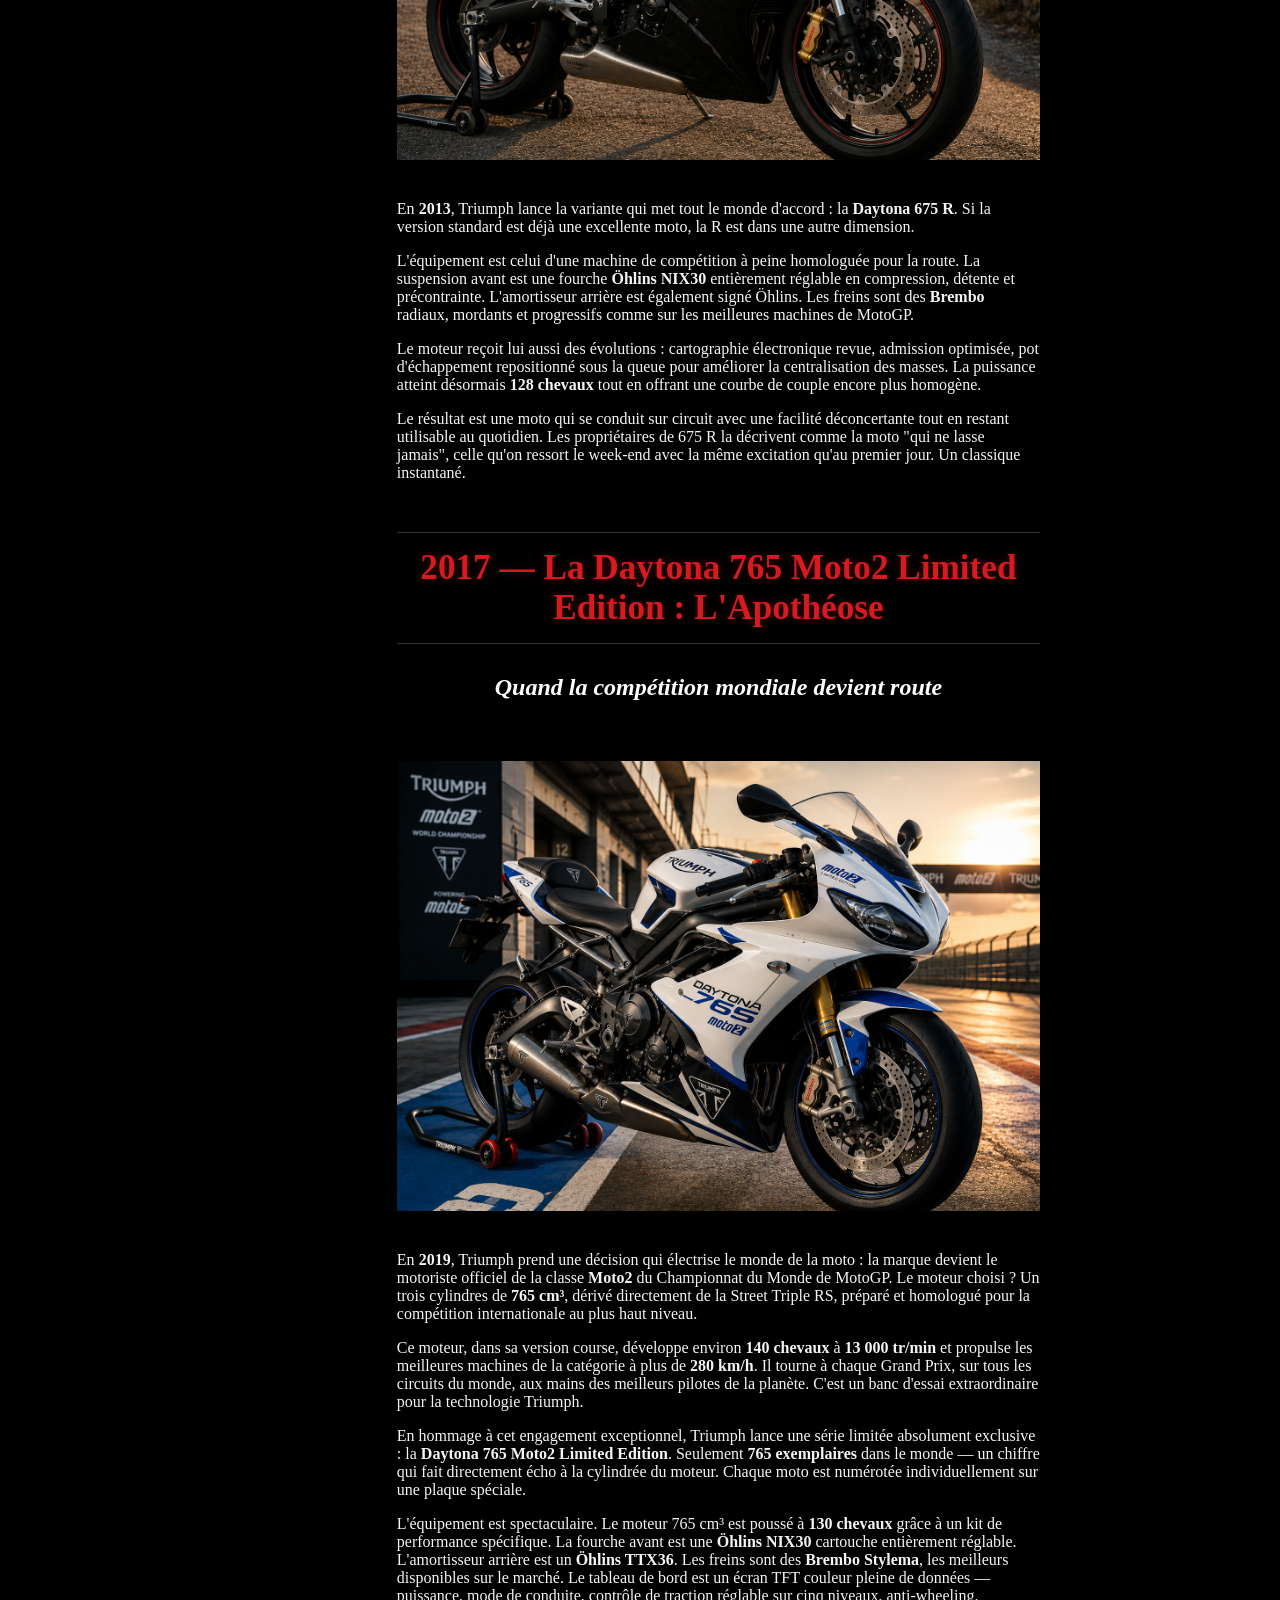
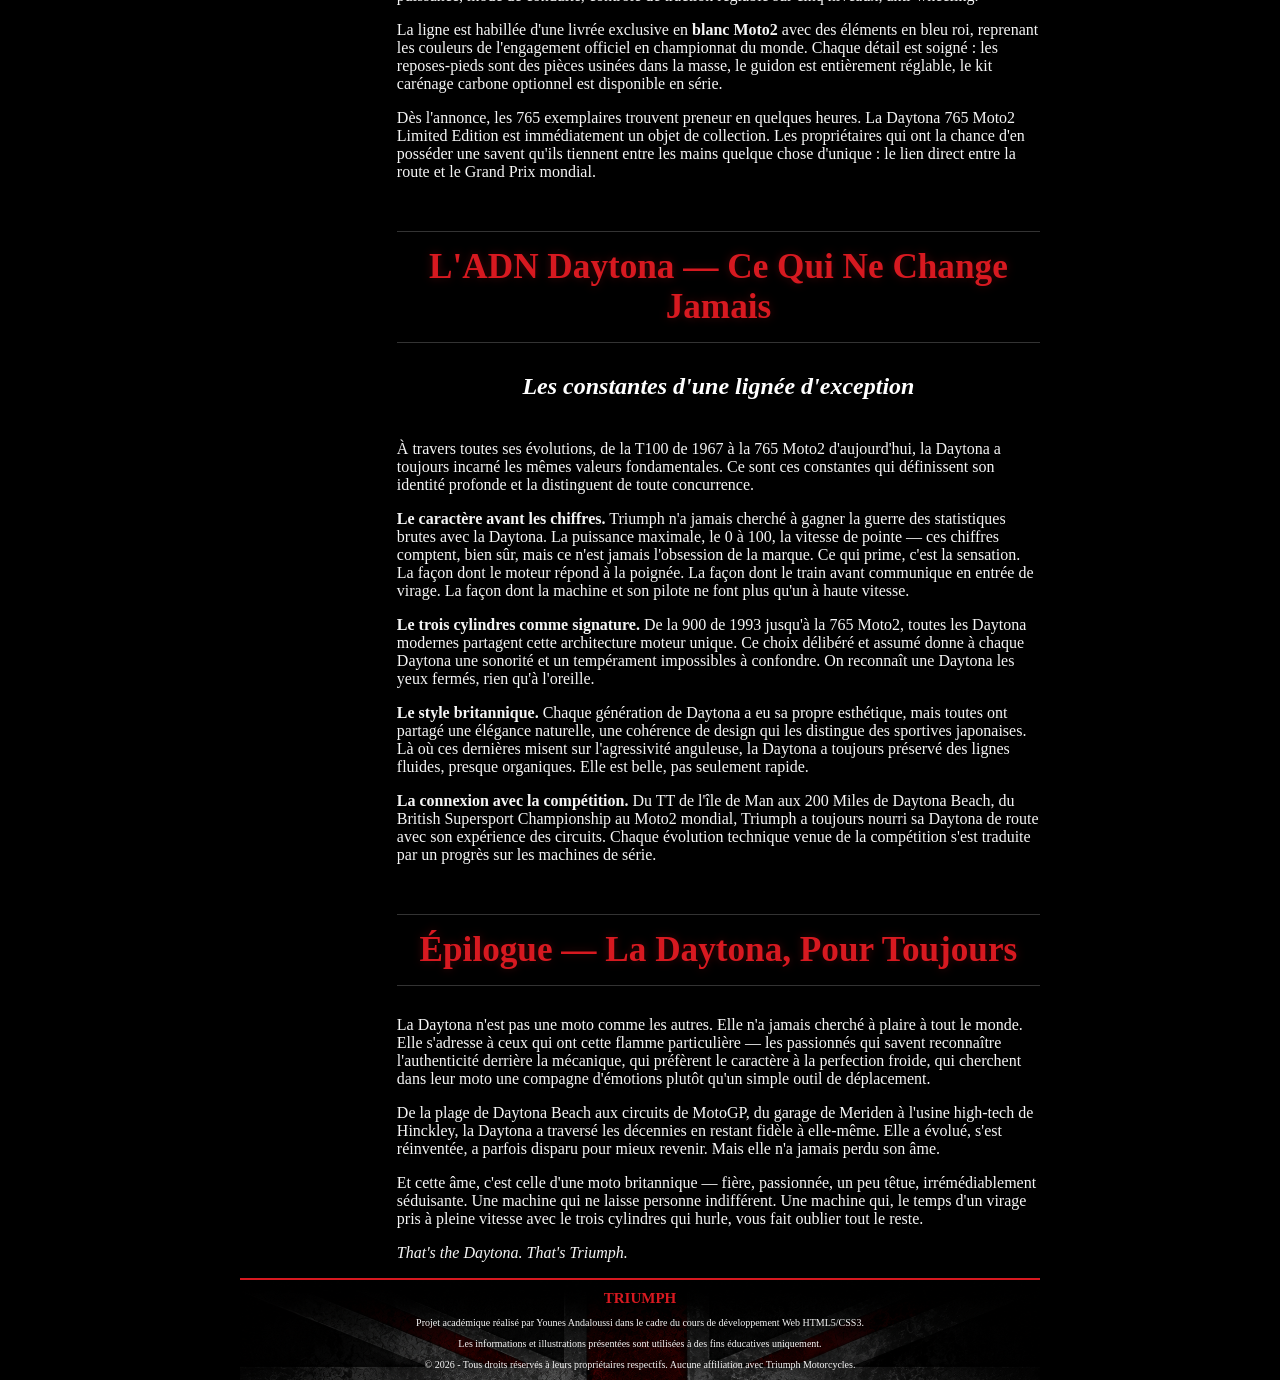
<file: pages/motos/daytona.html>
﻿<!DOCTYPE html>
<html lang="fr">
    <head>
        <meta charset="UTF-8">
        <link rel="stylesheet" href="../../css/style.css" type="text/css">
        <title>daytona</title>
    </head>
    <body>
        <header>
            <div class="header-titre">
                <h1>TRIUMPH</h1>
                <h2>La Légende Britannique</h2>
                <p>Site consacré à l'histoire de Triumph Motorcycles et à l'évolution de ses modèles emblématiques.</p>
            </div>
        </header>

        <nav class="navigateur">
            <a href="../../index.html">Accueil</a>
            <a href="../histoire.html">Histoire de Triumph</a>
            <a href="../nous-rejoindre.html">Nous rejoindre</a>
            <a href="../a_propos.html">A propos du projet</a>
            <a href="bonneville.html">Bonneville</a>
            <a href="daytona.html" class="active">Daytona</a> <!-- La classe active sert à indiquer quel bouton du menu correspond à la page actuellement ouverte. -->
            <a href="street_triple.html">Street Triple</a>
            <a href="speed_triple.html">Speed Triple</a>
            <a href="tiger.html">Tiger</a>
            <a href="rocket.html">Rocket</a>
            <a href="thruxton.html">Thruxton</a>
            <a href="scrambler.html">Scrambler</a>
        </nav>
        <div class="main-aside">
            <main class="page-contenu-daytona">
                <section id="histoire-daytona" class="histoire-triumph">
                    <div class="histoire-introduction">
                        <h1>Triumph Daytona</h1>
                        <h2>La Sportive Britannique — Une Légende née sur les Circuits</h2>

                        <p>
                            Il y a des noms qui font battre le cœur plus vite. <strong>Daytona</strong> en fait partie.
                            Avant d'être une moto, c'est une ville, une piste, un mythe. Daytona Beach, en Floride —
                            là où les motards américains se retrouvent chaque année depuis 1937 pour célébrer leur passion,
                            là où les records se battent sur le sable dur, là où les légendes naissent dans le rugissement
                            des moteurs.
                        </p>

                        <p>
                            Triumph a choisi ce nom pour ses machines les plus affûtées, les plus taillées pour la
                            performance. Ce n'est pas un hasard. C'est une déclaration d'intention. La Daytona, c'est
                            l'héritage de toutes les victoires britanniques sur les circuits du monde entier, condensé
                            dans une machine au caractère absolu.
                        </p>

                        <p>
                            De la première T100 Daytona des années 1960 jusqu'à la Daytona 765 Moto2 Limited Edition
                            d'aujourd'hui, voici l'histoire complète de la sportive la plus emblématique de Coventry.
                        </p>
                    </div>

                    <div class="histoire-chapitres">
                        <article id="origines">
                            <h2>Aux Origines du Nom — Daytona Beach et la Gloire Triomphante</h2>
                            <h3>Quand Triumph dominait les plages de Floride</h3>

                            <p>
                                Pour comprendre pourquoi Triumph a baptisé ses sportives "Daytona", il faut remonter aux
                                années 1950 et 1960, à l'époque où la plage de Daytona Beach, longue de 37 kilomètres et
                                parfaitement plate, servait de circuit naturel pour les records de vitesse et les courses
                                sauvages.
                            </p>

                            <p>
                                Les motos Triumph y sont chez elles. Légères, puissantes, solides, elles dominent les
                                épreuves face aux machines américaines bien plus lourdes. Les pilotes américains qui roulent
                                en Triumph accumulent les victoires, les records, les couvertures de magazines. La marque
                                britannique est la reine de Daytona Beach, et tout le monde le sait.
                            </p>

                            <p>
                                En <strong>1966</strong>, Buddy Elmore remporte la prestigieuse <strong>200 Miles de Daytona</strong>
                                sur une Triumph préparée par l'équipe officielle. Cette victoire, face aux meilleurs pilotes
                                américains et à leurs machines, est l'une des plus belles pages de palmarès de la marque.
                                Elle scelle pour toujours le lien entre le nom Triumph et la ville de Daytona.
                            </p>

                            <p>
                                C'est dans ce contexte de domination sportive que naît logiquement la première moto portant
                                officiellement ce nom légendaire.
                            </p>
                        </article>

                        <article id="t100-daytona">
                            <h2>1967 — La Triumph T100 Daytona : La Première du Nom</h2>
                            <h3>Un hommage direct à la victoire américaine</h3>

                            <img class="imgHistoire" src="../../images/daytona/T100Daytona.png" alt="Triumph T100 Daytona 1967">

                            <p>
                                En <strong>1967</strong>, Triumph officialise le nom en lançant la <strong>T100 Daytona</strong>.
                                C'est une évolution de la T100 Tiger, elle-même dérivée de la légendaire Bonneville. Le
                                message est clair : cette machine est construite dans l'esprit des victoires floridaines.
                            </p>

                            <p>
                                Sous le réservoir en goutte d'eau caractéristique de l'époque, on trouve le bicylindre
                                parallèle de <strong>499 cm³</strong> d'Edward Turner, revisité et poussé dans ses derniers
                                retranchements. La T100 Daytona reçoit des culasses à hauts niveaux de compression, des
                                carburateurs Amal soigneusement réglés, et un allumage optimisé pour le sport. La puissance
                                grimpe à environ <strong>39 chevaux</strong> — modeste selon les standards d'aujourd'hui,
                                mais redoutable pour l'époque sur une machine aussi légère.
                            </p>

                            <p>
                                Sa silhouette est celle de son temps : pure, dépouillée, sans artifice. Un cadre double
                                berceau en acier, des freins à tambour, une fourche télescopique avant. Pas de sophistication
                                électronique, pas d'aide à la conduite. Juste la mécanique, le pilote, et la route.
                            </p>

                            <p>
                                La T100 Daytona sera produite jusqu'en <strong>1974</strong>, évoluant discrètement au fil
                                des millésimes. Elle représente la première incarnation de ce qui deviendra une grande lignée.
                            </p>
                        </article>

                        <article id="daytona-750">
                            <h2>1987 — La Daytona 750 : Le Nom Revient dans l'Ère Moderne</h2>
                            <h3>Une dernière tentative avant la renaissance</h3>

                            <img class="imgHistoire" src="../../images/daytona/1987LaDaytona750.png" alt="Triumph Daytona 750 1987">

                            <p>
                                Après la fermeture de Meriden en 1983, le nom Triumph survit sous une forme réduite.
                                Les droits commerciaux permettent à une petite société de commercialiser quelques modèles
                                sous l'étiquette Triumph, dont une <strong>Daytona 750</strong> en <strong>1987</strong>.
                            </p>

                            <p>
                                Cette machine, produite dans des conditions difficiles avec des moyens limités, utilise un
                                moteur bicylindre de 750 cm³. Elle incarne la résistance désespérée d'une marque qui refuse
                                de mourir, portée par des passionnés qui croient encore en l'avenir du lion britannique.
                            </p>

                            <p>
                                Historiquement intéressante, cette Daytona reste cependant une machine transitoire. La vraie
                                renaissance, celle orchestrée par John Bloor depuis son usine secrète de Hinckley, est en
                                train de se préparer dans l'ombre. Et quand elle arrivera, le nom Daytona sera au cœur du
                                projet.
                            </p>
                        </article>

                        <article id="daytona-900">
                            <h2>1993 — La Daytona 900 : La Renaissance par le Sport</h2>
                            <h3>Hinckley frappe fort avec sa première vraie sportive</h3>

                            <img class="imgHistoire" src="../../images/daytona/1993LaDaytona900.png" alt="Triumph Daytona 900 1993">

                            <p>
                                En <strong>1993</strong>, la nouvelle Triumph de John Bloor — à peine sortie de ses premières
                                années de production à Hinckley — lance sa première véritable sportive de l'ère moderne :
                                la <strong>Daytona 900</strong>. Et d'emblée, le ton est donné.
                            </p>

                            <p>
                                Le moteur est un <strong>trois cylindres en ligne de 885 cm³</strong>, la signature technique
                                de la nouvelle Triumph. Ce choix architectural, à contre-courant des quatre cylindres japonais
                                alors dominants, procure une sonorité et des sensations radicalement différentes. Entre la
                                douceur ronde d'un bicylindre et le caractère acéré d'un quatre cylindres, le trois cylindres
                                Triumph occupe un territoire unique, immédiatement addictif.
                            </p>

                            <p>
                                La Daytona 900 développe <strong>98 chevaux</strong> et affiche un comportement dynamique
                                soigné. Sa carrosserie est audacieuse pour l'époque : un carénage intégral, un phare rond
                                caractéristique, une ligne tendue et musclée. Elle ne ressemble pas aux sportives japonaises.
                                Elle a son propre caractère, sa propre identité. C'est indéniablement une Triumph — et c'est
                                indéniablement une sportive.
                            </p>

                            <p>
                                La presse spécialisée l'accueille avec enthousiasme. Le monde de la moto comprend que
                                Hinckley n'est pas là pour faire de la figuration. La Daytona 900 est une vraie moto, pour
                                de vrais passionnés.
                            </p>
                        </article>

                        <article id="super-iii">
                            <h2>1994–1996 — La Daytona Super III : Le Puriste Absolu</h2>
                            <h3>Trois cylindres, zéro compromis</h3>

                            <img class="imgHistoire" src="../../images/daytona/1994–1996DaytonaSuperIII.png" alt="Triumph Daytona Super III 1994">

                            <p>
                                Dans la foulée de la 900, Triumph pousse le concept encore plus loin avec la
                                <strong>Daytona Super III</strong>, produite entre <strong>1994 et 1996</strong>. C'est une
                                machine pensée pour les puristes, les pilotes qui ne cherchent pas la facilité mais le plaisir
                                brut.
                            </p>

                            <p>
                                Le trois cylindres est retravaillé en profondeur : nouvelles culasses, carburateurs plus
                                généreux, rapport de compression relevé. La puissance grimpe à <strong>115 chevaux</strong>
                                pour un poids contenu. Les performances sont là : la Super III abat le 0 à 100 km/h en
                                moins de quatre secondes et dépasse les <strong>240 km/h</strong> en vitesse de pointe.
                            </p>

                            <p>
                                Mais ce qui marque les pilotes qui l'ont conduite, c'est la sonorité. Le trois cylindres
                                hurlant à pleine charge produit une musique que aucun autre moteur ne peut imiter. Grave et
                                rauque à bas régime, il se transforme en crescendo furieux au-delà de 8 000 tr/min. Les
                                propriétaires d'une Super III n'oublient jamais le son de leur machine.
                            </p>

                            <p>
                                La Super III est produite en petites séries. Aujourd'hui, les exemplaires en bon état sont
                                des objets de collection prisés par les connaisseurs.
                            </p>
                        </article>

                        <article id="t595">
                            <h2>1997 — La Daytona T595 : La Révolution</h2>
                            <h3>La moto qui a tout changé — Le chef-d'œuvre de Hinckley</h3>

                            <img class="imgHistoire" src="../../images/daytona/1997DaytonaT595.png" alt="Triumph Daytona T595 1997">

                            <p>
                                <strong>1997.</strong> Triumph sort la machine qui va changer sa trajectoire pour toujours.
                                La <strong>Daytona T595</strong> n'est pas une évolution — c'est une révolution totale.
                                Une rupture nette avec tout ce qui existait avant. Et elle marque l'entrée définitive de
                                Triumph dans la cour des très grands.
                            </p>

                            <p>
                                Tout est nouveau sur cette moto. Le cadre est une pièce maîtresse : un treillis en aluminium
                                usiné avec une précision d'orfèvre, qui assure une rigidité et une légèreté inédites. La
                                suspension avant est une fourche inversée signée <strong>Showa</strong>. L'amortisseur arrière
                                est réglable. Les freins à disque sont mordants et progressifs. Triumph ne fait plus dans
                                l'approximatif.
                            </p>

                            <p>
                                Le moteur est un tout nouveau trois cylindres de <strong>955 cm³</strong> (le "T595" était
                                le nom de code du projet ; la cylindrée réelle est 955) à injection électronique — une
                                première chez Triumph. Il développe <strong>128 chevaux</strong> et un couple généreux sur
                                toute la plage de régimes. La T595 abat les <strong>250 km/h</strong> et le 0 à 100 km/h
                                en un peu moins de <strong>3,5 secondes</strong>.
                            </p>

                            <p>
                                Mais au-delà des chiffres, c'est la ligne qui coupe le souffle. Dessinée par une équipe de
                                stylistes inspirés, la T595 est une œuvre d'art. Son carénage fluide, ses courbes tendues,
                                son regard de prédateur avec ses deux phares ovales imbriqués — elle n'a rien à voir avec
                                les sportives japonaises rectangulaires de l'époque. Elle est sensuelle, agressive, et
                                immédiatement reconnaissable.
                            </p>

                            <p>
                                La presse moto mondiale est en délire. Les essais comparatifs placent la T595 au sommet.
                                <em>Motocycliste</em>, <em>Moto Journal</em>, <em>Cycle World</em> — tous s'accordent :
                                la Daytona T595 est l'une des plus belles et des meilleures motos jamais construites.
                                Les commandes explosent. C'est la confirmation absolue que Triumph est de retour au sommet.
                            </p>
                        </article>

                        <article id="daytona-955i">
                            <h2>1999 — La Daytona 955i : L'Évolution Maîtrisée</h2>
                            <h3>Affiner le chef-d'œuvre</h3>

                            <img class="imgHistoire" src="../../images/daytona/1999Daytona955i.png" alt="Triumph Daytona 955i 1999">

                            <p>
                                Fort du triomphe de la T595, Triumph renomme et fait évoluer sa sportive en <strong>1999</strong>.
                                Elle devient officiellement la <strong>Daytona 955i</strong> — le "955i" reflétant enfin
                                fidèlement la cylindrée réelle du moteur et son injection électronique.
                            </p>

                            <p>
                                Les évolutions sont ciblées et judicieuses. La gestion moteur est reprogrammée pour affiner
                                la courbe de couple et améliorer la réponse à l'accélérateur. La fourche avant reçoit de
                                nouveaux réglages. L'ergonomie est légèrement revue pour améliorer le confort sur longs trajets
                                sans trahir le caractère sportif de la machine.
                            </p>

                            <p>
                                La 955i sera produite et continuellement affinée jusqu'en <strong>2006</strong>, avec des
                                mises à jour annuelles portant sur la puissance, le châssis, les équipements. Elle gagne
                                progressivement des éléments comme le <strong>contrôle de traction</strong> sur les dernières
                                versions, une première dans la gamme Triumph.
                            </p>

                            <p>
                                Pendant sept ans, la Daytona 955i sera la reine des sportives britanniques. Elle accumule
                                les récompenses, fidélise des milliers de propriétaires, et inspire une génération entière
                                de passionnés. Mais en 2006, Triumph frappe un coup encore plus fort.
                            </p>
                        </article>

                        <article id="daytona-675">
                            <h2>2006 — La Daytona 675 : Le Choc du Siècle</h2>
                            <h3>Davide contre Goliath — et Davide gagne</h3>

                            <img class="imgHistoire" src="../../images/daytona/2006Daytona675.png" alt="Triumph Daytona 675 2006">

                            <p>
                                <strong>2006.</strong> Triumph change de segment et change de dimension. Plutôt que de
                                continuer à affronter les hypersportives de 1000 cm³, la marque décide de créer sa propre
                                catégorie avec la <strong>Daytona 675</strong>. C'est l'un des paris les plus audacieux de
                                l'histoire récente de la moto. Et c'est un triomphe absolu.
                            </p>

                            <p>
                                Le moteur est entièrement nouveau : un trois cylindres de <strong>675 cm³</strong>, compact,
                                ultra-léger, développant <strong>123 chevaux</strong> à <strong>12 500 tr/min</strong>. Ce
                                chiffre, pour un moteur de cette cylindrée, est tout simplement extraordinaire. Pour
                                comparaison, les meilleures 600 cm³ japonaises de l'époque peinent à dépasser les 110 chevaux.
                                La Triumph les surpasse tout en proposant un couple plus généreux à bas et mi-régime.
                            </p>

                            <p>
                                Mais les chiffres ne disent pas tout. Ce qui rend la 675 vraiment spéciale, c'est son
                                <strong>caractère</strong>. Le trois cylindres développe une sonorité que personne n'avait
                                jamais entendue sur une supersportive : grondant et charnel à bas régime, il se transforme
                                en un hurlement mécanique strident et euphorisant à haute vitesse. C'est une bande-son unique,
                                immédiatement reconnaissable, absolument addictive.
                            </p>

                            <p>
                                Le châssis est à la hauteur : un cadre périmétrique en aluminium hyper rigide, une fourche
                                Kayaba entièrement réglable, un mono-amortisseur Öhlins sur les versions haut de gamme.
                                La 675 plonge dans les virages avec une précision chirurgicale. Elle colle à la trajectoire,
                                transmet chaque information du bitume au pilote, communique. C'est une moto vivante.
                            </p>

                            <p>
                                La presse mondiale n'en revient pas. <em>Motorcycle News</em> lui décerne le titre de
                                <strong>"Moto de l'Année"</strong>. Les tests comparatifs voient la 675 humilier régulièrement
                                les Yamaha R6, Honda CBR600RR et Kawasaki ZX-6R — des machines pourtant bien rodées et très
                                compétitives. C'est un électrochoc dans le monde des supersportives.
                            </p>

                            <h3>La Daytona 675 en compétition</h3>

                            <p>
                                Sur les circuits, la 675 s'illustre également. Elle participe au <strong>British Supersport
                                Championship</strong> et remporte des victoires significatives. Sa polyvalence — à l'aise
                                sur circuit comme sur route ouverte — en fait la référence de sa catégorie pendant plusieurs
                                saisons consécutives. Des équipes privées la préparent, l'affinent, et continuent à en
                                tirer des performances impressionnantes bien au-delà de ce que Triumph annonce officiellement.
                            </p>
                        </article>

                        <article id="daytona-675-r">
                            <h2>2013 — La Daytona 675 R : La Version Ultime</h2>
                            <h3>Öhlins, Brembo, et perfection absolue</h3>

                            <img class="imgHistoire" src="../../images/daytona/2013Daytona675R.png" alt="Triumph Daytona 675 R 2013">

                            <p>
                                En <strong>2013</strong>, Triumph lance la variante qui met tout le monde d'accord :
                                la <strong>Daytona 675 R</strong>. Si la version standard est déjà une excellente moto,
                                la R est dans une autre dimension.
                            </p>

                            <p>
                                L'équipement est celui d'une machine de compétition à peine homologuée pour la route.
                                La suspension avant est une fourche <strong>Öhlins NIX30</strong> entièrement réglable en
                                compression, détente et précontrainte. L'amortisseur arrière est également signé Öhlins.
                                Les freins sont des <strong>Brembo</strong> radiaux, mordants et progressifs comme sur les
                                meilleures machines de MotoGP.
                            </p>

                            <p>
                                Le moteur reçoit lui aussi des évolutions : cartographie électronique revue, admission
                                optimisée, pot d'échappement repositionné sous la queue pour améliorer la centralisation
                                des masses. La puissance atteint désormais <strong>128 chevaux</strong> tout en offrant
                                une courbe de couple encore plus homogène.
                            </p>

                            <p>
                                Le résultat est une moto qui se conduit sur circuit avec une facilité déconcertante tout en
                                restant utilisable au quotidien. Les propriétaires de 675 R la décrivent comme la moto
                                "qui ne lasse jamais", celle qu'on ressort le week-end avec la même excitation qu'au premier
                                jour. Un classique instantané.
                            </p>
                        </article>

                        <article id="daytona-765-moto2">
                            <h2>2017 — La Daytona 765 Moto2 Limited Edition : L'Apothéose</h2>
                            <h3>Quand la compétition mondiale devient route</h3>

                            <img class="imgHistoire" src="../../images/daytona/2017Daytona765Moto2.png" alt="Triumph Daytona 765 Moto2 Limited Edition 2017">

                            <p>
                                En <strong>2019</strong>, Triumph prend une décision qui électrise le monde de la moto :
                                la marque devient le motoriste officiel de la classe <strong>Moto2</strong> du Championnat
                                du Monde de MotoGP. Le moteur choisi ? Un trois cylindres de <strong>765 cm³</strong>, dérivé
                                directement de la Street Triple RS, préparé et homologué pour la compétition internationale
                                au plus haut niveau.
                            </p>

                            <p>
                                Ce moteur, dans sa version course, développe environ <strong>140 chevaux</strong> à
                                <strong>13 000 tr/min</strong> et propulse les meilleures machines de la catégorie à plus
                                de <strong>280 km/h</strong>. Il tourne à chaque Grand Prix, sur tous les circuits du monde,
                                aux mains des meilleurs pilotes de la planète. C'est un banc d'essai extraordinaire pour la
                                technologie Triumph.
                            </p>

                            <p>
                                En hommage à cet engagement exceptionnel, Triumph lance une série limitée absolument
                                exclusive : la <strong>Daytona 765 Moto2 Limited Edition</strong>. Seulement
                                <strong>765 exemplaires</strong> dans le monde — un chiffre qui fait directement écho à la
                                cylindrée du moteur. Chaque moto est numérotée individuellement sur une plaque spéciale.
                            </p>

                            <p>
                                L'équipement est spectaculaire. Le moteur 765 cm³ est poussé à <strong>130 chevaux</strong>
                                grâce à un kit de performance spécifique. La fourche avant est une <strong>Öhlins NIX30</strong>
                                cartouche entièrement réglable. L'amortisseur arrière est un <strong>Öhlins TTX36</strong>.
                                Les freins sont des <strong>Brembo Stylema</strong>, les meilleurs disponibles sur le marché.
                                Le tableau de bord est un écran TFT couleur pleine de données — puissance, mode de conduite,
                                contrôle de traction réglable sur cinq niveaux, anti-wheeling.
                            </p>

                            <p>
                                La ligne est habillée d'une livrée exclusive en <strong>blanc Moto2</strong> avec des éléments
                                en bleu roi, reprenant les couleurs de l'engagement officiel en championnat du monde. Chaque
                                détail est soigné : les reposes-pieds sont des pièces usinées dans la masse, le guidon est
                                entièrement réglable, le kit carénage carbone optionnel est disponible en série.
                            </p>

                            <p>
                                Dès l'annonce, les 765 exemplaires trouvent preneur en quelques heures. La Daytona 765 Moto2
                                Limited Edition est immédiatement un objet de collection. Les propriétaires qui ont la chance
                                d'en posséder une savent qu'ils tiennent entre les mains quelque chose d'unique : le lien
                                direct entre la route et le Grand Prix mondial.
                            </p>
                        </article>

                        <article id="adn-daytona">
                            <h2>L'ADN Daytona — Ce Qui Ne Change Jamais</h2>
                            <h3>Les constantes d'une lignée d'exception</h3>

                            <p>
                                À travers toutes ses évolutions, de la T100 de 1967 à la 765 Moto2 d'aujourd'hui, la Daytona
                                a toujours incarné les mêmes valeurs fondamentales. Ce sont ces constantes qui définissent
                                son identité profonde et la distinguent de toute concurrence.
                            </p>

                            <p>
                                <strong>Le caractère avant les chiffres.</strong> Triumph n'a jamais cherché à gagner la
                                guerre des statistiques brutes avec la Daytona. La puissance maximale, le 0 à 100, la vitesse
                                de pointe — ces chiffres comptent, bien sûr, mais ce n'est jamais l'obsession de la marque.
                                Ce qui prime, c'est la sensation. La façon dont le moteur répond à la poignée. La façon dont
                                le train avant communique en entrée de virage. La façon dont la machine et son pilote ne font
                                plus qu'un à haute vitesse.
                            </p>

                            <p>
                                <strong>Le trois cylindres comme signature.</strong> De la 900 de 1993 jusqu'à la 765 Moto2,
                                toutes les Daytona modernes partagent cette architecture moteur unique. Ce choix délibéré
                                et assumé donne à chaque Daytona une sonorité et un tempérament impossibles à confondre.
                                On reconnaît une Daytona les yeux fermés, rien qu'à l'oreille.
                            </p>

                            <p>
                                <strong>Le style britannique.</strong> Chaque génération de Daytona a eu sa propre esthétique,
                                mais toutes ont partagé une élégance naturelle, une cohérence de design qui les distingue
                                des sportives japonaises. Là où ces dernières misent sur l'agressivité anguleuse, la Daytona
                                a toujours préservé des lignes fluides, presque organiques. Elle est belle, pas seulement
                                rapide.
                            </p>

                            <p>
                                <strong>La connexion avec la compétition.</strong> Du TT de l'île de Man aux 200 Miles de
                                Daytona Beach, du British Supersport Championship au Moto2 mondial, Triumph a toujours
                                nourri sa Daytona de route avec son expérience des circuits. Chaque évolution technique
                                venue de la compétition s'est traduite par un progrès sur les machines de série.
                            </p>
                        </article>

                        <article id="epilogue">
                            <h2>Épilogue — La Daytona, Pour Toujours</h2>

                            <p>
                                La Daytona n'est pas une moto comme les autres. Elle n'a jamais cherché à plaire à tout le
                                monde. Elle s'adresse à ceux qui ont cette flamme particulière — les passionnés qui savent
                                reconnaître l'authenticité derrière la mécanique, qui préfèrent le caractère à la perfection
                                froide, qui cherchent dans leur moto une compagne d'émotions plutôt qu'un simple outil de
                                déplacement.
                            </p>

                            <p>
                                De la plage de Daytona Beach aux circuits de MotoGP, du garage de Meriden à l'usine
                                high-tech de Hinckley, la Daytona a traversé les décennies en restant fidèle à elle-même.
                                Elle a évolué, s'est réinventée, a parfois disparu pour mieux revenir. Mais elle n'a jamais
                                perdu son âme.
                            </p>

                            <p>
                                Et cette âme, c'est celle d'une moto britannique — fière, passionnée, un peu têtue,
                                irrémédiablement séduisante. Une machine qui ne laisse personne indifférent. Une machine
                                qui, le temps d'un virage pris à pleine vitesse avec le trois cylindres qui hurle, vous
                                fait oublier tout le reste.
                            </p>

                            <p>
                                <em>That's the Daytona. That's Triumph.</em>
                            </p>
                        </article>
                    </div>
                </section>

            </main>

            <aside>
                <h3>Sommaire</h3>
                <a href="#origines">Origines du nom</a>
                <a href="#t100-daytona">T100 Daytona</a>
                <a href="#daytona-750">Daytona 750</a>
                <a href="#daytona-900">Daytona 900</a>
                <a href="#super-iii">Daytona Super III</a>
                <a href="#t595">Daytona T595</a>
                <a href="#daytona-955i">Daytona 955i</a>
                <a href="#daytona-675">Daytona 675</a>
                <a href="#daytona-675-r">Daytona 675 R</a>
                <a href="#daytona-765-moto2">Daytona 765 Moto2</a>
                <a href="#adn-daytona">ADN Daytona</a>
                <a href="#epilogue">Épilogue</a>
            </aside>
        </div>
        <footer>
            <h1>TRIUMPH</h1>
            <p>Projet académique réalisé par Younes Andaloussi dans le cadre du cours de développement Web HTML5/CSS3.</p>
            <p>Les informations et illustrations présentées sont utilisées à des fins éducatives uniquement.</p>
            <p>© 2026 - Tous droits réservés à leurs propriétaires respectifs. Aucune affiliation avec Triumph Motorcycles.</p>
        </footer>
    </body>
</html>
</file>
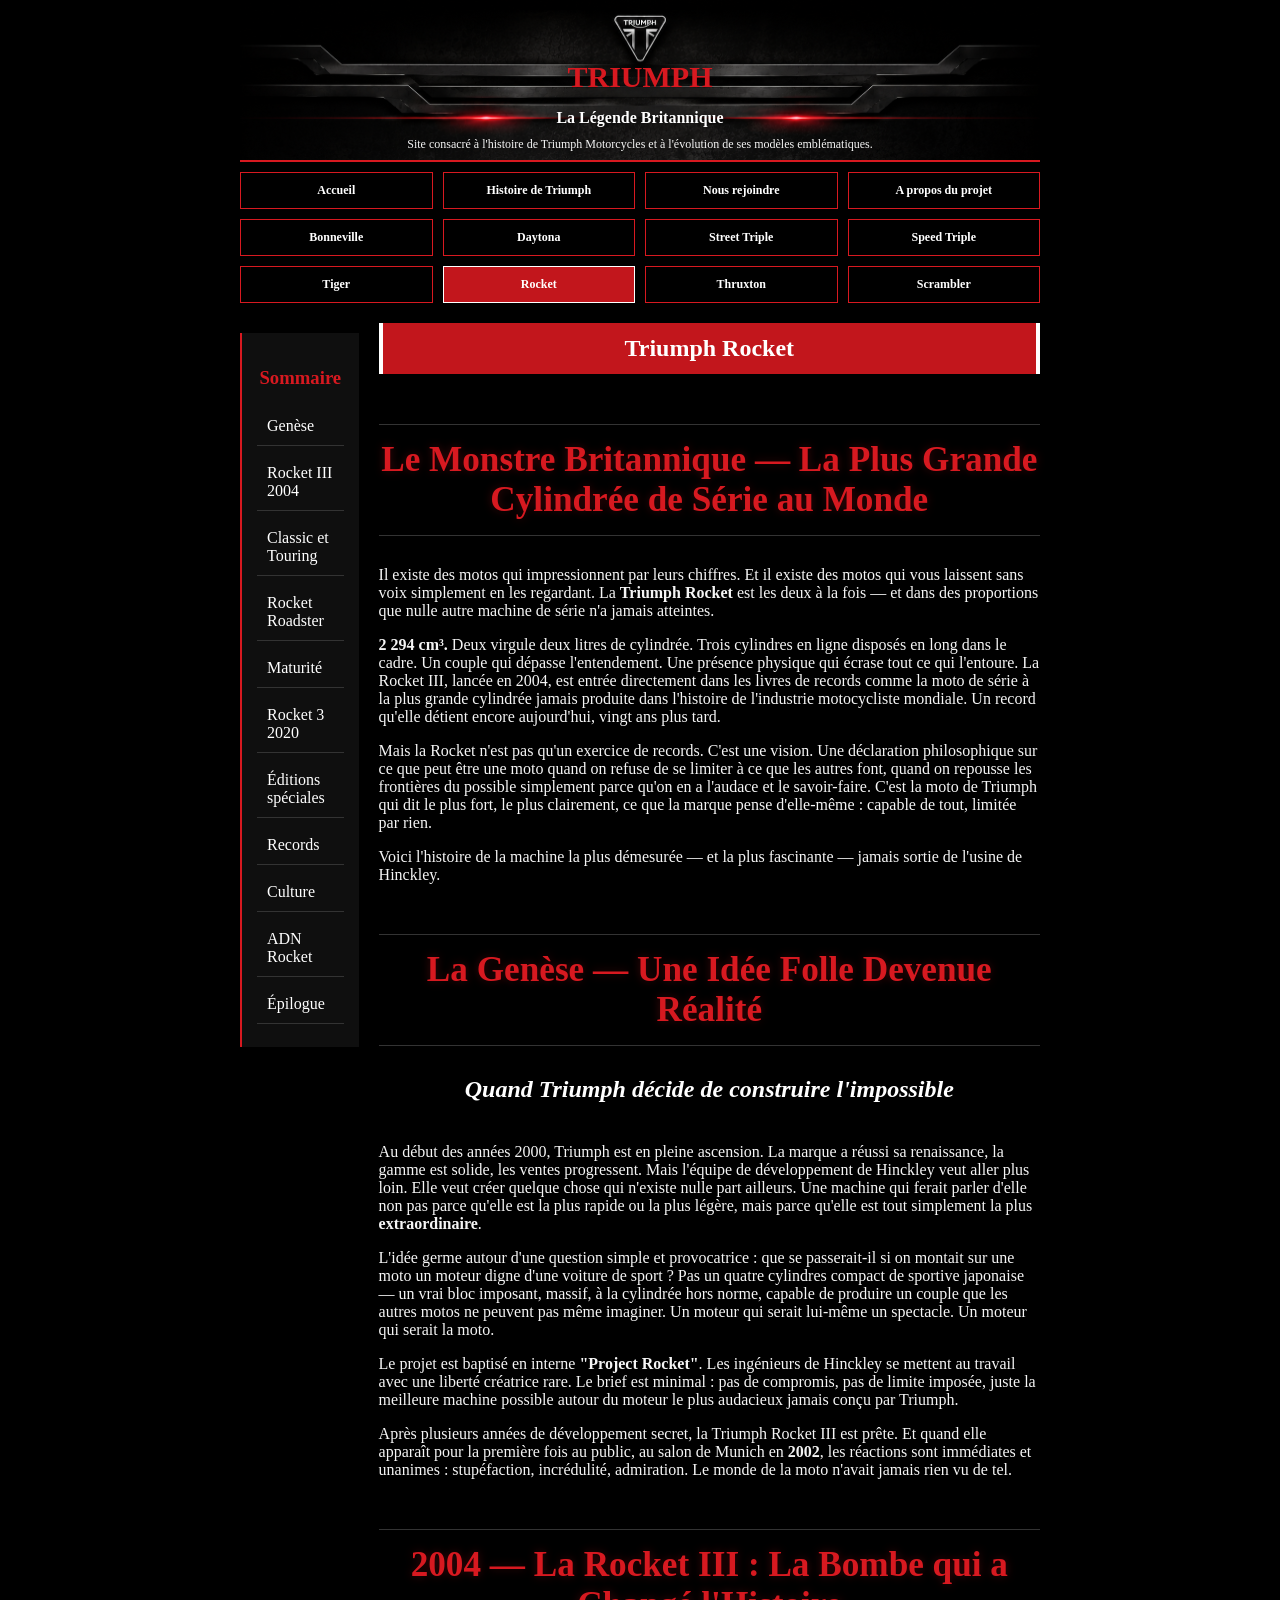
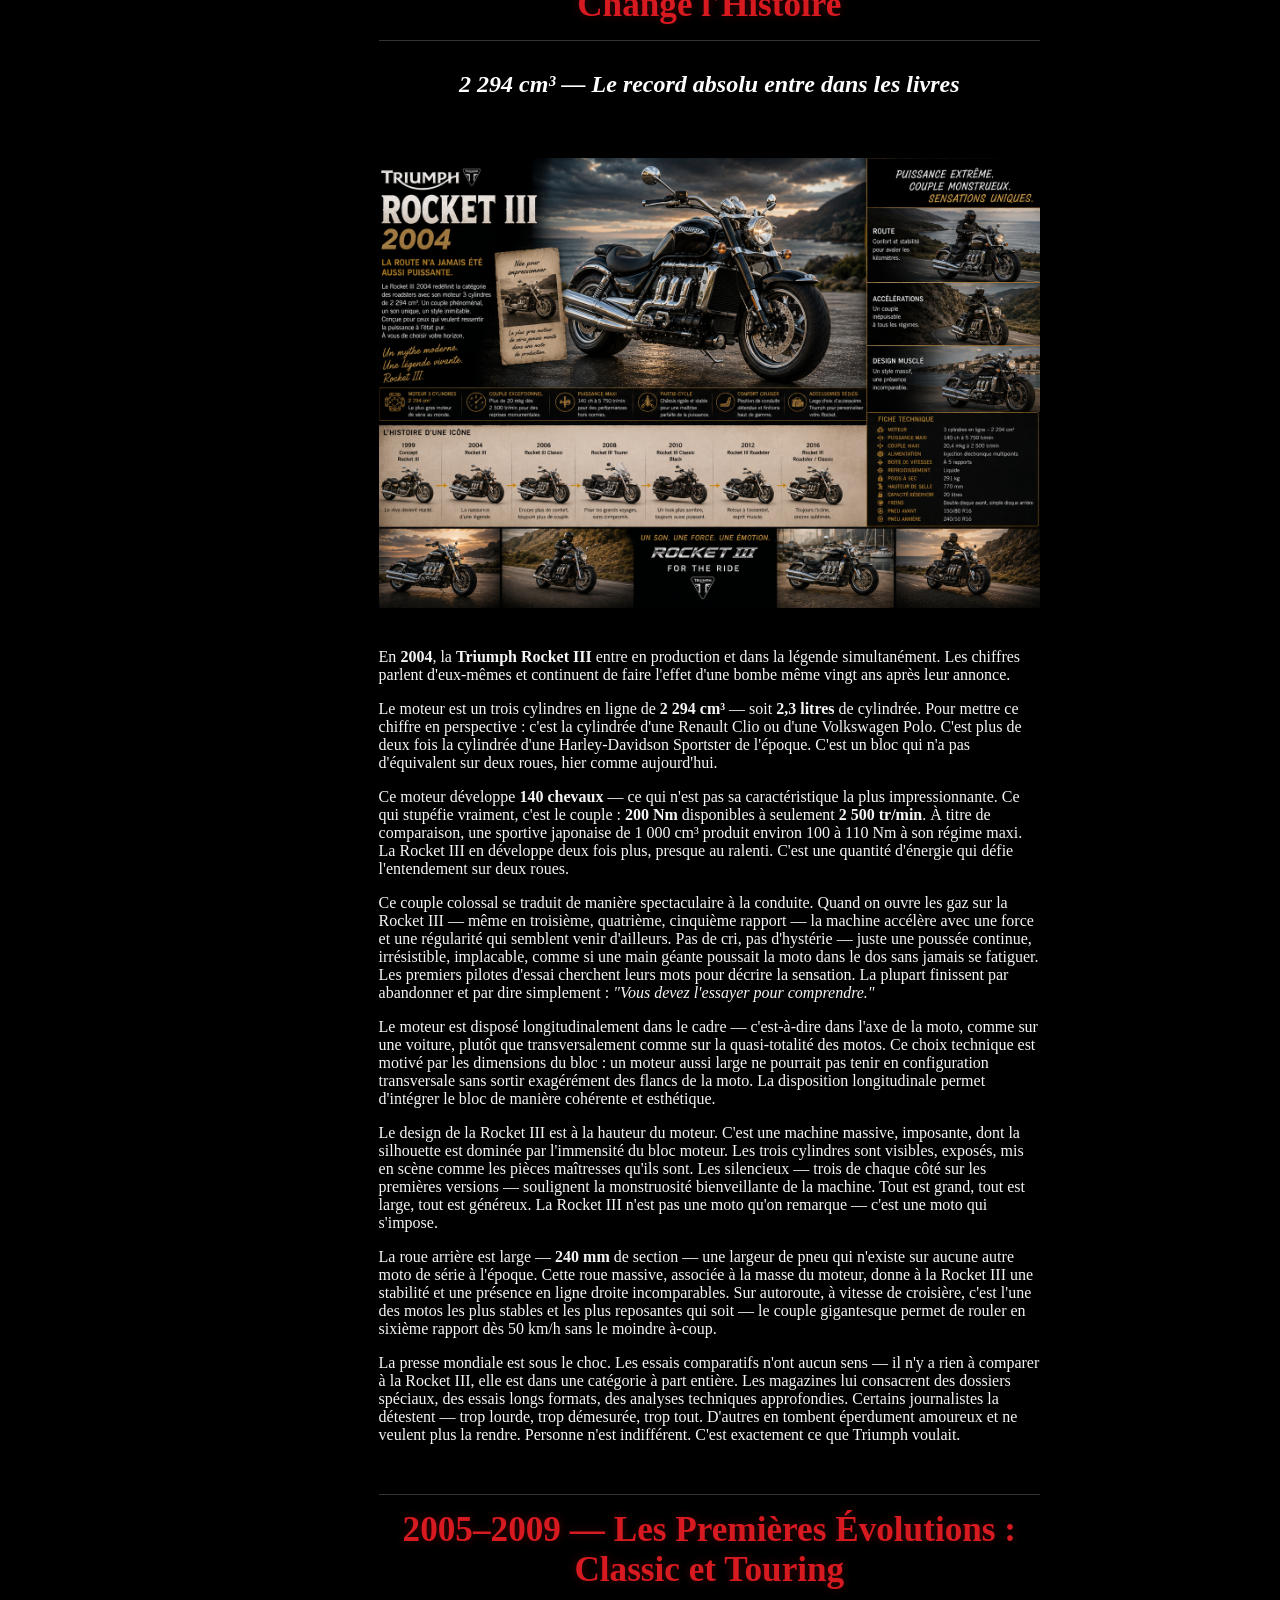
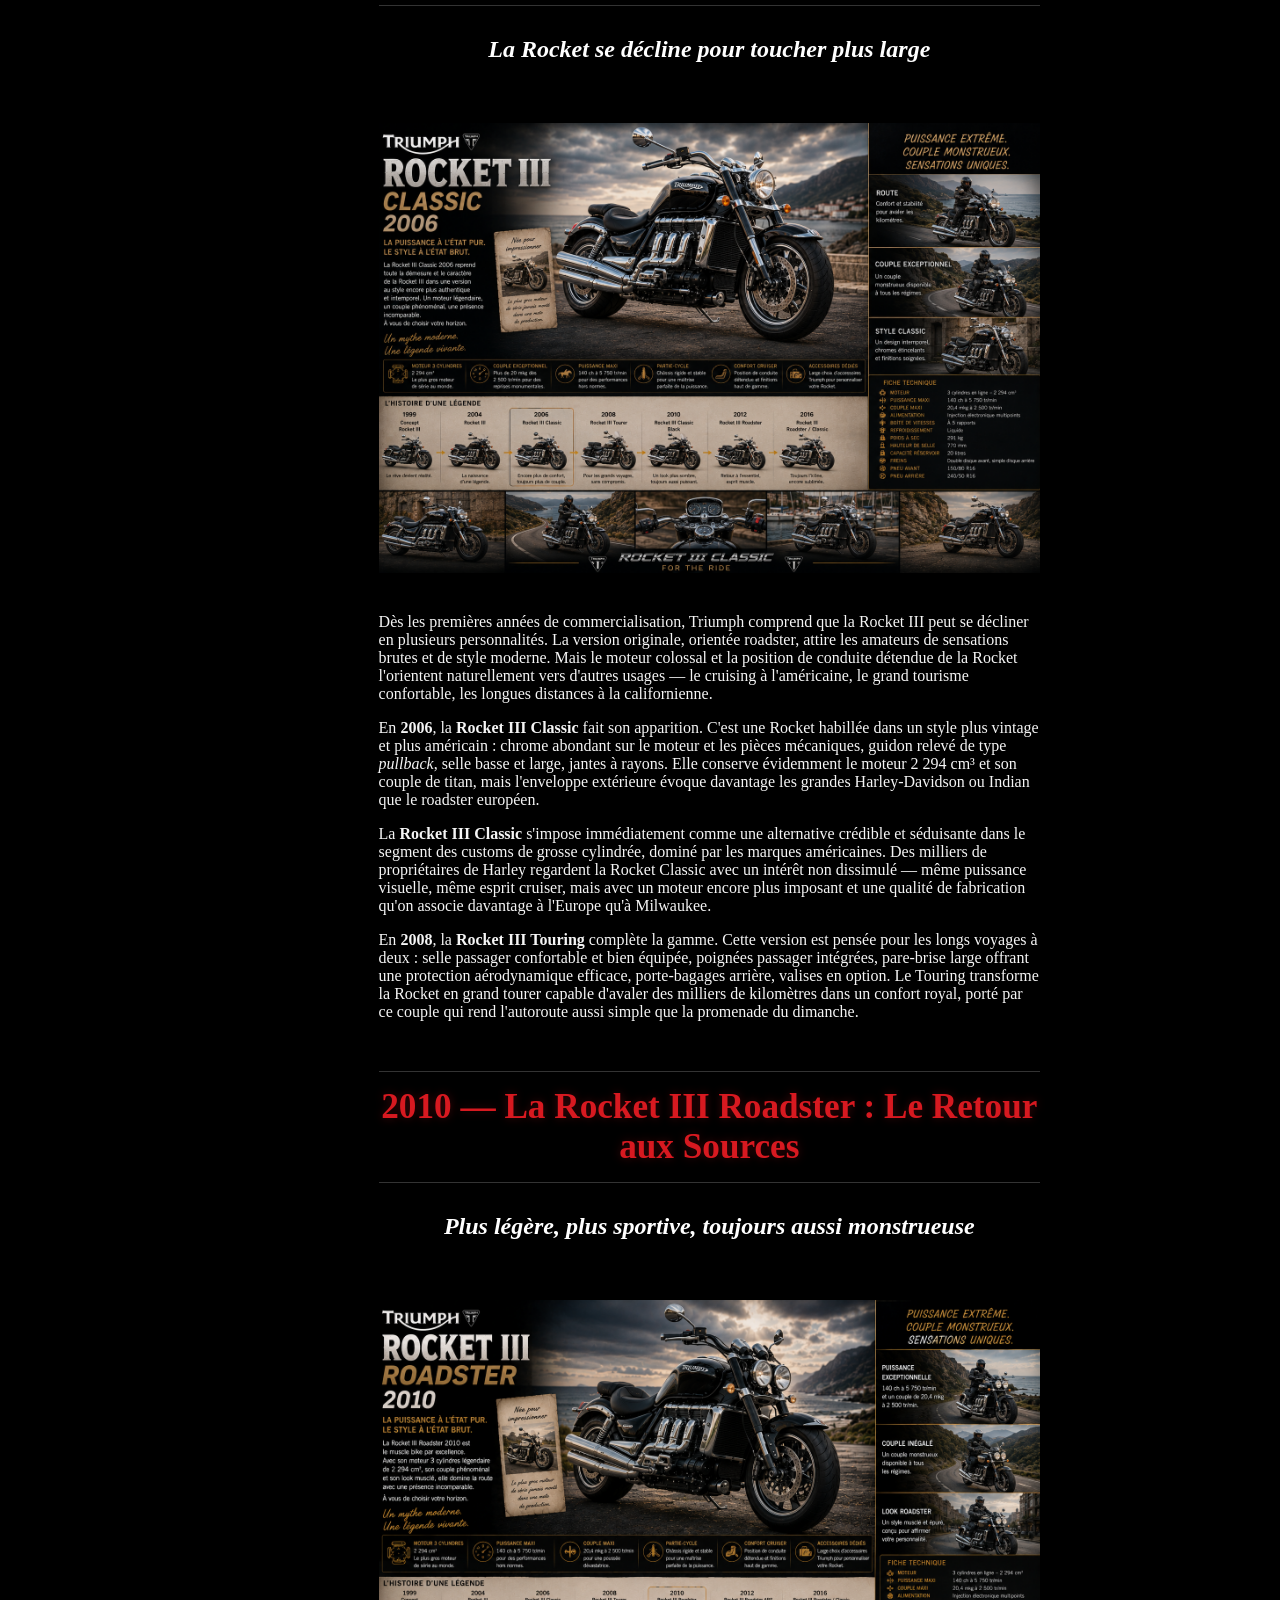
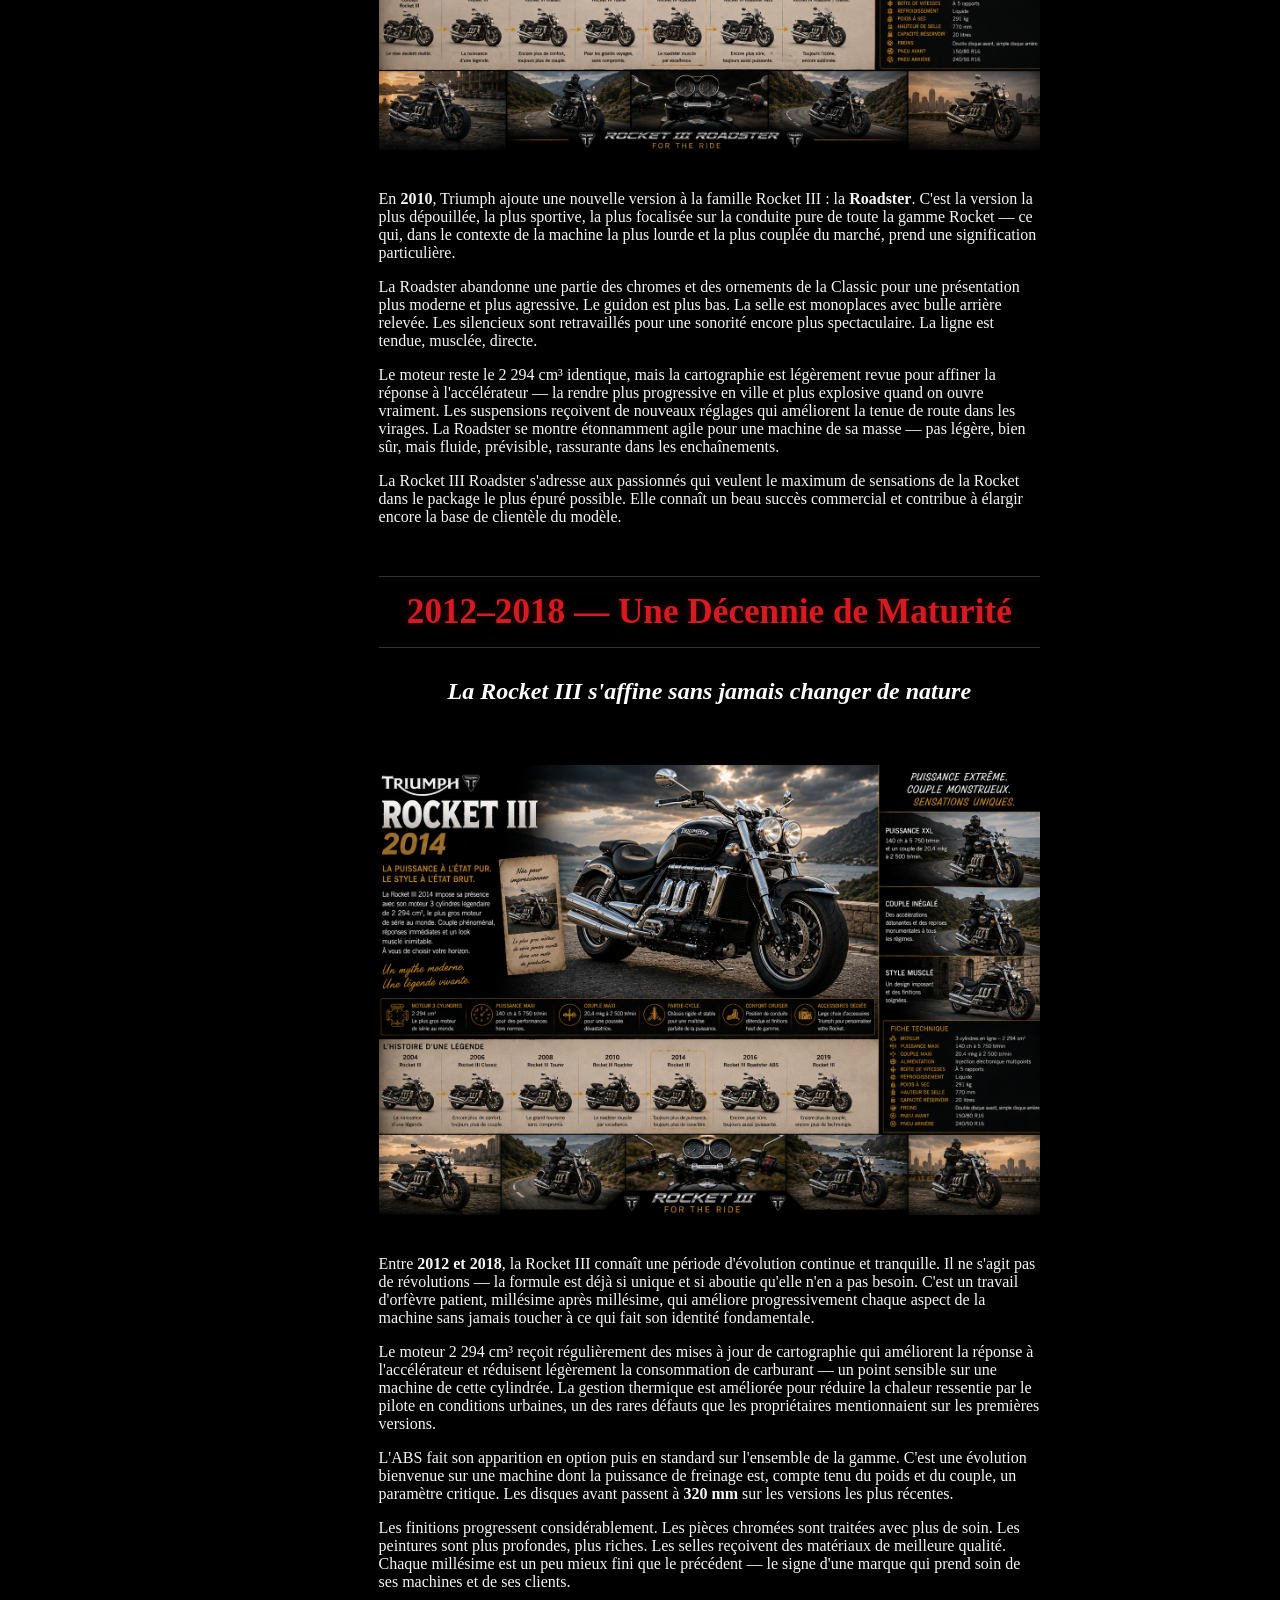
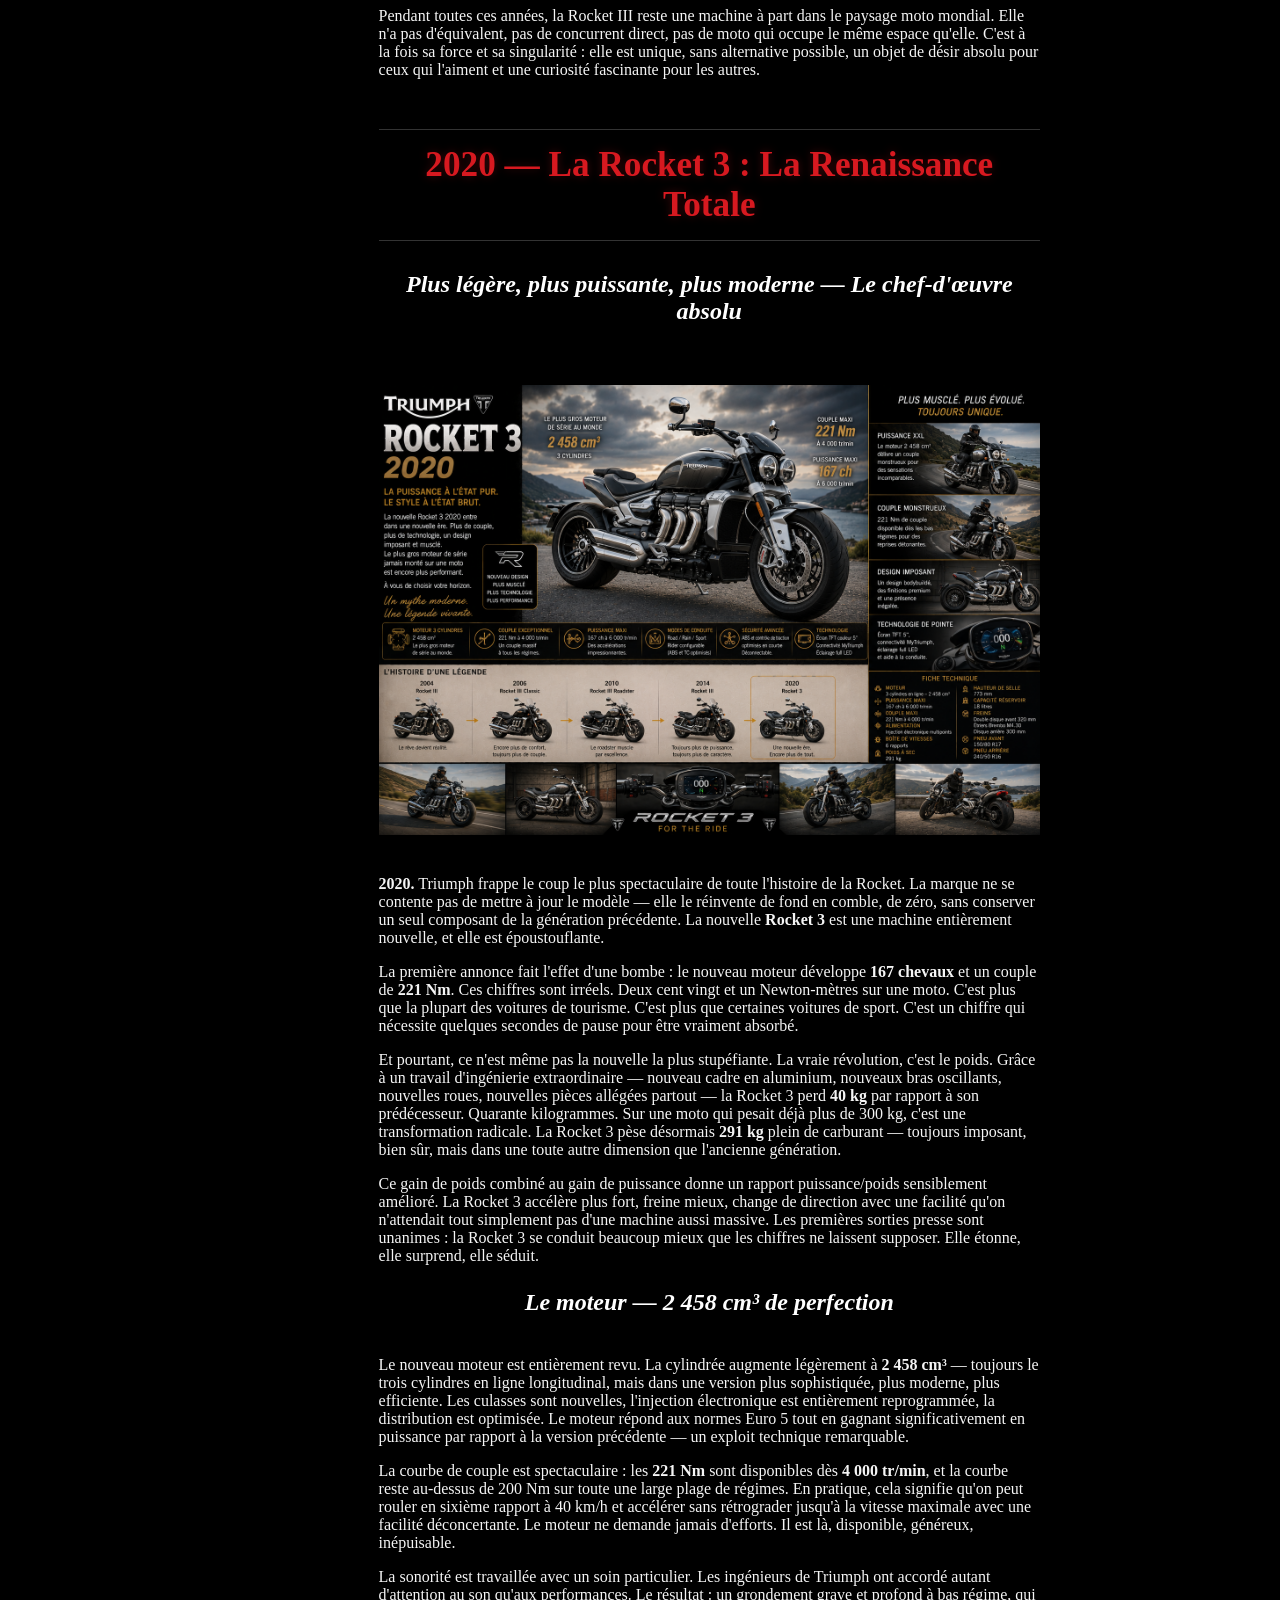
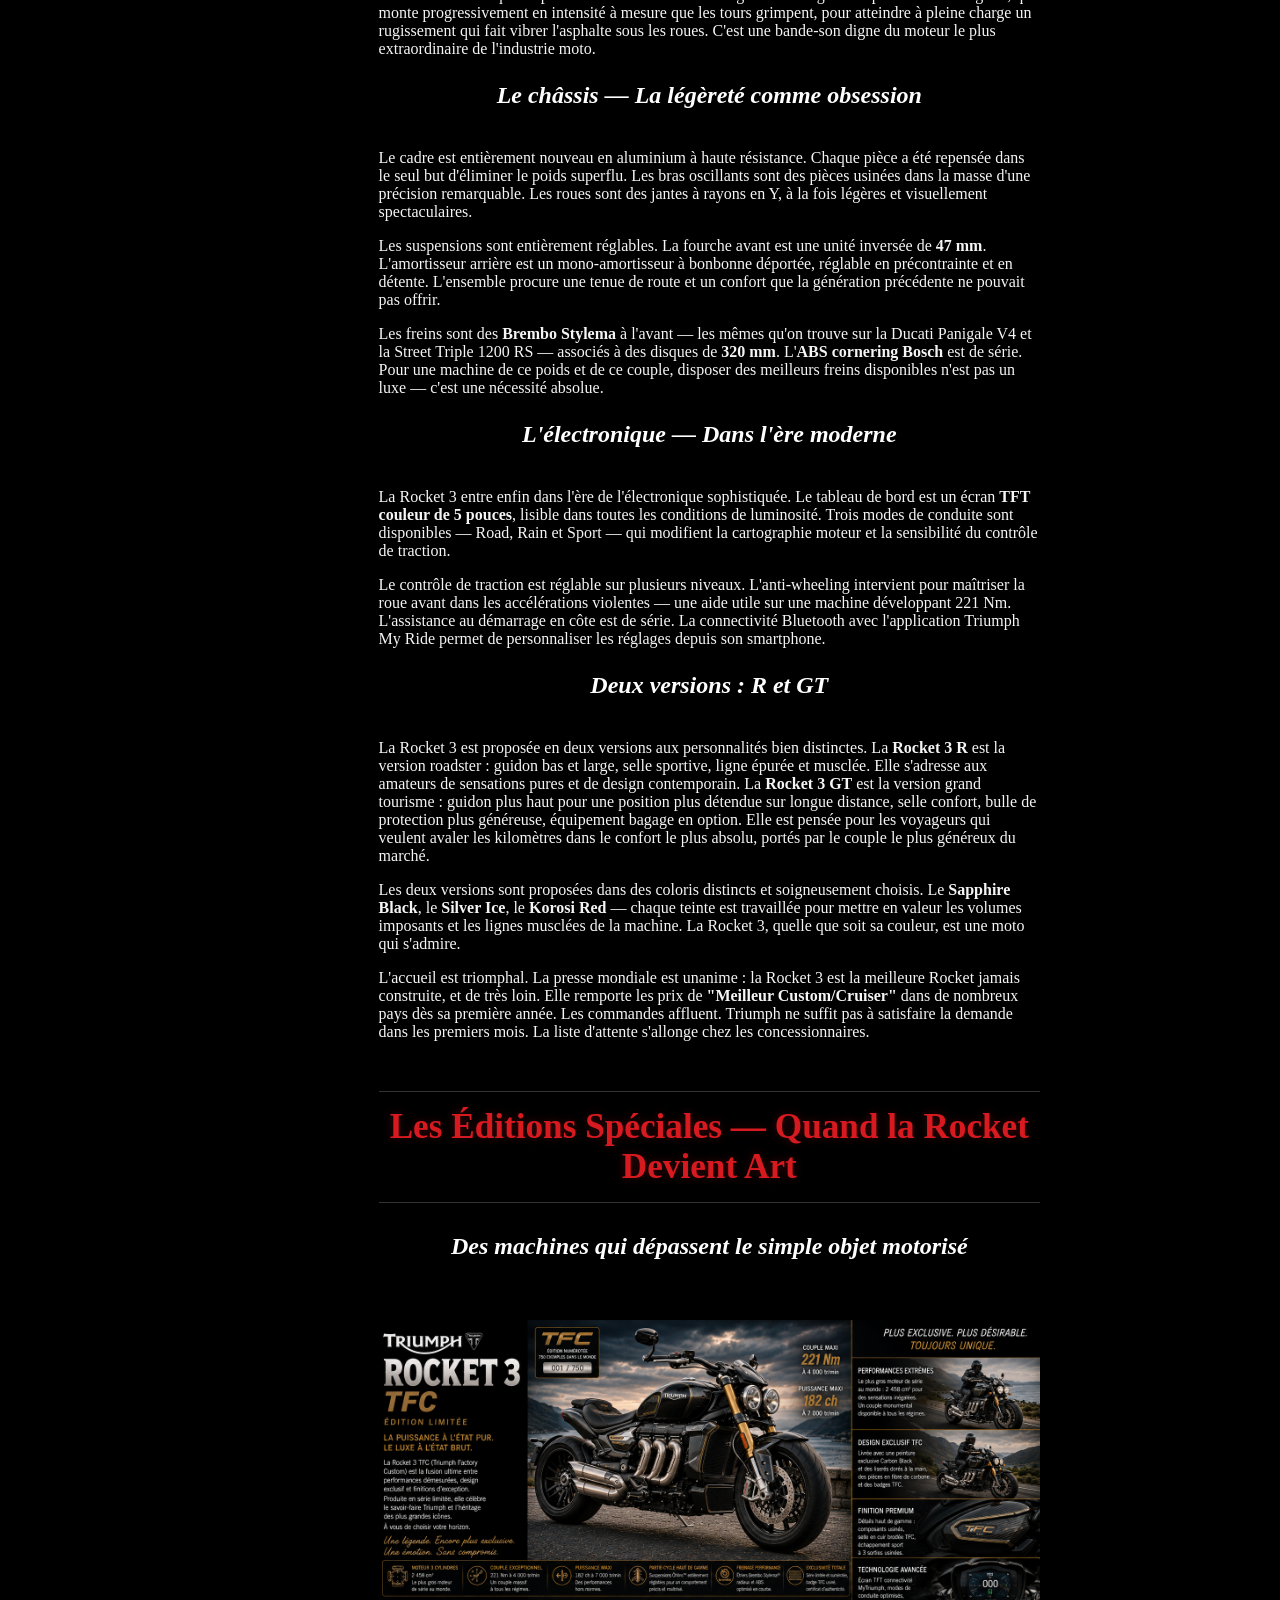
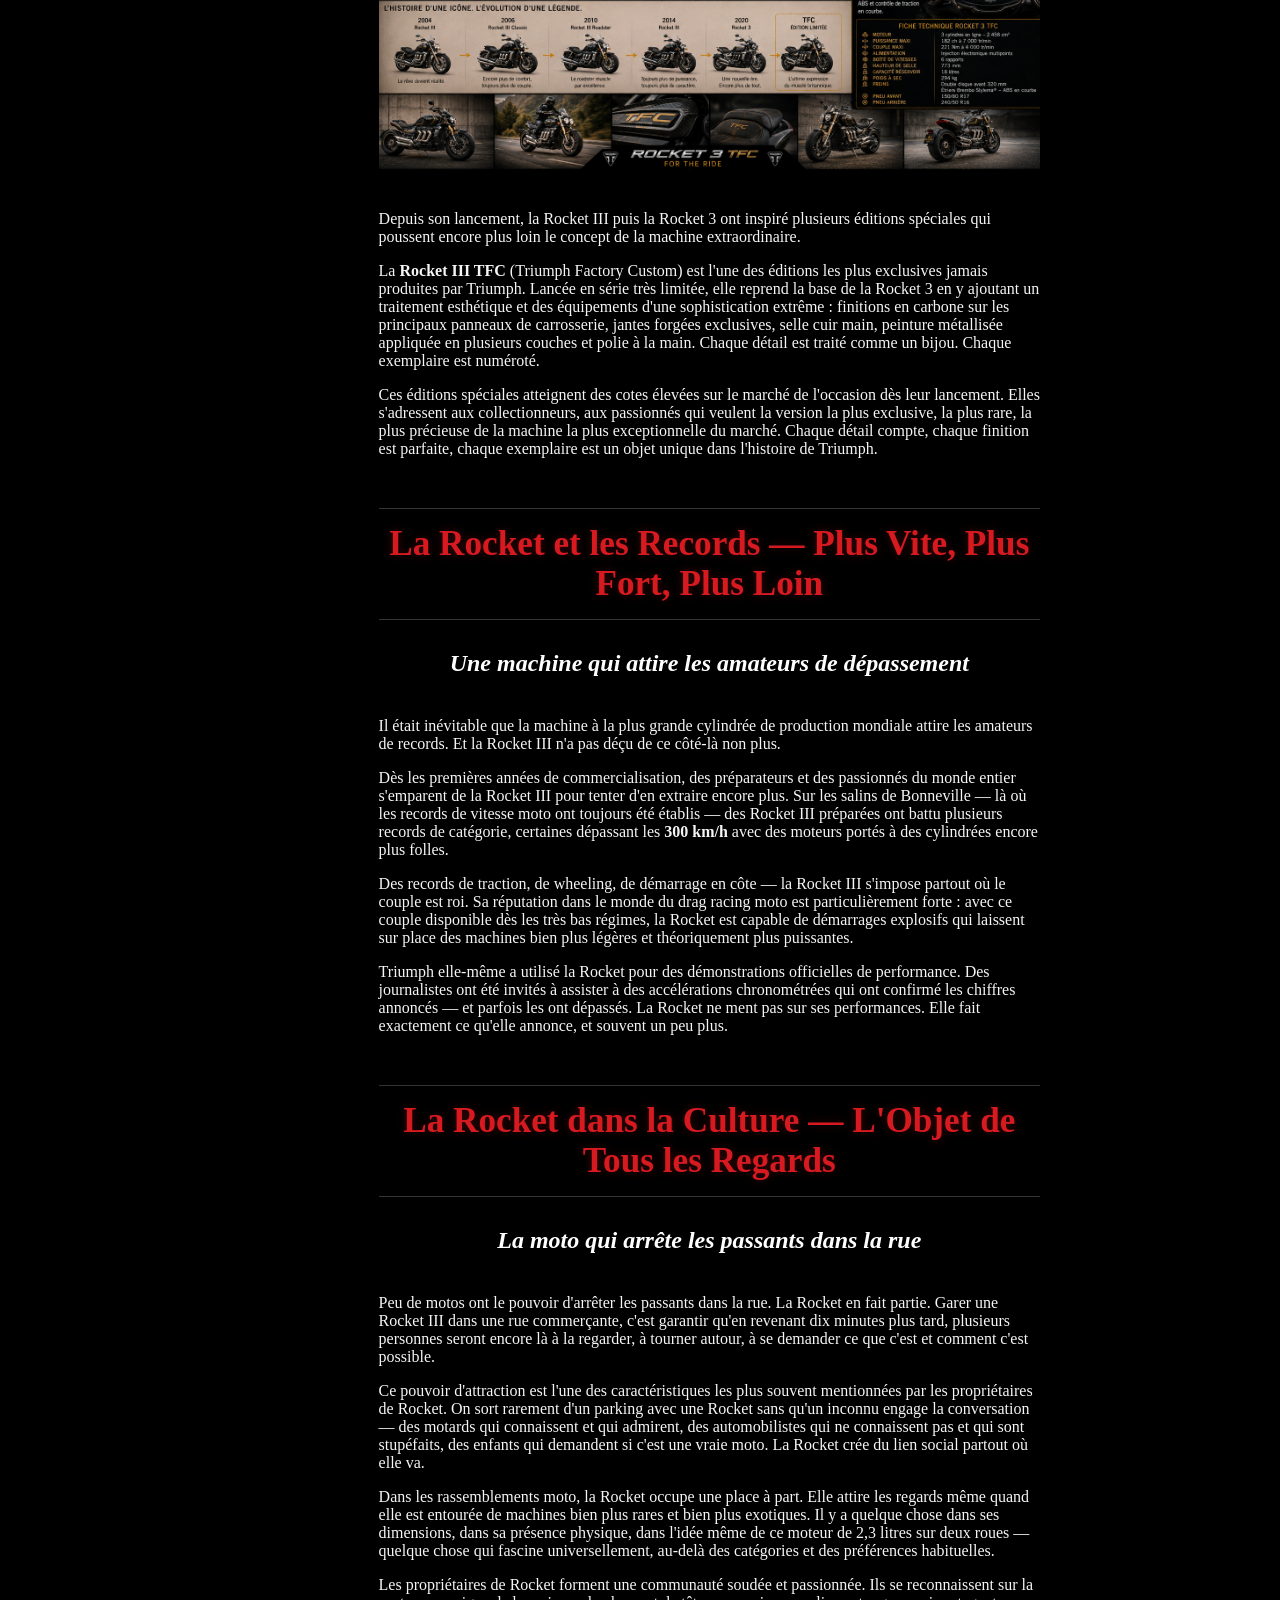
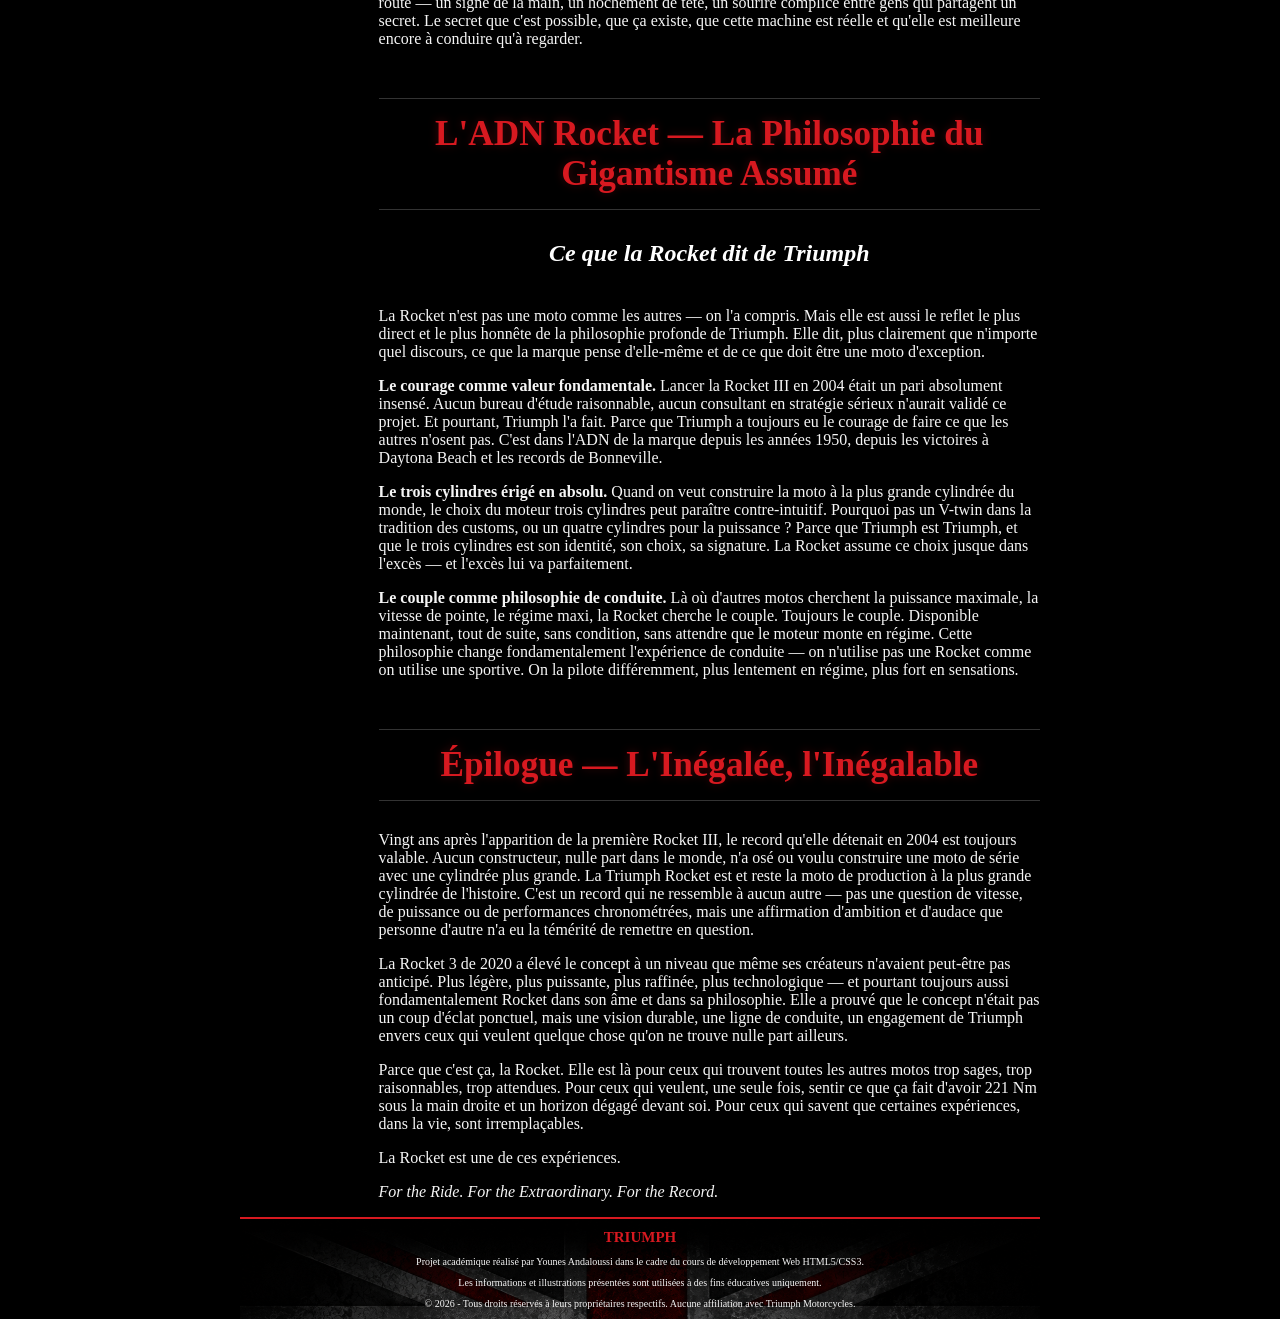
<file: pages/motos/rocket.html>
﻿<!DOCTYPE html>
<html lang="fr">
    <head>
        <meta charset="UTF-8">
        <link rel="stylesheet" href="../../css/style.css" type="text/css">
        <title>rocket</title>
    </head>
    <body>
        <header>
            <div class="header-titre">
                <h1>TRIUMPH</h1>
                <h2>La Légende Britannique</h2>
                <p>Site consacré à l'histoire de Triumph Motorcycles et à l'évolution de ses modèles emblématiques.</p>
            </div>
        </header>

        <nav class="navigateur">
            <a href="../../index.html">Accueil</a>
            <a href="../histoire.html">Histoire de Triumph</a>
            <a href="../nous-rejoindre.html">Nous rejoindre</a>
            <a href="../a_propos.html">A propos du projet</a>
            <a href="bonneville.html">Bonneville</a>
            <a href="daytona.html">Daytona</a>
            <a href="street_triple.html">Street Triple</a>
            <a href="speed_triple.html">Speed Triple</a>
            <a href="tiger.html">Tiger</a>
            <a href="rocket.html" class="active">Rocket</a> <!-- La classe active sert à indiquer quel bouton du menu correspond à la page actuellement ouverte. -->
            <a href="thruxton.html">Thruxton</a>
            <a href="scrambler.html">Scrambler</a>
        </nav>

        <div class="main-aside">
            <main>
                <section id="histoire-rocket">
                    <div>
                        <h1>Triumph Rocket</h1>
                        <h2>Le Monstre Britannique — La Plus Grande Cylindrée de Série au Monde</h2>

                        <p>
                            Il existe des motos qui impressionnent par leurs chiffres. Et il existe des motos qui
                            vous laissent sans voix simplement en les regardant. La <strong>Triumph Rocket</strong>
                            est les deux à la fois — et dans des proportions que nulle autre machine de série
                            n'a jamais atteintes.
                        </p>

                        <p>
                            <strong>2 294 cm³.</strong> Deux virgule deux litres de cylindrée. Trois cylindres
                            en ligne disposés en long dans le cadre. Un couple qui dépasse l'entendement.
                            Une présence physique qui écrase tout ce qui l'entoure. La Rocket III, lancée en 2004,
                            est entrée directement dans les livres de records comme la moto de série à la plus
                            grande cylindrée jamais produite dans l'histoire de l'industrie motocycliste mondiale.
                            Un record qu'elle détient encore aujourd'hui, vingt ans plus tard.
                        </p>

                        <p>
                            Mais la Rocket n'est pas qu'un exercice de records. C'est une vision. Une déclaration
                            philosophique sur ce que peut être une moto quand on refuse de se limiter à ce que les
                            autres font, quand on repousse les frontières du possible simplement parce qu'on en a
                            l'audace et le savoir-faire. C'est la moto de Triumph qui dit le plus fort, le plus
                            clairement, ce que la marque pense d'elle-même : capable de tout, limitée par rien.
                        </p>

                        <p>
                            Voici l'histoire de la machine la plus démesurée — et la plus fascinante — jamais
                            sortie de l'usine de Hinckley.
                        </p>
                    </div>

                    <div>
                        <article id="genese-rocket">
                            <h2>La Genèse — Une Idée Folle Devenue Réalité</h2>
                            <h3>Quand Triumph décide de construire l'impossible</h3>

                            <p>
                                Au début des années 2000, Triumph est en pleine ascension. La marque a réussi sa
                                renaissance, la gamme est solide, les ventes progressent. Mais l'équipe de développement
                                de Hinckley veut aller plus loin. Elle veut créer quelque chose qui n'existe nulle part
                                ailleurs. Une machine qui ferait parler d'elle non pas parce qu'elle est la plus rapide
                                ou la plus légère, mais parce qu'elle est tout simplement la plus <strong>extraordinaire</strong>.
                            </p>

                            <p>
                                L'idée germe autour d'une question simple et provocatrice : que se passerait-il si on
                                montait sur une moto un moteur digne d'une voiture de sport ? Pas un quatre cylindres
                                compact de sportive japonaise — un vrai bloc imposant, massif, à la cylindrée hors
                                norme, capable de produire un couple que les autres motos ne peuvent pas même imaginer.
                                Un moteur qui serait lui-même un spectacle. Un moteur qui serait la moto.
                            </p>

                            <p>
                                Le projet est baptisé en interne <strong>"Project Rocket"</strong>. Les ingénieurs
                                de Hinckley se mettent au travail avec une liberté créatrice rare. Le brief est minimal :
                                pas de compromis, pas de limite imposée, juste la meilleure machine possible autour
                                du moteur le plus audacieux jamais conçu par Triumph.
                            </p>

                            <p>
                                Après plusieurs années de développement secret, la Triumph Rocket III est prête.
                                Et quand elle apparaît pour la première fois au public, au salon de Munich
                                en <strong>2002</strong>, les réactions sont immédiates et unanimes : stupéfaction,
                                incrédulité, admiration. Le monde de la moto n'avait jamais rien vu de tel.
                            </p>
                        </article>

                        <article id="rocket-iii-2004">
                            <h2>2004 — La Rocket III : La Bombe qui a Changé l'Histoire</h2>
                            <h3>2 294 cm³ — Le record absolu entre dans les livres</h3>

                            <img class="imgHistoire" src="../../images/rocket/triumph-rocket-iii-2004.png" alt="Triumph Rocket III 2004">

                            <p>
                                En <strong>2004</strong>, la <strong>Triumph Rocket III</strong> entre en production
                                et dans la légende simultanément. Les chiffres parlent d'eux-mêmes et continuent de
                                faire l'effet d'une bombe même vingt ans après leur annonce.
                            </p>

                            <p>
                                Le moteur est un trois cylindres en ligne de <strong>2 294 cm³</strong> — soit
                                <strong>2,3 litres</strong> de cylindrée. Pour mettre ce chiffre en perspective :
                                c'est la cylindrée d'une Renault Clio ou d'une Volkswagen Polo. C'est plus de deux fois
                                la cylindrée d'une Harley-Davidson Sportster de l'époque. C'est un bloc qui n'a pas
                                d'équivalent sur deux roues, hier comme aujourd'hui.
                            </p>

                            <p>
                                Ce moteur développe <strong>140 chevaux</strong> — ce qui n'est pas sa caractéristique
                                la plus impressionnante. Ce qui stupéfie vraiment, c'est le couple : <strong>200 Nm</strong>
                                disponibles à seulement <strong>2 500 tr/min</strong>. À titre de comparaison, une
                                sportive japonaise de 1 000 cm³ produit environ 100 à 110 Nm à son régime maxi.
                                La Rocket III en développe deux fois plus, presque au ralenti. C'est une quantité
                                d'énergie qui défie l'entendement sur deux roues.
                            </p>

                            <p>
                                Ce couple colossal se traduit de manière spectaculaire à la conduite. Quand on ouvre
                                les gaz sur la Rocket III — même en troisième, quatrième, cinquième rapport — la
                                machine accélère avec une force et une régularité qui semblent venir d'ailleurs.
                                Pas de cri, pas d'hystérie — juste une poussée continue, irrésistible, implacable,
                                comme si une main géante poussait la moto dans le dos sans jamais se fatiguer.
                                Les premiers pilotes d'essai cherchent leurs mots pour décrire la sensation. La plupart
                                finissent par abandonner et par dire simplement : <em>"Vous devez l'essayer pour comprendre."</em>
                            </p>

                            <p>
                                Le moteur est disposé longitudinalement dans le cadre — c'est-à-dire dans l'axe de la
                                moto, comme sur une voiture, plutôt que transversalement comme sur la quasi-totalité
                                des motos. Ce choix technique est motivé par les dimensions du bloc : un moteur aussi
                                large ne pourrait pas tenir en configuration transversale sans sortir exagérément des
                                flancs de la moto. La disposition longitudinale permet d'intégrer le bloc de manière
                                cohérente et esthétique.
                            </p>

                            <p>
                                Le design de la Rocket III est à la hauteur du moteur. C'est une machine massive,
                                imposante, dont la silhouette est dominée par l'immensité du bloc moteur. Les trois
                                cylindres sont visibles, exposés, mis en scène comme les pièces maîtresses qu'ils sont.
                                Les silencieux — trois de chaque côté sur les premières versions — soulignent la
                                monstruosité bienveillante de la machine. Tout est grand, tout est large, tout est
                                généreux. La Rocket III n'est pas une moto qu'on remarque — c'est une moto qui s'impose.
                            </p>

                            <p>
                                La roue arrière est large — <strong>240 mm</strong> de section — une largeur de pneu
                                qui n'existe sur aucune autre moto de série à l'époque. Cette roue massive, associée
                                à la masse du moteur, donne à la Rocket III une stabilité et une présence en ligne droite
                                incomparables. Sur autoroute, à vitesse de croisière, c'est l'une des motos les plus
                                stables et les plus reposantes qui soit — le couple gigantesque permet de rouler en
                                sixième rapport dès 50 km/h sans le moindre à-coup.
                            </p>

                            <p>
                                La presse mondiale est sous le choc. Les essais comparatifs n'ont aucun sens — il n'y
                                a rien à comparer à la Rocket III, elle est dans une catégorie à part entière.
                                Les magazines lui consacrent des dossiers spéciaux, des essais longs formats, des
                                analyses techniques approfondies. Certains journalistes la détestent — trop lourde,
                                trop démesurée, trop tout. D'autres en tombent éperdument amoureux et ne veulent plus
                                la rendre. Personne n'est indifférent. C'est exactement ce que Triumph voulait.
                            </p>
                        </article>

                        <article id="rocket-classic-touring">
                            <h2>2005–2009 — Les Premières Évolutions : Classic et Touring</h2>
                            <h3>La Rocket se décline pour toucher plus large</h3>

                            <img class="imgHistoire" src="../../images/rocket/triumph-rocket-iii-classic-2006.png" alt="Triumph Rocket III Classic 2006">

                            <p>
                                Dès les premières années de commercialisation, Triumph comprend que la Rocket III
                                peut se décliner en plusieurs personnalités. La version originale, orientée roadster,
                                attire les amateurs de sensations brutes et de style moderne. Mais le moteur colossal
                                et la position de conduite détendue de la Rocket l'orientent naturellement vers d'autres
                                usages — le cruising à l'américaine, le grand tourisme confortable, les longues distances
                                à la californienne.
                            </p>

                            <p>
                                En <strong>2006</strong>, la <strong>Rocket III Classic</strong> fait son apparition.
                                C'est une Rocket habillée dans un style plus vintage et plus américain : chrome abondant
                                sur le moteur et les pièces mécaniques, guidon relevé de type <em>pullback</em>, selle
                                basse et large, jantes à rayons. Elle conserve évidemment le moteur 2 294 cm³ et son
                                couple de titan, mais l'enveloppe extérieure évoque davantage les grandes Harley-Davidson
                                ou Indian que le roadster européen.
                            </p>

                            <p>
                                La <strong>Rocket III Classic</strong> s'impose immédiatement comme une alternative
                                crédible et séduisante dans le segment des customs de grosse cylindrée, dominé par
                                les marques américaines. Des milliers de propriétaires de Harley regardent la Rocket
                                Classic avec un intérêt non dissimulé — même puissance visuelle, même esprit cruiser,
                                mais avec un moteur encore plus imposant et une qualité de fabrication qu'on associe
                                davantage à l'Europe qu'à Milwaukee.
                            </p>

                            <p>
                                En <strong>2008</strong>, la <strong>Rocket III Touring</strong> complète la gamme.
                                Cette version est pensée pour les longs voyages à deux : selle passager confortable
                                et bien équipée, poignées passager intégrées, pare-brise large offrant une protection
                                aérodynamique efficace, porte-bagages arrière, valises en option. Le Touring transforme
                                la Rocket en grand tourer capable d'avaler des milliers de kilomètres dans un confort
                                royal, porté par ce couple qui rend l'autoroute aussi simple que la promenade du dimanche.
                            </p>
                        </article>

                        <article id="rocket-roadster">
                            <h2>2010 — La Rocket III Roadster : Le Retour aux Sources</h2>
                            <h3>Plus légère, plus sportive, toujours aussi monstrueuse</h3>

                            <img class="imgHistoire" src="../../images/rocket/triumph-rocket-iii-roadster-2010.png" alt="Triumph Rocket III Roadster 2010">

                            <p>
                                En <strong>2010</strong>, Triumph ajoute une nouvelle version à la famille Rocket III :
                                la <strong>Roadster</strong>. C'est la version la plus dépouillée, la plus sportive,
                                la plus focalisée sur la conduite pure de toute la gamme Rocket — ce qui, dans le
                                contexte de la machine la plus lourde et la plus couplée du marché, prend une
                                signification particulière.
                            </p>

                            <p>
                                La Roadster abandonne une partie des chromes et des ornements de la Classic pour une
                                présentation plus moderne et plus agressive. Le guidon est plus bas. La selle est
                                monoplaces avec bulle arrière relevée. Les silencieux sont retravaillés pour une
                                sonorité encore plus spectaculaire. La ligne est tendue, musclée, directe.
                            </p>

                            <p>
                                Le moteur reste le 2 294 cm³ identique, mais la cartographie est légèrement revue
                                pour affiner la réponse à l'accélérateur — la rendre plus progressive en ville et
                                plus explosive quand on ouvre vraiment. Les suspensions reçoivent de nouveaux réglages
                                qui améliorent la tenue de route dans les virages. La Roadster se montre étonnamment
                                agile pour une machine de sa masse — pas légère, bien sûr, mais fluide, prévisible,
                                rassurante dans les enchaînements.
                            </p>

                            <p>
                                La Rocket III Roadster s'adresse aux passionnés qui veulent le maximum de sensations
                                de la Rocket dans le package le plus épuré possible. Elle connaît un beau succès
                                commercial et contribue à élargir encore la base de clientèle du modèle.
                            </p>
                        </article>

                        <article id="maturite-rocket">
                            <h2>2012–2018 — Une Décennie de Maturité</h2>
                            <h3>La Rocket III s'affine sans jamais changer de nature</h3>

                            <img class="imgHistoire" src="../../images/rocket/triumph-rocket-iii-2014.png" alt="Triumph Rocket III 2014">

                            <p>
                                Entre <strong>2012 et 2018</strong>, la Rocket III connaît une période d'évolution
                                continue et tranquille. Il ne s'agit pas de révolutions — la formule est déjà si unique
                                et si aboutie qu'elle n'en a pas besoin. C'est un travail d'orfèvre patient, millésime
                                après millésime, qui améliore progressivement chaque aspect de la machine sans jamais
                                toucher à ce qui fait son identité fondamentale.
                            </p>

                            <p>
                                Le moteur 2 294 cm³ reçoit régulièrement des mises à jour de cartographie qui améliorent
                                la réponse à l'accélérateur et réduisent légèrement la consommation de carburant —
                                un point sensible sur une machine de cette cylindrée. La gestion thermique est améliorée
                                pour réduire la chaleur ressentie par le pilote en conditions urbaines, un des rares
                                défauts que les propriétaires mentionnaient sur les premières versions.
                            </p>

                            <p>
                                L'ABS fait son apparition en option puis en standard sur l'ensemble de la gamme.
                                C'est une évolution bienvenue sur une machine dont la puissance de freinage est, compte
                                tenu du poids et du couple, un paramètre critique. Les disques avant passent à
                                <strong>320 mm</strong> sur les versions les plus récentes.
                            </p>

                            <p>
                                Les finitions progressent considérablement. Les pièces chromées sont traitées avec
                                plus de soin. Les peintures sont plus profondes, plus riches. Les selles reçoivent des
                                matériaux de meilleure qualité. Chaque millésime est un peu mieux fini que le précédent —
                                le signe d'une marque qui prend soin de ses machines et de ses clients.
                            </p>

                            <p>
                                Pendant toutes ces années, la Rocket III reste une machine à part dans le paysage
                                moto mondial. Elle n'a pas d'équivalent, pas de concurrent direct, pas de moto qui
                                occupe le même espace qu'elle. C'est à la fois sa force et sa singularité : elle est
                                unique, sans alternative possible, un objet de désir absolu pour ceux qui l'aiment
                                et une curiosité fascinante pour les autres.
                            </p>
                        </article>

                        <article id="rocket-3-2020">
                            <h2>2020 — La Rocket 3 : La Renaissance Totale</h2>
                            <h3>Plus légère, plus puissante, plus moderne — Le chef-d'œuvre absolu</h3>

                            <img class="imgHistoire" src="../../images/rocket/triumph-rocket-3-2020.png" alt="Triumph Rocket 3 2020">

                            <p>
                                <strong>2020.</strong> Triumph frappe le coup le plus spectaculaire de toute l'histoire
                                de la Rocket. La marque ne se contente pas de mettre à jour le modèle — elle le
                                réinvente de fond en comble, de zéro, sans conserver un seul composant de la génération
                                précédente. La nouvelle <strong>Rocket 3</strong> est une machine entièrement nouvelle,
                                et elle est époustouflante.
                            </p>

                            <p>
                                La première annonce fait l'effet d'une bombe : le nouveau moteur développe
                                <strong>167 chevaux</strong> et un couple de <strong>221 Nm</strong>. Ces chiffres
                                sont irréels. Deux cent vingt et un Newton-mètres sur une moto. C'est plus que
                                la plupart des voitures de tourisme. C'est plus que certaines voitures de sport.
                                C'est un chiffre qui nécessite quelques secondes de pause pour être vraiment absorbé.
                            </p>

                            <p>
                                Et pourtant, ce n'est même pas la nouvelle la plus stupéfiante. La vraie révolution,
                                c'est le poids. Grâce à un travail d'ingénierie extraordinaire — nouveau cadre en
                                aluminium, nouveaux bras oscillants, nouvelles roues, nouvelles pièces allégées partout —
                                la Rocket 3 perd <strong>40 kg</strong> par rapport à son prédécesseur. Quarante
                                kilogrammes. Sur une moto qui pesait déjà plus de 300 kg, c'est une transformation
                                radicale. La Rocket 3 pèse désormais <strong>291 kg</strong> plein de carburant —
                                toujours imposant, bien sûr, mais dans une toute autre dimension que l'ancienne génération.
                            </p>

                            <p>
                                Ce gain de poids combiné au gain de puissance donne un rapport puissance/poids
                                sensiblement amélioré. La Rocket 3 accélère plus fort, freine mieux, change de direction
                                avec une facilité qu'on n'attendait tout simplement pas d'une machine aussi massive.
                                Les premières sorties presse sont unanimes : la Rocket 3 se conduit beaucoup mieux
                                que les chiffres ne laissent supposer. Elle étonne, elle surprend, elle séduit.
                            </p>

                            <h3>Le moteur — 2 458 cm³ de perfection</h3>

                            <p>
                                Le nouveau moteur est entièrement revu. La cylindrée augmente légèrement à
                                <strong>2 458 cm³</strong> — toujours le trois cylindres en ligne longitudinal,
                                mais dans une version plus sophistiquée, plus moderne, plus efficiente. Les culasses
                                sont nouvelles, l'injection électronique est entièrement reprogrammée, la distribution
                                est optimisée. Le moteur répond aux normes Euro 5 tout en gagnant significativement
                                en puissance par rapport à la version précédente — un exploit technique remarquable.
                            </p>

                            <p>
                                La courbe de couple est spectaculaire : les <strong>221 Nm</strong> sont disponibles
                                dès <strong>4 000 tr/min</strong>, et la courbe reste au-dessus de 200 Nm sur toute
                                une large plage de régimes. En pratique, cela signifie qu'on peut rouler en sixième
                                rapport à 40 km/h et accélérer sans rétrograder jusqu'à la vitesse maximale avec une
                                facilité déconcertante. Le moteur ne demande jamais d'efforts. Il est là, disponible,
                                généreux, inépuisable.
                            </p>

                            <p>
                                La sonorité est travaillée avec un soin particulier. Les ingénieurs de Triumph ont
                                accordé autant d'attention au son qu'aux performances. Le résultat : un grondement
                                grave et profond à bas régime, qui monte progressivement en intensité à mesure que
                                les tours grimpent, pour atteindre à pleine charge un rugissement qui fait vibrer
                                l'asphalte sous les roues. C'est une bande-son digne du moteur le plus extraordinaire
                                de l'industrie moto.
                            </p>

                            <h3>Le châssis — La légèreté comme obsession</h3>

                            <p>
                                Le cadre est entièrement nouveau en aluminium à haute résistance. Chaque pièce a été
                                repensée dans le seul but d'éliminer le poids superflu. Les bras oscillants sont des
                                pièces usinées dans la masse d'une précision remarquable. Les roues sont des jantes
                                à rayons en Y, à la fois légères et visuellement spectaculaires.
                            </p>

                            <p>
                                Les suspensions sont entièrement réglables. La fourche avant est une unité inversée
                                de <strong>47 mm</strong>. L'amortisseur arrière est un mono-amortisseur à bonbonne
                                déportée, réglable en précontrainte et en détente. L'ensemble procure une tenue de
                                route et un confort que la génération précédente ne pouvait pas offrir.
                            </p>

                            <p>
                                Les freins sont des <strong>Brembo Stylema</strong> à l'avant — les mêmes qu'on trouve
                                sur la Ducati Panigale V4 et la Street Triple 1200 RS — associés à des disques de
                                <strong>320 mm</strong>. L'<strong>ABS cornering Bosch</strong> est de série. Pour
                                une machine de ce poids et de ce couple, disposer des meilleurs freins disponibles
                                n'est pas un luxe — c'est une nécessité absolue.
                            </p>

                            <h3>L'électronique — Dans l'ère moderne</h3>

                            <p>
                                La Rocket 3 entre enfin dans l'ère de l'électronique sophistiquée. Le tableau de bord
                                est un écran <strong>TFT couleur de 5 pouces</strong>, lisible dans toutes les conditions
                                de luminosité. Trois modes de conduite sont disponibles — Road, Rain et Sport — qui
                                modifient la cartographie moteur et la sensibilité du contrôle de traction.
                            </p>

                            <p>
                                Le contrôle de traction est réglable sur plusieurs niveaux. L'anti-wheeling intervient
                                pour maîtriser la roue avant dans les accélérations violentes — une aide utile sur
                                une machine développant 221 Nm. L'assistance au démarrage en côte est de série.
                                La connectivité Bluetooth avec l'application Triumph My Ride permet de personnaliser
                                les réglages depuis son smartphone.
                            </p>

                            <h3>Deux versions : R et GT</h3>

                            <p>
                                La Rocket 3 est proposée en deux versions aux personnalités bien distinctes.
                                La <strong>Rocket 3 R</strong> est la version roadster : guidon bas et large, selle
                                sportive, ligne épurée et musclée. Elle s'adresse aux amateurs de sensations pures
                                et de design contemporain. La <strong>Rocket 3 GT</strong> est la version grand tourisme :
                                guidon plus haut pour une position plus détendue sur longue distance, selle confort,
                                bulle de protection plus généreuse, équipement bagage en option. Elle est pensée pour
                                les voyageurs qui veulent avaler les kilomètres dans le confort le plus absolu, portés
                                par le couple le plus généreux du marché.
                            </p>

                            <p>
                                Les deux versions sont proposées dans des coloris distincts et soigneusement choisis.
                                Le <strong>Sapphire Black</strong>, le <strong>Silver Ice</strong>, le <strong>Korosi
                                Red</strong> — chaque teinte est travaillée pour mettre en valeur les volumes imposants
                                et les lignes musclées de la machine. La Rocket 3, quelle que soit sa couleur, est
                                une moto qui s'admire.
                            </p>

                            <p>
                                L'accueil est triomphal. La presse mondiale est unanime : la Rocket 3 est la meilleure
                                Rocket jamais construite, et de très loin. Elle remporte les prix de <strong>"Meilleur
                                Custom/Cruiser"</strong> dans de nombreux pays dès sa première année. Les commandes
                                affluent. Triumph ne suffit pas à satisfaire la demande dans les premiers mois.
                                La liste d'attente s'allonge chez les concessionnaires.
                            </p>
                        </article>

                        <article id="editions-speciales-rocket">
                            <h2>Les Éditions Spéciales — Quand la Rocket Devient Art</h2>
                            <h3>Des machines qui dépassent le simple objet motorisé</h3>

                            <img class="imgHistoire" src="../../images/rocket/triumph-rocket-3-tfc-edition-speciale.png" alt="Triumph Rocket 3 TFC édition spéciale">

                            <p>
                                Depuis son lancement, la Rocket III puis la Rocket 3 ont inspiré plusieurs éditions
                                spéciales qui poussent encore plus loin le concept de la machine extraordinaire.
                            </p>

                            <p>
                                La <strong>Rocket III TFC</strong> (Triumph Factory Custom) est l'une des éditions les
                                plus exclusives jamais produites par Triumph. Lancée en série très limitée, elle reprend
                                la base de la Rocket 3 en y ajoutant un traitement esthétique et des équipements d'une
                                sophistication extrême : finitions en carbone sur les principaux panneaux de carrosserie,
                                jantes forgées exclusives, selle cuir main, peinture métallisée appliquée en plusieurs
                                couches et polie à la main. Chaque détail est traité comme un bijou. Chaque exemplaire
                                est numéroté.
                            </p>

                            <p>
                                Ces éditions spéciales atteignent des cotes élevées sur le marché de l'occasion dès
                                leur lancement. Elles s'adressent aux collectionneurs, aux passionnés qui veulent
                                la version la plus exclusive, la plus rare, la plus précieuse de la machine la plus
                                exceptionnelle du marché. Chaque détail compte, chaque finition est parfaite, chaque
                                exemplaire est un objet unique dans l'histoire de Triumph.
                            </p>
                        </article>

                        <article id="records-rocket">
                            <h2>La Rocket et les Records — Plus Vite, Plus Fort, Plus Loin</h2>
                            <h3>Une machine qui attire les amateurs de dépassement</h3>

                            <p>
                                Il était inévitable que la machine à la plus grande cylindrée de production mondiale
                                attire les amateurs de records. Et la Rocket III n'a pas déçu de ce côté-là non plus.
                            </p>

                            <p>
                                Dès les premières années de commercialisation, des préparateurs et des passionnés
                                du monde entier s'emparent de la Rocket III pour tenter d'en extraire encore plus.
                                Sur les salins de Bonneville — là où les records de vitesse moto ont toujours été
                                établis — des Rocket III préparées ont battu plusieurs records de catégorie, certaines
                                dépassant les <strong>300 km/h</strong> avec des moteurs portés à des cylindrées
                                encore plus folles.
                            </p>

                            <p>
                                Des records de traction, de wheeling, de démarrage en côte — la Rocket III s'impose
                                partout où le couple est roi. Sa réputation dans le monde du drag racing moto est
                                particulièrement forte : avec ce couple disponible dès les très bas régimes, la Rocket
                                est capable de démarrages explosifs qui laissent sur place des machines bien plus légères
                                et théoriquement plus puissantes.
                            </p>

                            <p>
                                Triumph elle-même a utilisé la Rocket pour des démonstrations officielles de performance.
                                Des journalistes ont été invités à assister à des accélérations chronométrées qui ont
                                confirmé les chiffres annoncés — et parfois les ont dépassés. La Rocket ne ment pas
                                sur ses performances. Elle fait exactement ce qu'elle annonce, et souvent un peu plus.
                            </p>
                        </article>

                        <article id="culture-rocket">
                            <h2>La Rocket dans la Culture — L'Objet de Tous les Regards</h2>
                            <h3>La moto qui arrête les passants dans la rue</h3>

                            <p>
                                Peu de motos ont le pouvoir d'arrêter les passants dans la rue. La Rocket en fait partie.
                                Garer une Rocket III dans une rue commerçante, c'est garantir qu'en revenant dix minutes
                                plus tard, plusieurs personnes seront encore là à la regarder, à tourner autour, à
                                se demander ce que c'est et comment c'est possible.
                            </p>

                            <p>
                                Ce pouvoir d'attraction est l'une des caractéristiques les plus souvent mentionnées
                                par les propriétaires de Rocket. On sort rarement d'un parking avec une Rocket sans
                                qu'un inconnu engage la conversation — des motards qui connaissent et qui admirent,
                                des automobilistes qui ne connaissent pas et qui sont stupéfaits, des enfants qui
                                demandent si c'est une vraie moto. La Rocket crée du lien social partout où elle va.
                            </p>

                            <p>
                                Dans les rassemblements moto, la Rocket occupe une place à part. Elle attire les
                                regards même quand elle est entourée de machines bien plus rares et bien plus exotiques.
                                Il y a quelque chose dans ses dimensions, dans sa présence physique, dans l'idée même
                                de ce moteur de 2,3 litres sur deux roues — quelque chose qui fascine universellement,
                                au-delà des catégories et des préférences habituelles.
                            </p>

                            <p>
                                Les propriétaires de Rocket forment une communauté soudée et passionnée. Ils se
                                reconnaissent sur la route — un signe de la main, un hochement de tête, un sourire
                                complice entre gens qui partagent un secret. Le secret que c'est possible, que ça
                                existe, que cette machine est réelle et qu'elle est meilleure encore à conduire
                                qu'à regarder.
                            </p>
                        </article>

                        <article id="adn-rocket">
                            <h2>L'ADN Rocket — La Philosophie du Gigantisme Assumé</h2>
                            <h3>Ce que la Rocket dit de Triumph</h3>

                            <p>
                                La Rocket n'est pas une moto comme les autres — on l'a compris. Mais elle est aussi
                                le reflet le plus direct et le plus honnête de la philosophie profonde de Triumph.
                                Elle dit, plus clairement que n'importe quel discours, ce que la marque pense d'elle-même
                                et de ce que doit être une moto d'exception.
                            </p>

                            <p>
                                <strong>Le courage comme valeur fondamentale.</strong> Lancer la Rocket III en 2004
                                était un pari absolument insensé. Aucun bureau d'étude raisonnable, aucun consultant
                                en stratégie sérieux n'aurait validé ce projet. Et pourtant, Triumph l'a fait. Parce
                                que Triumph a toujours eu le courage de faire ce que les autres n'osent pas. C'est dans
                                l'ADN de la marque depuis les années 1950, depuis les victoires à Daytona Beach et les
                                records de Bonneville.
                            </p>

                            <p>
                                <strong>Le trois cylindres érigé en absolu.</strong> Quand on veut construire la moto
                                à la plus grande cylindrée du monde, le choix du moteur trois cylindres peut paraître
                                contre-intuitif. Pourquoi pas un V-twin dans la tradition des customs, ou un quatre
                                cylindres pour la puissance ? Parce que Triumph est Triumph, et que le trois cylindres
                                est son identité, son choix, sa signature. La Rocket assume ce choix jusque dans
                                l'excès — et l'excès lui va parfaitement.
                            </p>

                            <p>
                                <strong>Le couple comme philosophie de conduite.</strong> Là où d'autres motos cherchent
                                la puissance maximale, la vitesse de pointe, le régime maxi, la Rocket cherche le couple.
                                Toujours le couple. Disponible maintenant, tout de suite, sans condition, sans attendre
                                que le moteur monte en régime. Cette philosophie change fondamentalement l'expérience
                                de conduite — on n'utilise pas une Rocket comme on utilise une sportive. On la pilote
                                différemment, plus lentement en régime, plus fort en sensations.
                            </p>
                        </article>

                        <article id="epilogue">
                            <h2>Épilogue — L'Inégalée, l'Inégalable</h2>

                            <p>
                                Vingt ans après l'apparition de la première Rocket III, le record qu'elle détenait
                                en 2004 est toujours valable. Aucun constructeur, nulle part dans le monde, n'a osé
                                ou voulu construire une moto de série avec une cylindrée plus grande. La Triumph Rocket
                                est et reste la moto de production à la plus grande cylindrée de l'histoire. C'est un
                                record qui ne ressemble à aucun autre — pas une question de vitesse, de puissance ou
                                de performances chronométrées, mais une affirmation d'ambition et d'audace que personne
                                d'autre n'a eu la témérité de remettre en question.
                            </p>

                            <p>
                                La Rocket 3 de 2020 a élevé le concept à un niveau que même ses créateurs n'avaient
                                peut-être pas anticipé. Plus légère, plus puissante, plus raffinée, plus technologique —
                                et pourtant toujours aussi fondamentalement Rocket dans son âme et dans sa philosophie.
                                Elle a prouvé que le concept n'était pas un coup d'éclat ponctuel, mais une vision
                                durable, une ligne de conduite, un engagement de Triumph envers ceux qui veulent
                                quelque chose qu'on ne trouve nulle part ailleurs.
                            </p>

                            <p>
                                Parce que c'est ça, la Rocket. Elle est là pour ceux qui trouvent toutes les autres
                                motos trop sages, trop raisonnables, trop attendues. Pour ceux qui veulent, une seule
                                fois, sentir ce que ça fait d'avoir 221 Nm sous la main droite et un horizon dégagé
                                devant soi. Pour ceux qui savent que certaines expériences, dans la vie, sont
                                irremplaçables.
                            </p>

                            <p>
                                La Rocket est une de ces expériences.
                            </p>

                            <p>
                                <em>For the Ride. For the Extraordinary. For the Record.</em>
                            </p>
                        </article>
                    </div>
                </section>
            </main>

            <aside>
                <h3>Sommaire</h3>
                <a href="#genese-rocket">Genèse</a>
                <a href="#rocket-iii-2004">Rocket III 2004</a>
                <a href="#rocket-classic-touring">Classic et Touring</a>
                <a href="#rocket-roadster">Rocket Roadster</a>
                <a href="#maturite-rocket">Maturité</a>
                <a href="#rocket-3-2020">Rocket 3 2020</a>
                <a href="#editions-speciales-rocket">Éditions spéciales</a>
                <a href="#records-rocket">Records</a>
                <a href="#culture-rocket">Culture</a>
                <a href="#adn-rocket">ADN Rocket</a>
                <a href="#epilogue">Épilogue</a>
            </aside>
        </div>

        <footer>
            <h1>TRIUMPH</h1>
            <p>Projet académique réalisé par Younes Andaloussi dans le cadre du cours de développement Web HTML5/CSS3.</p>
            <p>Les informations et illustrations présentées sont utilisées à des fins éducatives uniquement.</p>
            <p>© 2026 - Tous droits réservés à leurs propriétaires respectifs. Aucune affiliation avec Triumph Motorcycles.</p>
        </footer>
    </body>
</html>
</file>
<file: css/style.css>
body 
{
    max-width: 800px;
    margin: 0 auto;
    background-color: #000000;
    color: #F5F5F5;
}

h1, h2, h3 
{
    text-align: center;
    color: #D71920;
}



header {
    background-image: url("../images/fond-header-triumph.png");
    background-position: center 10px;
    height: 100px;
    background-size: cover;
    text-align: center;
    padding: 30px 20px;
    border-bottom: 2px solid #D71920;
}

header h1
{
    color: #D71920;
    font-size: 30px;
    margin: 0;
    margin-top: 30px;
}

header h2
{
    color: #FFFFFF;
    font-size: 16px;
    margin: 0;
    margin-top: 15px;
}

header p 
{
    color: #F5F5F5;
    font-size: 12px;
    margin: 0;
    margin-top: 10px;
}

.navigateur
{
    margin-top: 10px;
    display: grid;
    grid-template-columns: repeat(4, 1fr); /* crée 4 colonnes de même largeur. */
    gap: 10px; /* ajoute un espace entre les boutons. */
}

.navigateur a 
{
    text-decoration: none;
    color: #FFFFFF;
    background-color: #000000CC;
    border: 1px solid #D71920;
    padding: 10px;
    text-align: center;
    font-weight: bold;
    transition: 0.3s;
    font-size: 12px;
}

.navigateur a:hover
{
    background-color: #D71920E6;
    color: #FFFFFF;
    transform: scale(1.05);
}

.navigateur .active /* correspondant à la page actuellement affichée. */
{
    background-color: #D71920E6;
    color:#FFFFFF;
    border: 1px solid #FFFFFF;
}

#menu-principal
{
    background-image: url("../images/fond-menu-triumph.png");
    height: 500px;
    background-size: cover; /* voir etape 4 documentation */
    background-position: center;

    display: flex;
    justify-content: center; /* voir etape 7 documentation */
    align-items: center;
}

.menu-accueil
{
    display: grid;
    grid-template-columns: 1fr 1fr; /* voir etape 6 documentation */
    gap: 10px;
    margin-top: 180px;

}

.menu-accueil a /* voir etape 8 documentation */
{
    text-decoration: none;
    color: #FFFFFF;
    background-color: #000000CC;
    border: 1px solid #D71920;
    padding: 10px;
    text-align: center;
    font-weight: bold;
    font-size: 12px;
}

.menu-accueil a:hover /* voir etape 9 documentation */
{
    background-color: #D71920E6;
    color: #FFFFFF;
    transition: 0.3s; /* rend le changement progressif au lieu d’être brutal. */
    transform: scale(1.05); /* Agrandir l'élément à 105 % de sa taille normale. */

}

.main-aside 
{
    display: flex;
    align-items: flex-start;
}

aside
{
    width: 500px;
    order: 1;
    margin-top: 30px;
    margin-right: 20px;
    padding: 15px;
    background-color: #111111E6;
    border-left: 2px solid #D71920;
    position: sticky; /* maintient le sommaire visible pendant le défilement */
    top: 20px;
    height: fit-content; /*la hauteur de l’aside doit s’adapter uniquement à son contenu.*/
}

aside a
{
    display: block; /*fait que chaque lien occupe toute la largeur du sommaire.*/

    text-decoration: none;
    color: #FFFFFF;

    padding: 10px;

    margin-bottom: 8px;

    border-bottom: 1px solid #333333;

    transition: 0.3s;
}

aside a:hover
{
    background-color: #D7192033;

    color: #D71920;

    padding-left: 15px;
}

main
{
    order: 2;
}

main h1
{
    background-color: #D71920E6;
    color: #FFFFFF;
    padding: 12px;
    text-align: center;
    border-left: 4px solid #FFFFFF;
    border-right: 4px solid #FFFFFF;
}

main h2
{
    color: #D71920;
    text-align: center;

    font-size: 2.2em;
    margin-top: 50px;
    margin-bottom: 30px;

    text-shadow: 0 0 10px #D719204D;

    border-top: 1px solid #333333;
    border-bottom: 1px solid #333333;

    padding: 15px 0;
}

main h3
{
    color: #FFFFFF;

    text-align: center;

    font-style: italic;

    font-size: 1.5em; /* em = unité relative.La taille est calculée à partir de la taille du parent.*/

    margin-bottom: 40px;
}

form
{
    display: flex;
    flex-direction: column; /*place les éléments les uns en dessous des autres.*/
    gap: 15px;
    max-width: 700px;
    margin: 30px auto;
}

.imgHistoire
{
    width: 100%;
    height: 450px;
    object-fit: cover;
    margin: 20px 0;
}

footer 
{
    background-image: url("../images/fond-footer-triumph.png");
    background-position: center 10px;
    height: 100px;
    background-size: cover;
    text-align: center;
    border-top: 2px solid #D71920;
    font-size: 10px;
}

footer h1
{
    color: #D71920;
    font-size: 15px;
    margin: 0; 
    margin-top: 10px;
}
</file>
